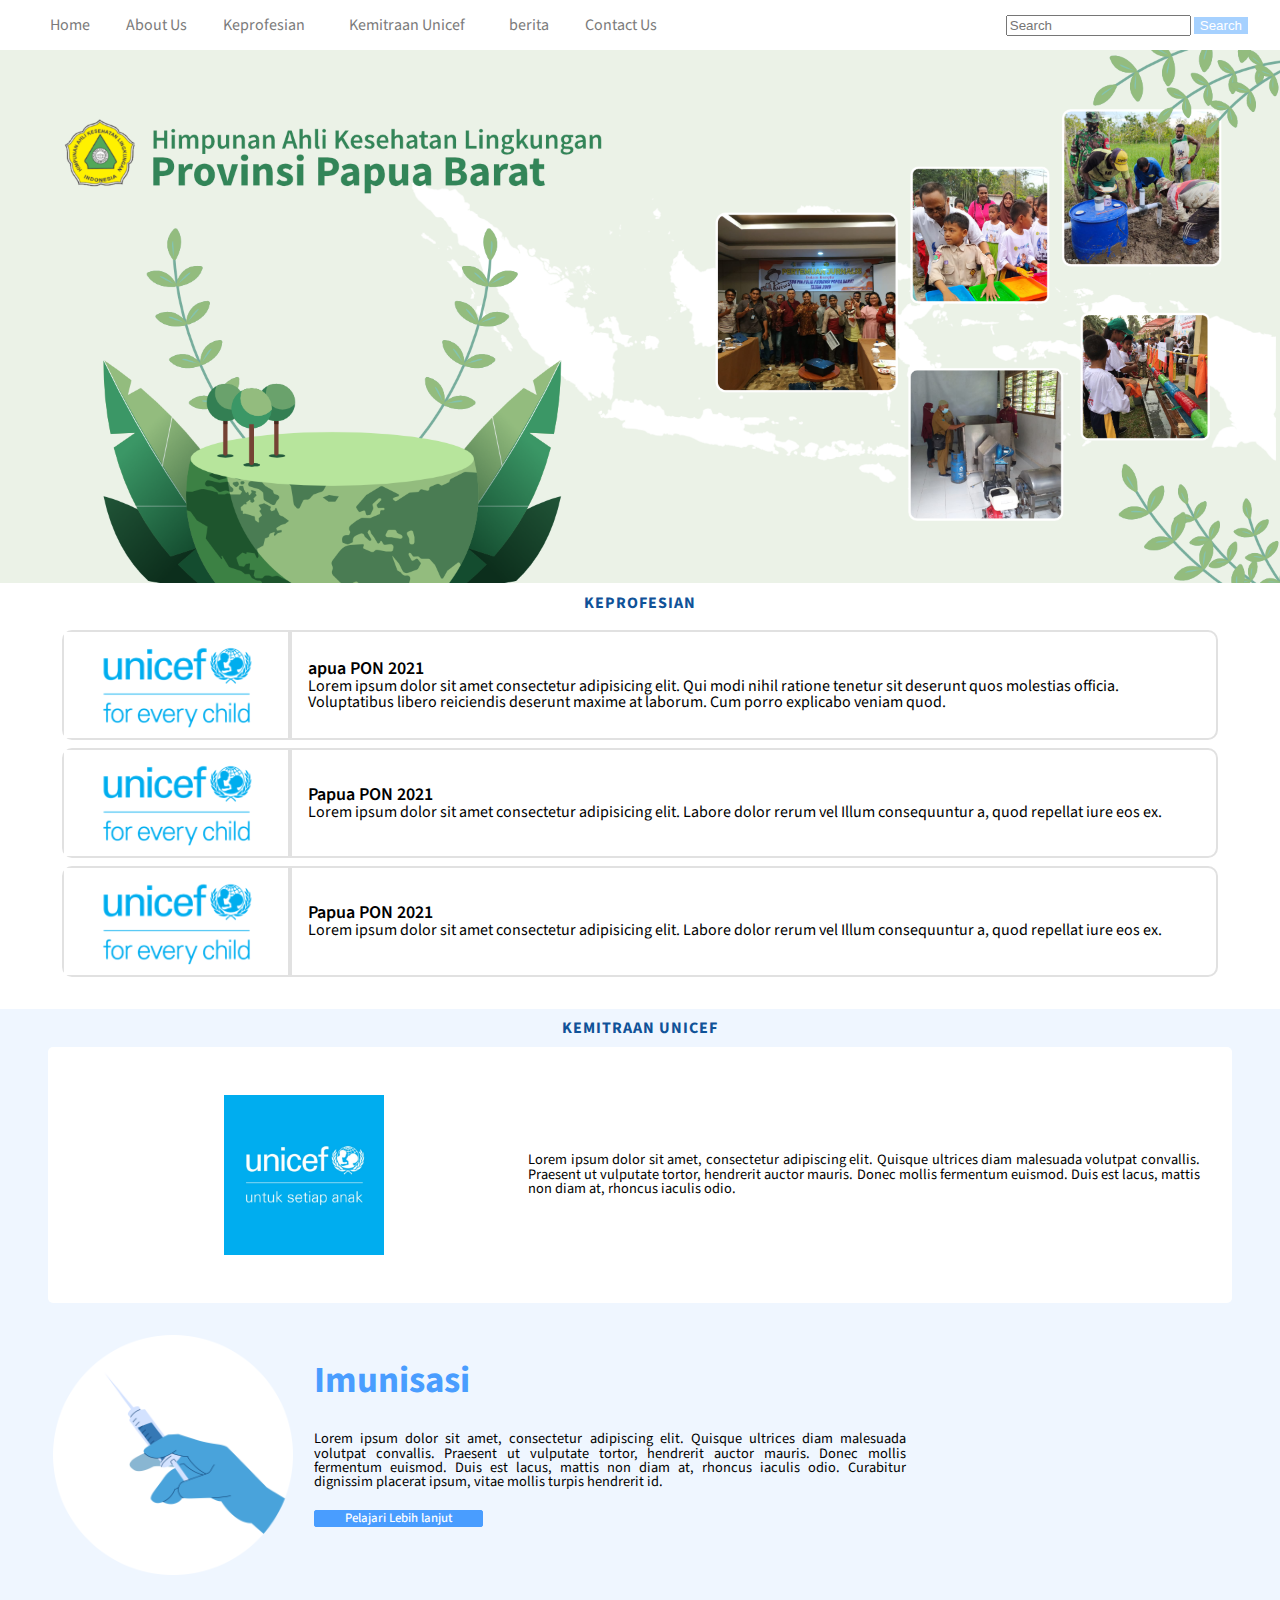
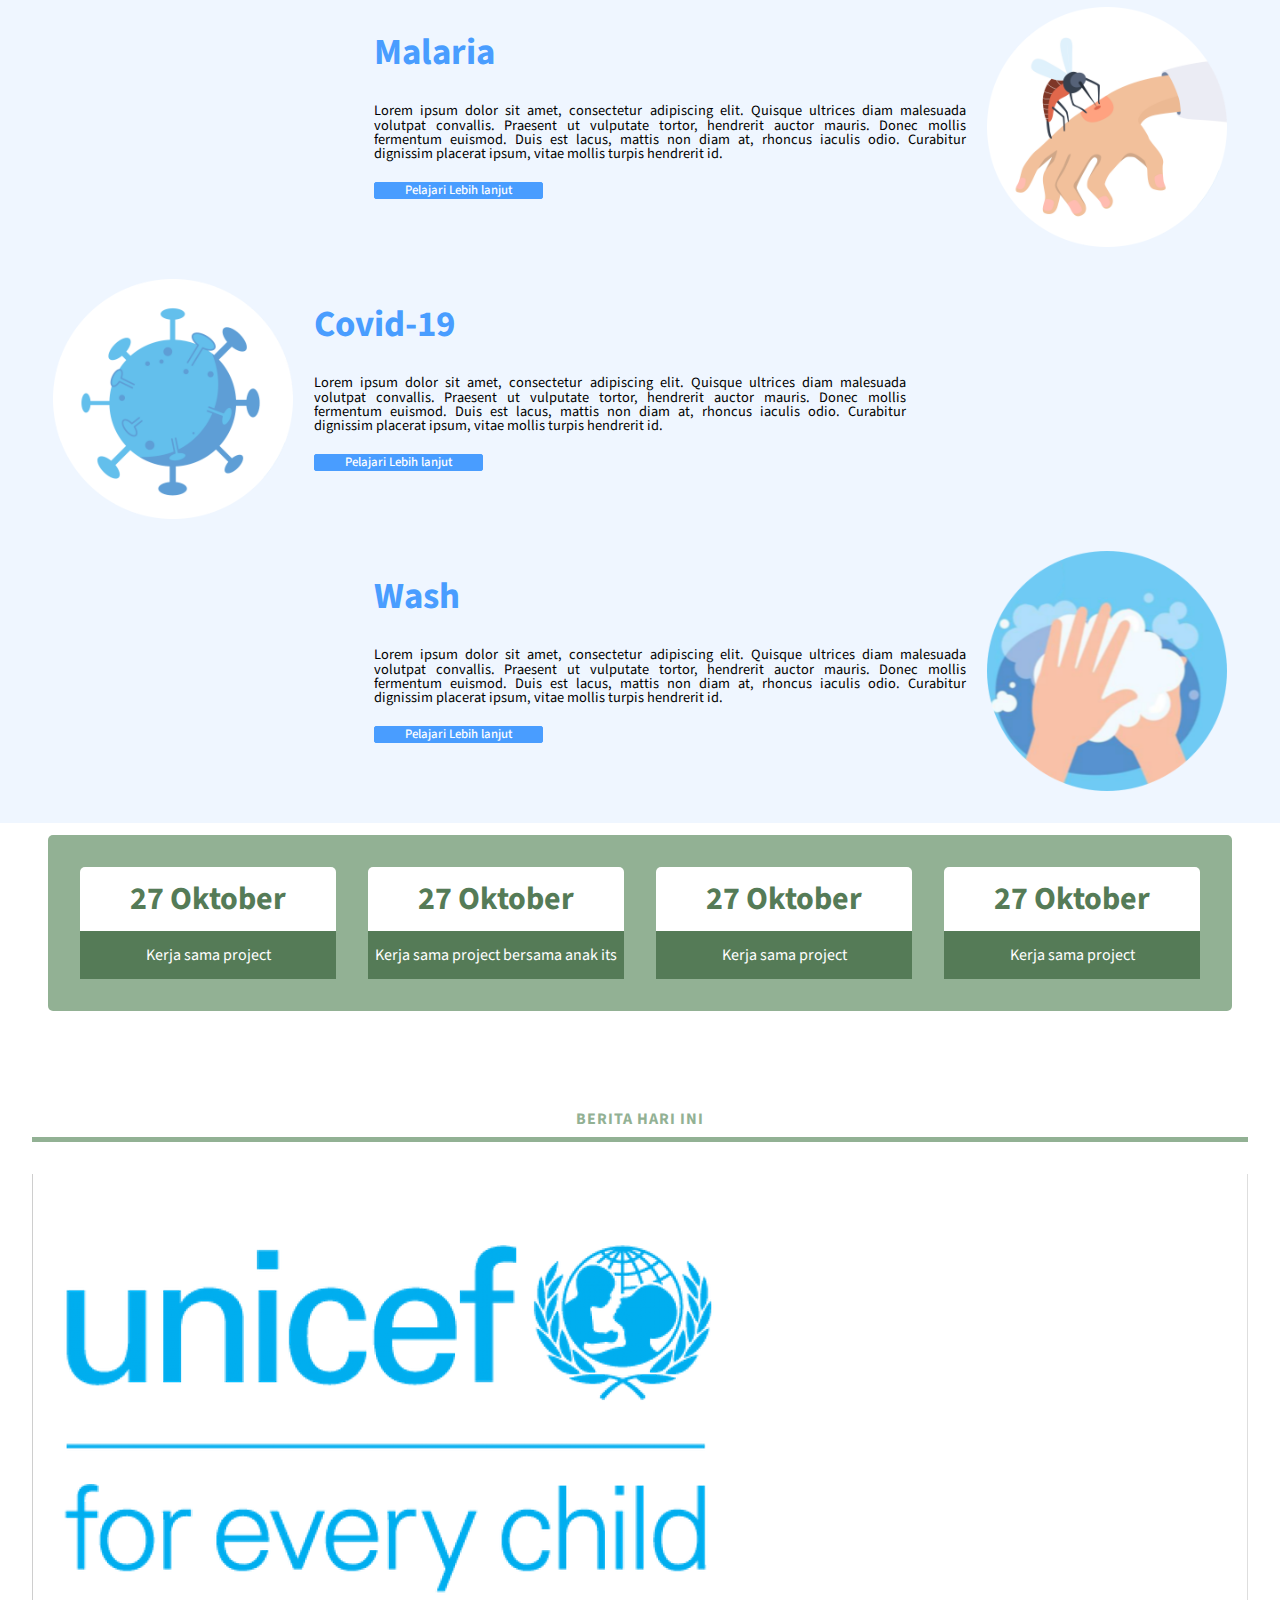
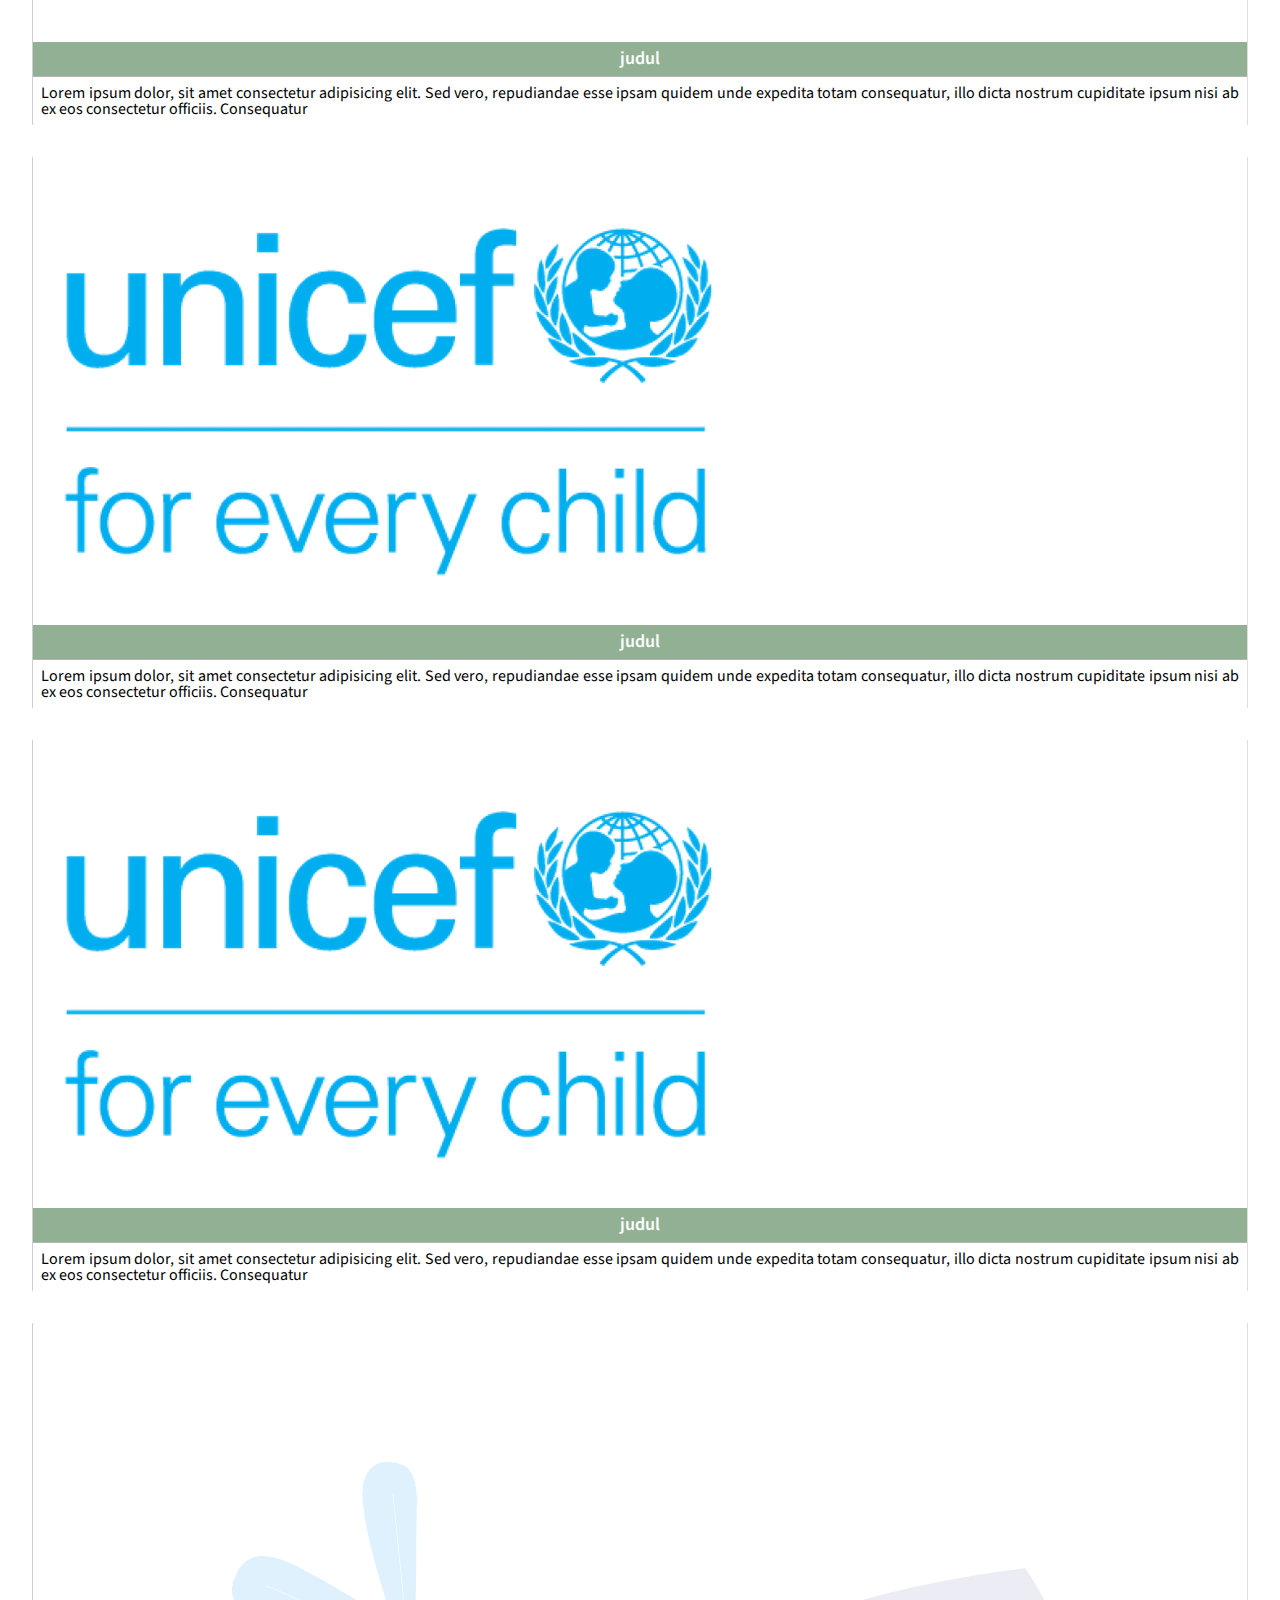
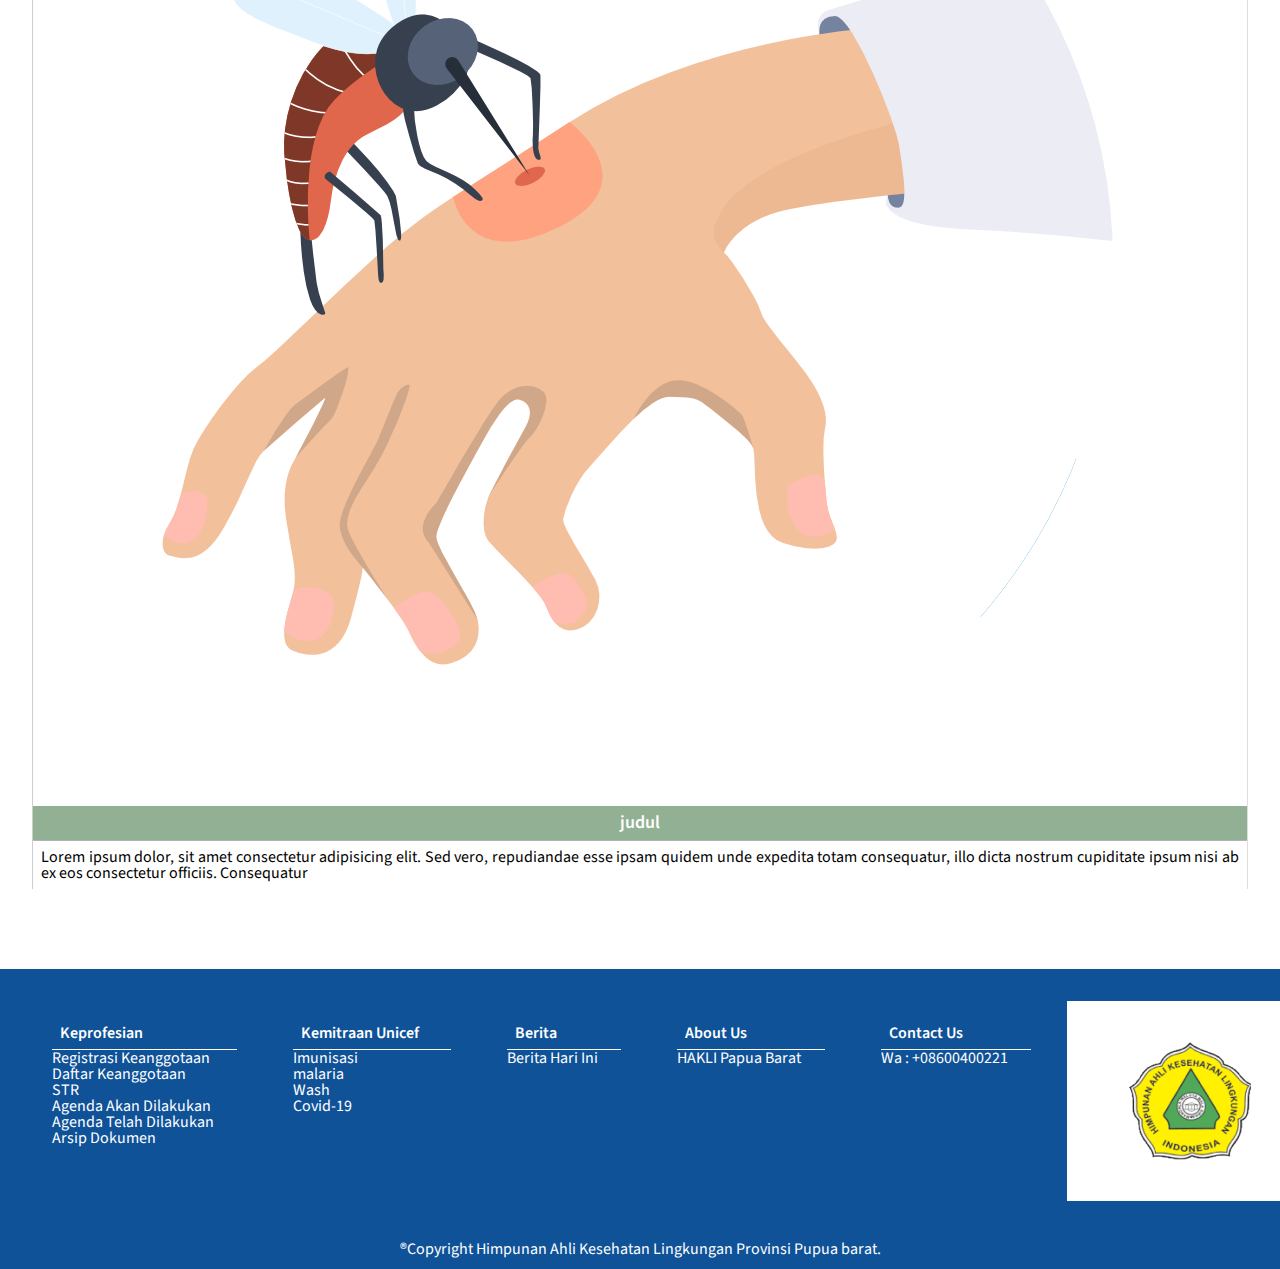
<file: index.html>
<!DOCTYPE html>
<html lang="en">

<head>

    <!-- Meta -->


    <meta charset="UTF-8">
    <meta http-equiv="X-UA-Compatible" content="IE=edge">
    <meta name="viewport" content="width=device-width, initial-scale=1.0">
    <meta name="description" content="Blog Site Template">
    <meta name="author" content="https://www.instagram.com/naufal_sunandar/">
    <!-- <link rel="shortcut icon" href="images/logo.png"> -->
    <title>Hakli template</title>

    <!-- reset CSS -->
    <link rel="stylesheet" href="./css/reset.css">

    <!-- Boostrap CSS -->
    <link href="https://cdn.jsdelivr.net/npm/bootstrap@5.1.1/dist/css/bootstrap.min.css" rel="stylesheet"
        integrity="sha384-F3w7mX95PdgyTmZZMECAngseQB83DfGTowi0iMjiWaeVhAn4FJkqJByhZMI3AhiU" crossorigin="anonymous">

    <!--custom icon  -->
    <link rel="stylesheet" href="https://pro.fontawesome.com/releases/v5.10.0/css/all.css"
        integrity="sha384-AYmEC3Yw5cVb3ZcuHtOA93w35dYTsvhLPVnYs9eStHfGJvOvKxVfELGroGkvsg+p" crossorigin="anonymous" />
    <!-- Costom CSS -->
    <link rel="stylesheet" href="./css/app.css">
    <link rel="stylesheet" href="./css/ex2.css">
    <link rel="stylesheet" href="./css/ex3.css">
    <link rel="stylesheet" href="./css/berita.css">

    <!-- Costom font -->
    <link rel="preconnect" href="https://fonts.googleapis.com">
    <link rel="preconnect" href="https://fonts.gstatic.com" crossorigin>
    <link
        href="https://fonts.googleapis.com/css2?family=Source+Sans+Pro:ital,wght@0,200;0,300;0,400;0,600;0,700;0,900;1,200;1,300;1,400;1,600;1,700;1,900&display=swap"
        rel="stylesheet">

    <!-- script -->


</head>

<body>



    <!-- tablet and desktop navbar -->
    <!-- <section class="kepala">
        <h2 class="tulisan-kepala">HAKLI Provinsi Papua Barat </h2>
    </section> -->
    <nav class="menubar">
        <div class="menubar-kanan">
            <a href="#">Home</a>
            <a href="#">About Us</a>
            <div class="dropdown">
                <a href="#">Keprofesian <i class="fas fa-angle-down"></i></a>
                <div class="kotak-dropdown">
                    <section class="kiri">
                        <h3>Keanggotaaan</h3>
                        <a href="#">Registrasi Keanggotaan</a>
                        <a href="#">Daftar Keanggotaan</a>
                        <a href="#">STR</a>
                        <h3>Agenda</h3>
                        <a href="#">Agenda Akan Dilakukan</a>
                        <a href="#">Agenda Telah Dilakukan</a>
                        <h3>Dokumen</h3>
                        <a href="#">Arsip Dokumen</a>
                    </section>
                    <section class="kanan">
                        <img src="./images/hakli.png" alt="">

                    </section>

                </div>
            </div>
            <div class="dropdown">
                <a href="#">Kemitraan Unicef <i class="fas fa-angle-down"></i></a>
                <div class="kotak-dropdown">
                    <section class="kiri">
                        <h3>Program</h3>
                        <a href="#">Imunisasi</a>
                        <a href="#">Malaria</a>
                        <a href="#">Wash</a>
                        <a href="#">Covid-19</a>
                    </section>
                    <section class="kanan">
                        <img src="./images/unicef.png" alt="">
                    </section>

                </div>
            </div>

            <a href="#">berita</a>
            <a href="#">Contact Us</a>
        </div>
        <div class="menubar-kiri">

        </div>


        <form class="d-flex">
            <input class="form-control me-2" type="search" placeholder="Search" aria-label="Search">
            <button class="btn cari" type="submit">Search</button>
        </form>
    </nav>
    <!-- mobile navbar -->
    <nav class="navbar navbar-expand-lg navbar-light">
        <div class="container-fluid">
            <a class="navbar-brand" href="#">HAKLI Papua Barat</a>
            <button class="navbar-toggler" type="button" data-bs-toggle="collapse"
                data-bs-target="#navbarSupportedContent" aria-controls="navbarSupportedContent" aria-expanded="false"
                aria-label="Toggle navigation">
                <span class="navbar-toggler-icon"></span>
            </button>
            <div class="collapse navbar-collapse" id="navbarSupportedContent">
                <ul class="navbar-nav me-auto mb-2 mb-lg-0">
                    <li class="nav-item">
                        <a class="nav-link" href="#">Home</a>
                    </li>
                    <li class="nav-item">
                        <a class="nav-link" href="#">About Us</a>
                    </li>
                    <li class="nav-item dropdown">
                        <a class="nav-link dropdown-toggle" href="#" id="navbarDropdown" role="button"
                            data-bs-toggle="dropdown" aria-expanded="false">
                            Keprofesian
                        </a>
                        <ul class="dropdown-menu" aria-labelledby="navbarDropdown">
                            <li>
                                <h3>Keanggotaan</h3>
                            </li>
                            <li><a class="dropdown-item" href="#">Registrasi Keanggotaan</a></li>
                            <li><a class="dropdown-item" href="#">Daftar Keanggotaan</a></li>
                            <li><a class="dropdown-item" href="#">STR</a></li>
                            <li>
                                <h3>Agenda</h3>
                            </li>
                            <li><a class="dropdown-item" href="#">Agenda Akan Dilakukan</a></li>
                            <li><a class="dropdown-item" href="#">Agenda Telah Dilakukan</a></li>
                            <li><a class="dropdown-item" href="#">Arsip Dokumen</a></li>
                        </ul>
                    </li>
                    <li class="nav-item dropdown">
                        <a class="nav-link dropdown-toggle" href="#" id="navbarDropdown" role="button"
                            data-bs-toggle="dropdown" aria-expanded="false">
                            Kemitraan Unicef
                        </a>
                        <ul class="dropdown-menu" aria-labelledby="navbarDropdown">
                            <li>
                                <h3>Program</h3>
                            </li>
                            <li><a class="dropdown-item" href="#">Imunisasi</a></li>
                            <li><a class="dropdown-item" href="#">Malaria</a></li>
                            <li><a class="dropdown-item" href="#">Wash</a></li>
                            <li><a class="dropdown-item" href="#">Covid-19</a></li>

                        </ul>
                    </li>
                    <li class="nav-item">
                        <a class="nav-link" href="#">berita</a>
                    </li>
                    <li class="nav-item">
                        <a class="nav-link" href="#">Contact Us</a>
                    </li>
                </ul>
                <form class="d-flex">
                    <input class="form-control me-2" type="search" placeholder="Search" aria-label="Search">
                    <button class="btn cari" type="submit">Search</button>
                </form>
            </div>
        </div>
    </nav>

    <!-- ex -->
    <header class="container-fluid header">
        <img src="./images/header.png" alt="">
    </header>

    <main class="container-fluid main">

        <!-- di bawah adalah space Dynamic -->
        <section class="container-fluid keprofesian">

            <h2>
                KEPROFESIAN
            </h2>

            <div class="profesi-space">

                <div class="profesi-kotak">
                    <div class="profesi-gambar">
                        <!-- catch image -->
                        <img src="./images/unicef.png" alt="">
                    </div>
                    <div class="profesi-tulisan">
                        <section class="profesi-judul">
                            <h3>
                                <!-- title -->
                                <!-- permalink -->
                                apua PON 2021

                            </h3>
                        </section>
                        <section class="profesi-paragraf">
                            <!-- content - 250 word -->
                            Lorem ipsum dolor sit amet consectetur adipisicing elit. Qui modi nihil ratione tenetur
                            sit
                            deserunt quos molestias officia. Voluptatibus libero reiciendis deserunt maxime at
                            laborum.
                            Cum porro explicabo veniam quod.
                        </section>
                    </div>
                </div>
                <!-- bawah abaikan, page 5 -->
                <div class="profesi-kotak">
                    <div class="profesi-gambar">
                        <img src="./images/unicef.png" alt="">
                    </div>
                    <div class="profesi-tulisan">
                        <section class="profesi-judul">
                            <h3>Papua PON 2021</h3>
                        </section>
                        <section class="profesi-paragraf">
                            Lorem ipsum dolor sit amet consectetur adipisicing elit. Labore dolor rerum vel Illum
                            consequuntur a, quod repellat iure eos ex.
                        </section>
                    </div>
                </div>
                <div class="profesi-kotak">
                    <div class="profesi-gambar">
                        <img src="./images/unicef.png" alt="">
                    </div>
                    <div class="profesi-tulisan">
                        <section class="profesi-judul">
                            <h3>Papua PON 2021</h3>
                        </section>
                        <section class="profesi-paragraf">
                            Lorem ipsum dolor sit amet consectetur adipisicing elit. Labore dolor rerum vel Illum
                            consequuntur a, quod repellat iure eos ex.
                        </section>
                    </div>
                </div>


            </div>
        </section>

        <!-- di atas adalah space Dynamic -->
        <section class="container-fluid unicef">
            <h2>
                KEMITRAAN UNICEF
            </h2>
            <div class="unicef-header">
                <div class="unicef-logo">
                    <img src="./images/kemitraan.jpg" alt="">
                </div>
                <div class="unicef-about">
                    <p>
                        Lorem ipsum dolor sit amet, consectetur adipiscing elit. Quisque ultrices diam malesuada
                        volutpat convallis. Praesent ut vulputate tortor, hendrerit auctor mauris. Donec mollis
                        fermentum euismod. Duis est lacus, mattis non diam at, rhoncus iaculis odio.
                    </p>
                </div>
            </div>

            <div class="unicef-kotak-1">
                <div class="unicef-gambar">
                    <img src="/images/unicef2.png" alt="">
                </div>
                <div class="unicef-tulisan">
                    <div class="unicef-tulisan-judul">
                        <h3>Imunisasi</h3>
                    </div>
                    <div class="unicef-gambar-alt">
                        <img src="/images/unicef2.png" alt="">
                    </div>
                    <div class="unicef-tulisan-paragraf">
                        Lorem ipsum dolor sit amet, consectetur adipiscing elit. Quisque ultrices diam malesuada
                        volutpat
                        convallis. Praesent ut vulputate tortor, hendrerit auctor mauris. Donec mollis fermentum
                        euismod.
                        Duis est lacus, mattis non diam at, rhoncus iaculis odio. Curabitur dignissim placerat
                        ipsum,
                        vitae
                        mollis turpis hendrerit id.
                    </div>
                    <div class="tombol">
                        <a href="#" class="readmore">Pelajari Lebih lanjut</a>
                    </div>


                </div>
            </div>

            <div class="unicef-kotak-2">

                <div class="unicef-tulisan">
                    <div class="unicef-tulisan-judul">
                        <h3 class="text-end">Malaria</h3>
                    </div>
                    <div class="unicef-gambar-alt">
                        <img src="/images/unicef3.png" alt="">
                    </div>
                    <div class="unicef-tulisan-paragraf">
                        Lorem ipsum dolor sit amet, consectetur adipiscing elit. Quisque ultrices diam malesuada
                        volutpat
                        convallis. Praesent ut vulputate tortor, hendrerit auctor mauris. Donec mollis fermentum
                        euismod.
                        Duis est lacus, mattis non diam at, rhoncus iaculis odio. Curabitur dignissim placerat
                        ipsum,
                        vitae
                        mollis turpis hendrerit id.
                    </div>
                    <div class="tombol">
                        <a href="#" class="readmore">Pelajari Lebih lanjut</a>
                    </div>

                </div>
                <div class="unicef-gambar">
                    <img src="/images/unicef3.png" alt="">
                </div>
            </div>

            <div class="gagal">

            </div>

            <div class="unicef-kotak-3">
                <div class="unicef-gambar">
                    <img src="/images/unicef4.png" alt="">
                </div>
                <div class="unicef-tulisan">
                    <div class="unicef-tulisan-judul">
                        <h3>Covid-19</h3>
                    </div>
                    <div class="unicef-gambar-alt">
                        <img src="/images/unicef4.png" alt="">
                    </div>
                    <div class="unicef-tulisan-paragraf">
                        Lorem ipsum dolor sit amet, consectetur adipiscing elit. Quisque ultrices diam malesuada
                        volutpat
                        convallis. Praesent ut vulputate tortor, hendrerit auctor mauris. Donec mollis fermentum
                        euismod.
                        Duis est lacus, mattis non diam at, rhoncus iaculis odio. Curabitur dignissim placerat
                        ipsum,
                        vitae
                        mollis turpis hendrerit id.
                    </div>
                    <div class="tombol">
                        <a href="#" class="readmore">Pelajari Lebih lanjut</a>
                    </div>


                </div>
            </div>

            <div class="unicef-kotak-4">

                <div class="unicef-tulisan">
                    <div class="unicef-tulisan-judul">
                        <h3 class="text-end">Wash</h3>
                    </div>
                    <div class="unicef-gambar-alt">
                        <img src="/images/unicef5.png" alt="">
                    </div>
                    <div class="unicef-tulisan-paragraf">
                        Lorem ipsum dolor sit amet, consectetur adipiscing elit. Quisque ultrices diam malesuada
                        volutpat
                        convallis. Praesent ut vulputate tortor, hendrerit auctor mauris. Donec mollis fermentum
                        euismod.
                        Duis est lacus, mattis non diam at, rhoncus iaculis odio. Curabitur dignissim placerat
                        ipsum,
                        vitae
                        mollis turpis hendrerit id.
                    </div>
                    <div class="tombol">
                        <a href="#" class="readmore">Pelajari Lebih lanjut</a>
                    </div>


                </div>
                <div class="unicef-gambar">
                    <img src="/images/unicef5.png" alt="">
                </div>
            </div>

        </section>

        <!-- agenda -->
        <section class="container-fluid agenda">

            <div class="agenda-kotak">
                <div class="agenda-akan">
                    <div class="agenda-list">
                        <div class="agenda-list-tanggal">
                            <p>
                                <!-- content -->
                                27 Oktober
                            </p>
                        </div>
                        <div class="agenda-list-judul">
                            <p>
                                <!-- content -->

                                Kerja sama project
                            </p>
                        </div>
                    </div>

                    <!-- di bawah di abaikan, page 4 -->
                    <div class="agenda-list">
                        <div class="agenda-list-tanggal">
                            <p>27 Oktober</p>
                        </div>
                        <div class="agenda-list-judul">
                            <p>Kerja sama project bersama anak its</p>
                        </div>
                    </div>
                    <div class="agenda-list">
                        <div class="agenda-list-tanggal">
                            <p>27 Oktober</p>
                        </div>
                        <div class="agenda-list-judul">
                            <p>Kerja sama project</p>
                        </div>
                    </div>
                    <div class="agenda-list">
                        <div class="agenda-list-tanggal">
                            <p>27 Oktober</p>
                        </div>
                        <div class="agenda-list-judul">
                            <p>Kerja sama project</p>
                        </div>
                    </div>

                </div>

            </div>
        </section>
        <section class="container-fluid berita">
            <div class="container-fluid berita-kotak">
                <div class="judul3">
                    <H2>
                        BERITA HARI INI
                    </H2>
                </div>


                <div class="row">
                    <div class="col-md-3 berita-list">
                        <div class="container berita-in">
                            <div class="row">
                                <div class="col berita-list-gambar">
                                    <!-- catch image -->
                                    <img src="./images/unicef.png" class="img-fluid" alt="">
                                </div>
                            </div>
                            <div class="row">
                                <div class="col berita-list-judul">
                                    <h3>
                                        <!-- title -->
                                        judul
                                    </h3>
                                </div>
                            </div>
                            <div class="row">
                                <div class="col berita-list-tulisan">

                                    <p>
                                        <!-- content - 250 word -->
                                        Lorem ipsum dolor, sit amet consectetur adipisicing elit. Sed vero,
                                        repudiandae
                                        esse
                                        ipsam quidem unde expedita totam consequatur, illo dicta nostrum cupiditate
                                        ipsum nisi
                                        ab ex eos consectetur officiis. Consequatur
                                    </p>
                                </div>
                            </div>
                        </div>
                    </div>
                    <div class="col-md-3 berita-list">
                        <div class="container berita-in">
                            <div class="row">
                                <div class="col berita-list-gambar">
                                    <img src="./images/unicef.png" class="img-fluid" alt="">
                                </div>
                            </div>
                            <div class="row">
                                <div class="col berita-list-judul">
                                    <h3>judul</h3>
                                </div>
                            </div>
                            <div class="row">
                                <div class="col berita-list-tulisan">
                                    <p>Lorem ipsum dolor, sit amet consectetur adipisicing elit. Sed vero,
                                        repudiandae
                                        esse
                                        ipsam quidem unde expedita totam consequatur, illo dicta nostrum cupiditate
                                        ipsum nisi
                                        ab ex eos consectetur officiis. Consequatur</p>
                                </div>
                            </div>
                        </div>
                    </div>
                    <div class="col-md-3 berita-list ">
                        <div class="container berita-in">
                            <div class="row">
                                <div class="col berita-list-gambar">
                                    <img src="./images/unicef.png" class="img-fluid" alt="">
                                </div>
                            </div>
                            <div class="row">
                                <div class="col berita-list-judul">
                                    <h3>judul</h3>
                                </div>
                            </div>
                            <div class="row">
                                <div class="col berita-list-tulisan">
                                    <p>Lorem ipsum dolor, sit amet consectetur adipisicing elit. Sed vero,
                                        repudiandae
                                        esse
                                        ipsam quidem unde expedita totam consequatur, illo dicta nostrum cupiditate
                                        ipsum nisi
                                        ab ex eos consectetur officiis. Consequatur</p>
                                </div>
                            </div>
                        </div>
                    </div>
                    <div class="col-md-3 berita-list">
                        <div class="container berita-in">
                            <div class="row">
                                <div class="col berita-list-gambar">
                                    <img src="./images/unicef3.png" class="img-fluid" alt="">
                                </div>
                            </div>
                            <div class="row">
                                <div class="col berita-list-judul">
                                    <h3>judul</h3>
                                </div>
                            </div>
                            <div class="row">
                                <div class="col berita-list-tulisan">
                                    <p>Lorem ipsum dolor, sit amet consectetur adipisicing elit. Sed vero,
                                        repudiandae
                                        esse
                                        ipsam quidem unde expedita totam consequatur, illo dicta nostrum cupiditate
                                        ipsum nisi
                                        ab ex eos consectetur officiis. Consequatur</p>
                                </div>
                            </div>
                        </div>
                    </div>


                </div>
            </div>
        </section>
        <!-- di atas adalah space Dynamic -->
    </main>

    <footer class="container-fluid footer">
        <section class="informasi">
            <section class="navigation">
                <section class="sub-nav">
                    <h3>Keprofesian</h3>

                    <a href="#">Registrasi Keanggotaan</a>
                    <a href="#">Daftar Keanggotaan</a>
                    <a href="#">STR</a>
                    <a href="#">Agenda Akan Dilakukan</a>
                    <a href="#">Agenda Telah Dilakukan</a>
                    <a href="#">Arsip Dokumen</a>
                </section>

                <section class="sub-nav">
                    <h3>Kemitraan Unicef</h3>
                    <a href="#">Imunisasi</a>
                    <a href="#">malaria</a>
                    <a href="#">Wash</a>
                    <a href="#">Covid-19</a>
                </section>

                <section class="sub-nav">
                    <h3>Berita</h3>
                    <a href="#">Berita Hari Ini</a>
                </section>
                <section class="sub-nav">
                    <h3>About Us</h3>
                    <a href="#">HAKLI Papua Barat</a>

                </section>
                <section class="sub-nav">
                    <h3>Contact Us</h3>
                    <p>Wa : +08600400221</p>
                </section>

            </section>
            <section class="logo">
                <img src="./images/hakli.png" alt="">
            </section>
        </section>
        <section class="container-fluid copyright">
            <p>
                ®Copyright Himpunan Ahli Kesehatan Lingkungan Provinsi Pupua barat.
            </p>

        </section>

    </footer>

    <!-- Boostrap JS -->
    <script src="https://cdn.jsdelivr.net/npm/@popperjs/core@2.9.3/dist/umd/popper.min.js"
        integrity="sha384-W8fXfP3gkOKtndU4JGtKDvXbO53Wy8SZCQHczT5FMiiqmQfUpWbYdTil/SxwZgAN"
        crossorigin="anonymous"></script>
    <script src="https://cdn.jsdelivr.net/npm/bootstrap@5.1.1/dist/js/bootstrap.min.js"
        integrity="sha384-skAcpIdS7UcVUC05LJ9Dxay8AXcDYfBJqt1CJ85S/CFujBsIzCIv+l9liuYLaMQ/"
        crossorigin="anonymous"></script>
    <script src="https://code.jquery.com/jquery-3.5.0.js"></script>

</body>

</html>
</file>
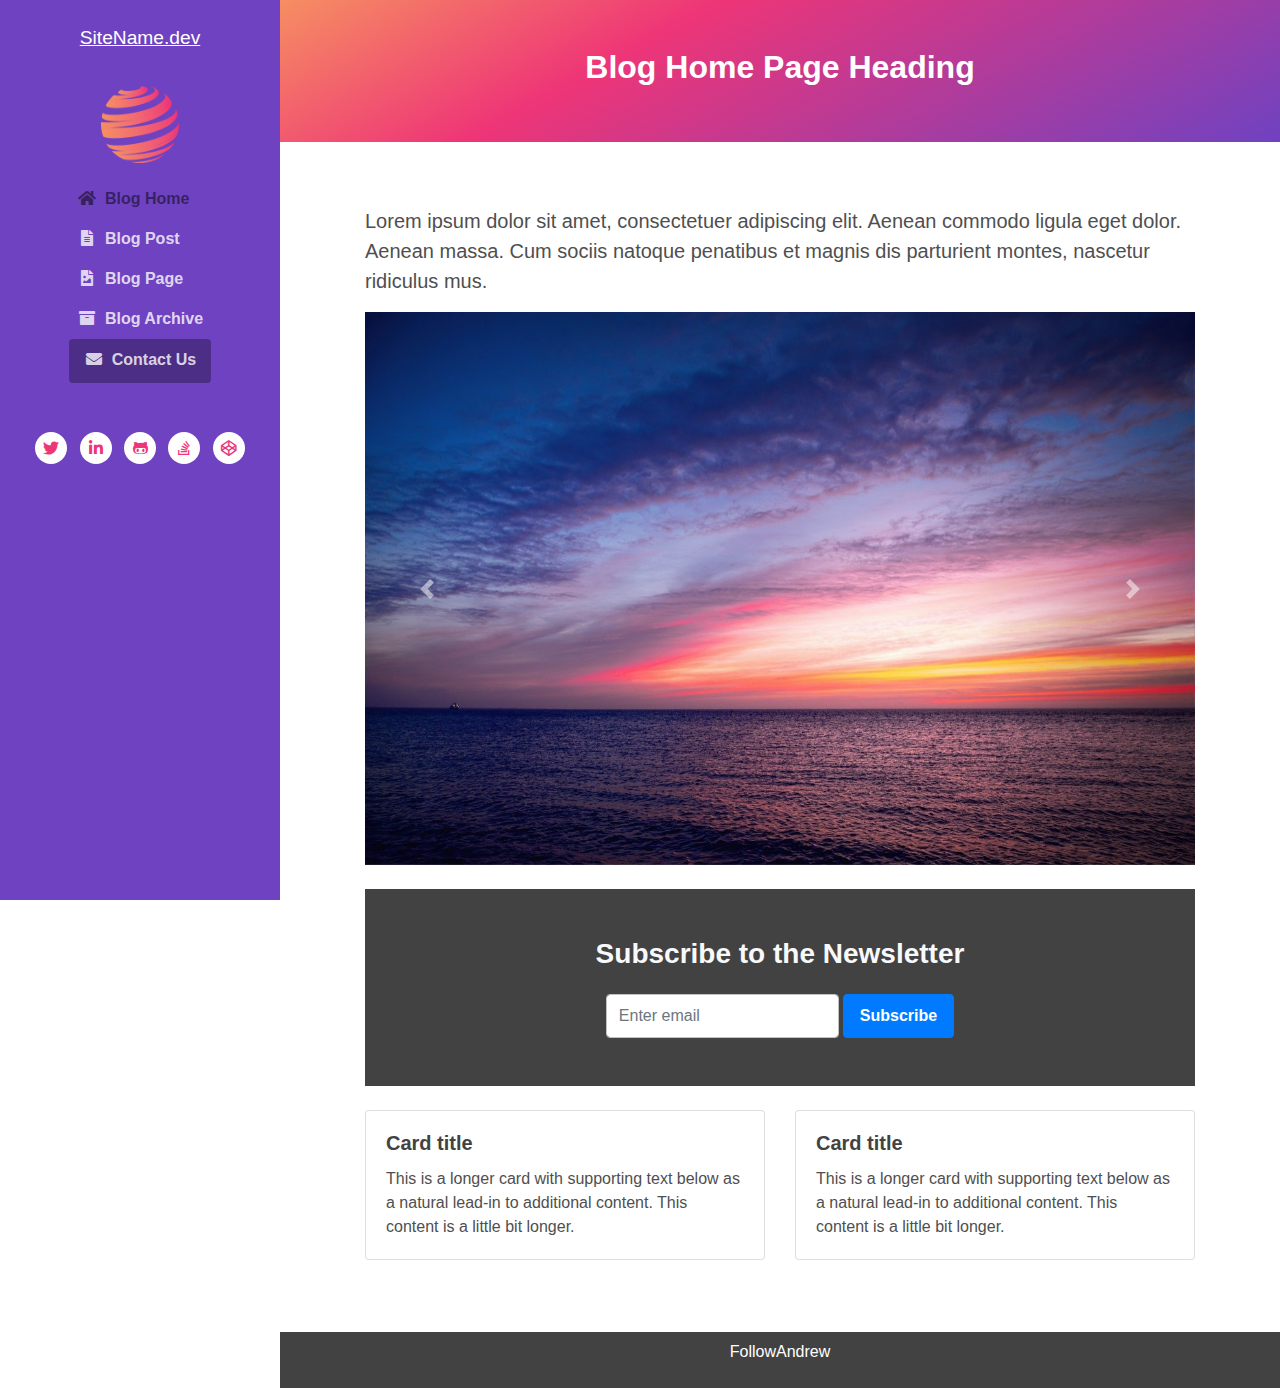
<file: review/index.html>
<!DOCTYPE html>
<html lang="en"> 
<head>
    <title>Blog Site Template</title>
    <!-- Meta -->
    <meta charset="utf-8">
    <meta http-equiv="X-UA-Compatible" content="IE=edge">
    <meta name="viewport" content="width=device-width, initial-scale=1.0">
    <meta name="description" content="Blog Site Template">
    <meta name="author" content="https://youtube.com/FollowAndrew">    
    <link rel="shortcut icon" href="images/logo.png"> 
    
    <!-- FontAwesome CSS-->
	<link rel="stylesheet" href="https://cdnjs.cloudflare.com/ajax/libs/font-awesome/5.13.0/css/all.min.css">
	<!-- Bootstrap CSS-->
	<link rel="stylesheet" href="https://stackpath.bootstrapcdn.com/bootstrap/4.4.1/css/bootstrap.min.css" integrity="sha384-Vkoo8x4CGsO3+Hhxv8T/Q5PaXtkKtu6ug5TOeNV6gBiFeWPGFN9MuhOf23Q9Ifjh" crossorigin="anonymous">  
	<!-- Theme CSS -->
	<link rel="stylesheet" href="css/style.css">

</head> 

<body>
    
    <header class="header text-center">	    
	    <a class="site-title pt-lg-4 mb-0" href="index.html">SiteName.dev</a>
        
	    <nav class="navbar navbar-expand-lg navbar-dark" >
           
			<button class="navbar-toggler" type="button" data-toggle="collapse" data-target="#navigation" aria-controls="navigation" aria-expanded="false" aria-label="Toggle navigation">
			<span class="navbar-toggler-icon"></span>
			</button>

			<div id="navigation" class="collapse navbar-collapse flex-column" >
				<img class="mb-3 mx-auto logo" src="images/logo.png" alt="logo" >			
				
				<ul class="navbar-nav flex-column text-sm-center text-md-left">
					<li class="nav-item active">
					    <a class="nav-link" href="index.html"><i class="fas fa-home fa-fw mr-2"></i>Blog Home <span class="sr-only">(current)</span></a>
					</li>
					<li class="nav-item">
					    <a class="nav-link" href="post.html"><i class="fas fa-file-alt fa-fw mr-2"></i>Blog Post</a>
					</li>
					<li class="nav-item">
					    <a class="nav-link" href="page.html"><i class="fas fa-file-image fa-fw mr-2"></i>Blog Page</a>
					</li>
					<li class="nav-item">
					    <a class="nav-link" href="archive.html"><i class="fas fa-archive fa-fw mr-2"></i>Blog Archive</a>
					</li>
					<li class="nav-item">
					    <a class="nav-link btn btn-primary" href="contact.html"><i class="fas fa-envelope fa-fw mr-2"></i>Contact Us</a>
					</li>
				</ul>
				<hr>
				<ul class="social-list list-inline py-3 mx-auto">
					<li class="list-inline-item"><a href="#"><i class="fab fa-twitter fa-fw"></i></a></li>
					<li class="list-inline-item"><a href="#"><i class="fab fa-linkedin-in fa-fw"></i></a></li>
					<li class="list-inline-item"><a href="#"><i class="fab fa-github-alt fa-fw"></i></a></li>
					<li class="list-inline-item"><a href="#"><i class="fab fa-stack-overflow fa-fw"></i></a></li>
					<li class="list-inline-item"><a href="#"><i class="fab fa-codepen fa-fw"></i></a></li>
				</ul>

			</div>
		</nav>
    </header>
    
    <div class="main-wrapper">
	    <header class="page-title theme-bg-light text-center gradient py-5">
			<h1 class="heading">Blog Home Page Heading</h1>
		</header>
		<article class="content px-3 py-5 p-md-5">
	    <div class='container'>
			<p class="mt-3 lead">Lorem ipsum dolor sit amet, consectetuer adipiscing elit. Aenean commodo ligula eget dolor. Aenean massa. Cum sociis natoque penatibus et magnis dis parturient montes, nascetur ridiculus mus. </p>

			<div id="carouselExampleControls" class="carousel slide" data-ride="carousel">
				<div class="carousel-inner">
				  <div class="carousel-item active">
					<img src="images/slider2.jpg" class="d-block w-100" alt="1">
				  </div>
				  <div class="carousel-item">
					<img src="images/slider1.jpg" class="d-block w-100" alt="2">
				  </div>
				  <div class="carousel-item">
					<img src="images/slider3.jpg" class="d-block w-100" alt="3">
				  </div>
				</div>
				<a class="carousel-control-prev" href="#carouselExampleControls" role="button" data-slide="prev">
				  <span class="carousel-control-prev-icon" aria-hidden="true"></span>
				  <span class="sr-only">Previous</span>
				</a>
				<a class="carousel-control-next" href="#carouselExampleControls" role="button" data-slide="next">
				  <span class="carousel-control-next-icon" aria-hidden="true"></span>
				  <span class="sr-only">Next</span>
				</a>
			  </div>
			  <section class="theme-bg-dark py-5 mt-4 text-center">
				<h3 class='text-light d-block'>Subscribe to the Newsletter</h3>
			    <form class="signup-form form-inline justify-content-center pt-3">
                    <div class="form-group">
                        <label class="sr-only" for="semail">Your email</label>
                        <input type="email" id="semail" name="semail1" class="form-control mr-md-1 semail" placeholder="Enter email">
                    </div>
                    <button type="submit" class="btn btn-primary">Subscribe</button>
                </form>
				</section>
			<div class="row row-cols-1 mt-4 row-cols-md-2">
				<div class="col mb-4">
				  <div class="card">
					<div class="card-body">
					  <h5 class="card-title">Card title</h5>
					  <p class="card-text">This is a longer card with supporting text below as a natural lead-in to additional content. This content is a little bit longer.</p>
					</div>
				  </div>
				</div>
				<div class="col mb-4">
				  <div class="card">
					<div class="card-body">
					  <h5 class="card-title">Card title</h5>
					  <p class="card-text">This is a longer card with supporting text below as a natural lead-in to additional content. This content is a little bit longer.</p>
					</div>
				  </div>
				</div>
		</div>
	    </article>
	    <footer class="footer text-center py-2 theme-bg-dark">
		   
            <p class="copyright"><a href="https://youtube.com/FollowAndrew">FollowAndrew</a></p>
		   
	    </footer>
    
    </div>
    
    
    <!-- Bootstrap Javascript -->          
	<script src="https://code.jquery.com/jquery-3.4.1.slim.min.js" integrity="sha384-J6qa4849blE2+poT4WnyKhv5vZF5SrPo0iEjwBvKU7imGFAV0wwj1yYfoRSJoZ+n" crossorigin="anonymous"></script>
	<script src="https://cdn.jsdelivr.net/npm/popper.js@1.16.0/dist/umd/popper.min.js" integrity="sha384-Q6E9RHvbIyZFJoft+2mJbHaEWldlvI9IOYy5n3zV9zzTtmI3UksdQRVvoxMfooAo" crossorigin="anonymous"></script>
	<script src="https://stackpath.bootstrapcdn.com/bootstrap/4.4.1/js/bootstrap.min.js" integrity="sha384-wfSDF2E50Y2D1uUdj0O3uMBJnjuUD4Ih7YwaYd1iqfktj0Uod8GCExl3Og8ifwB6" crossorigin="anonymous"></script>
	<script src="js/main.js"></script>

</body>
</html>
</file>
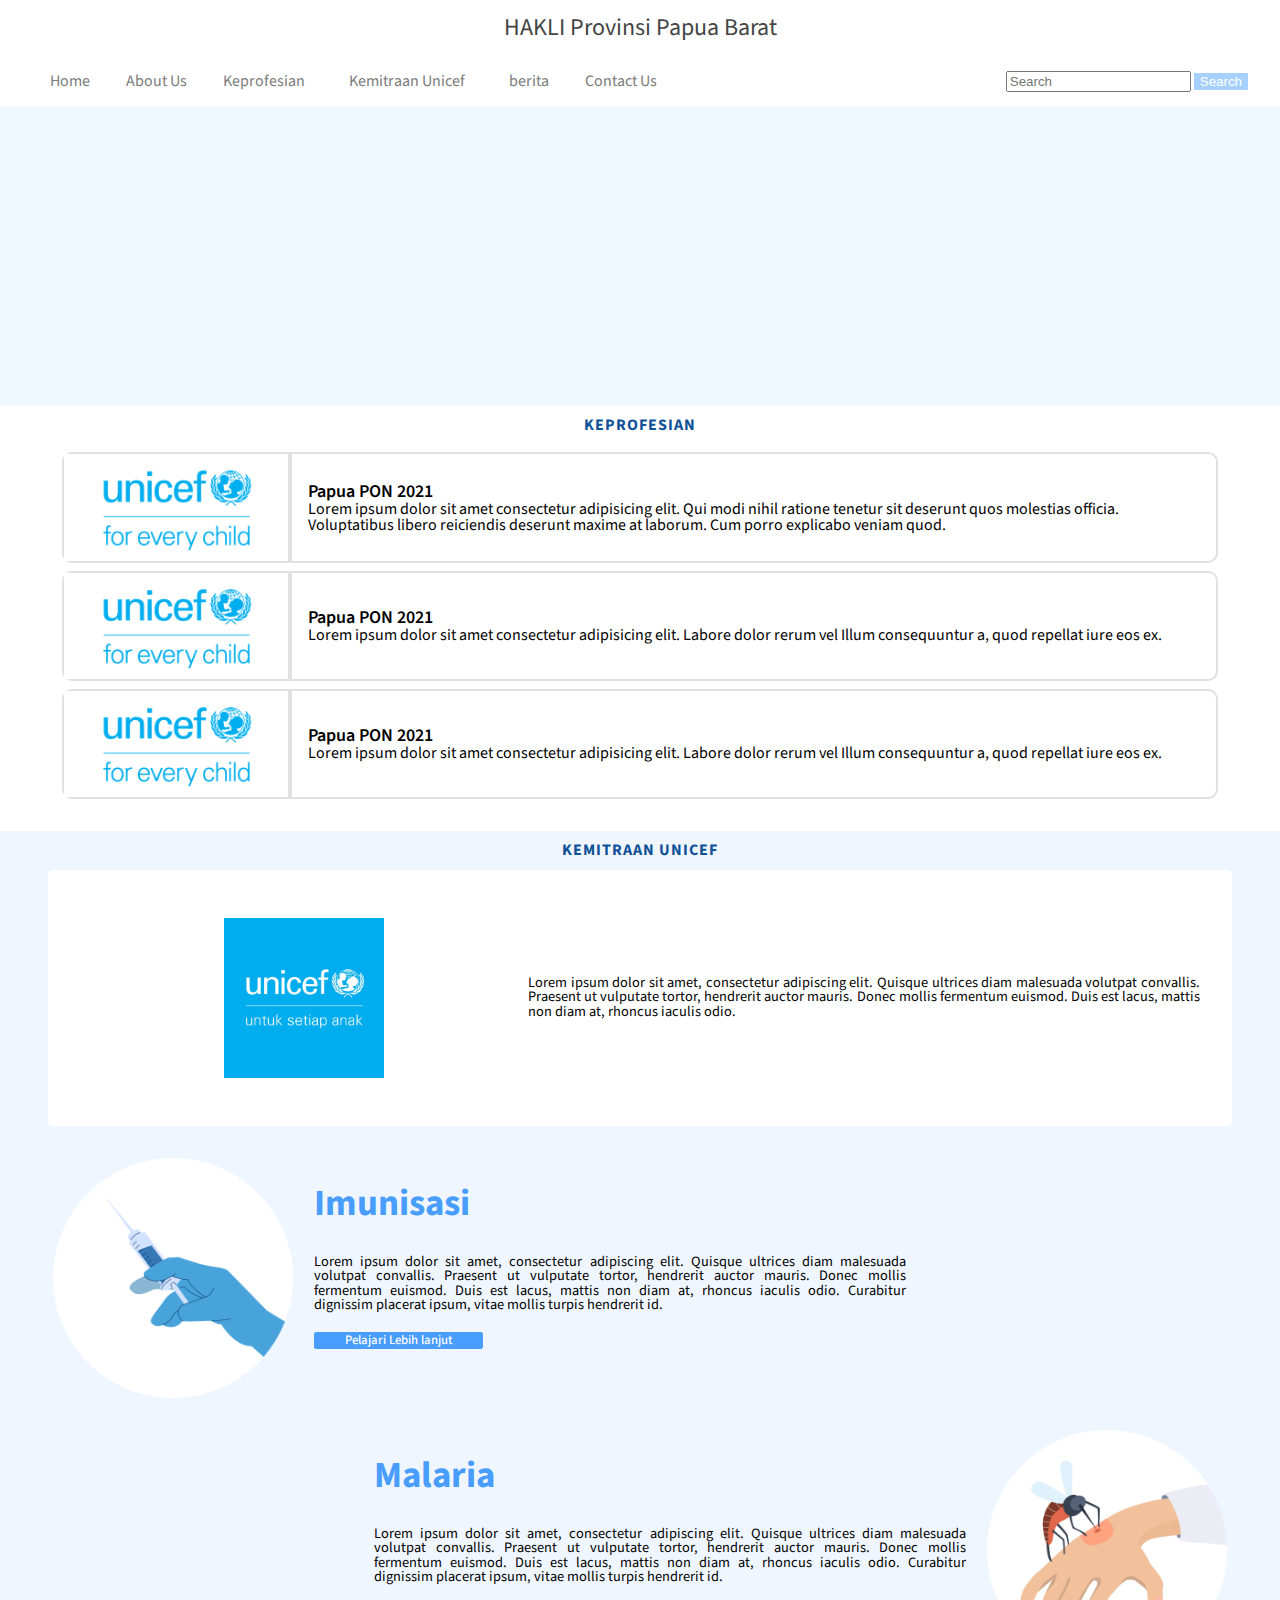
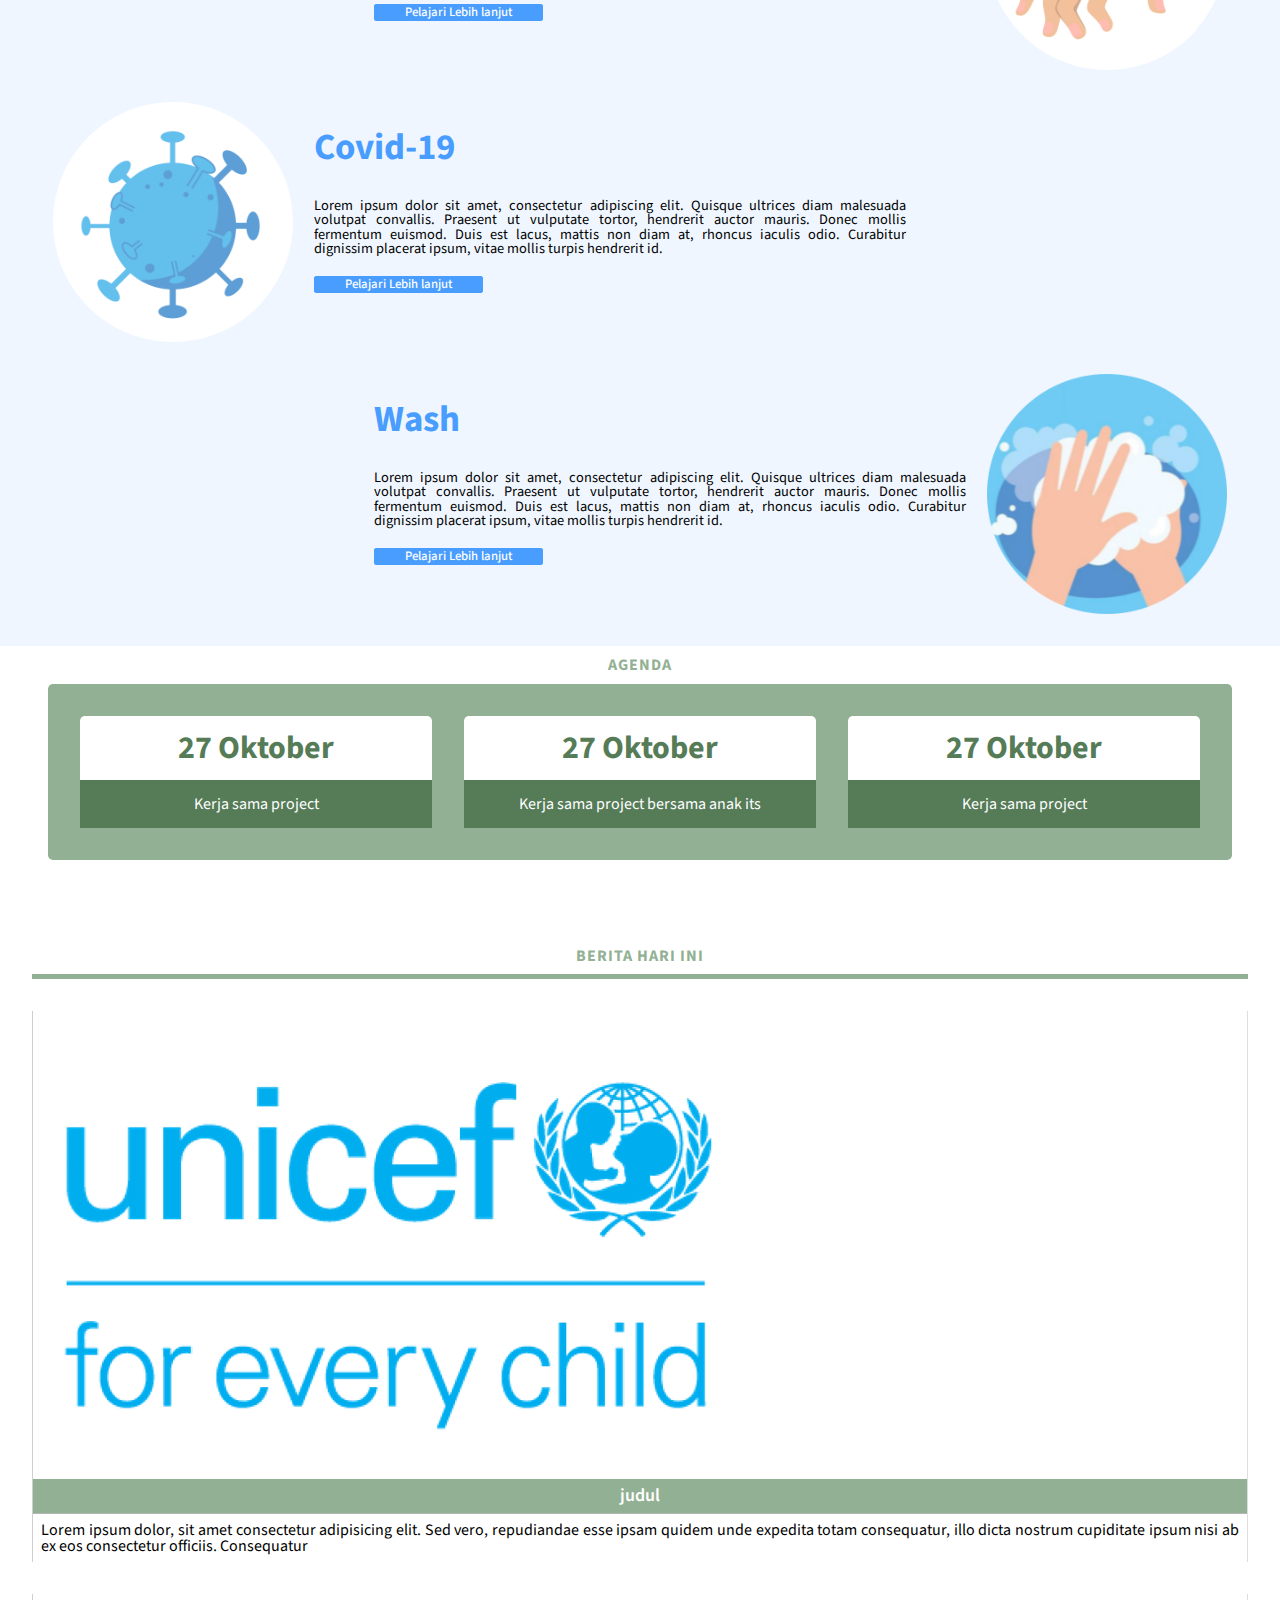
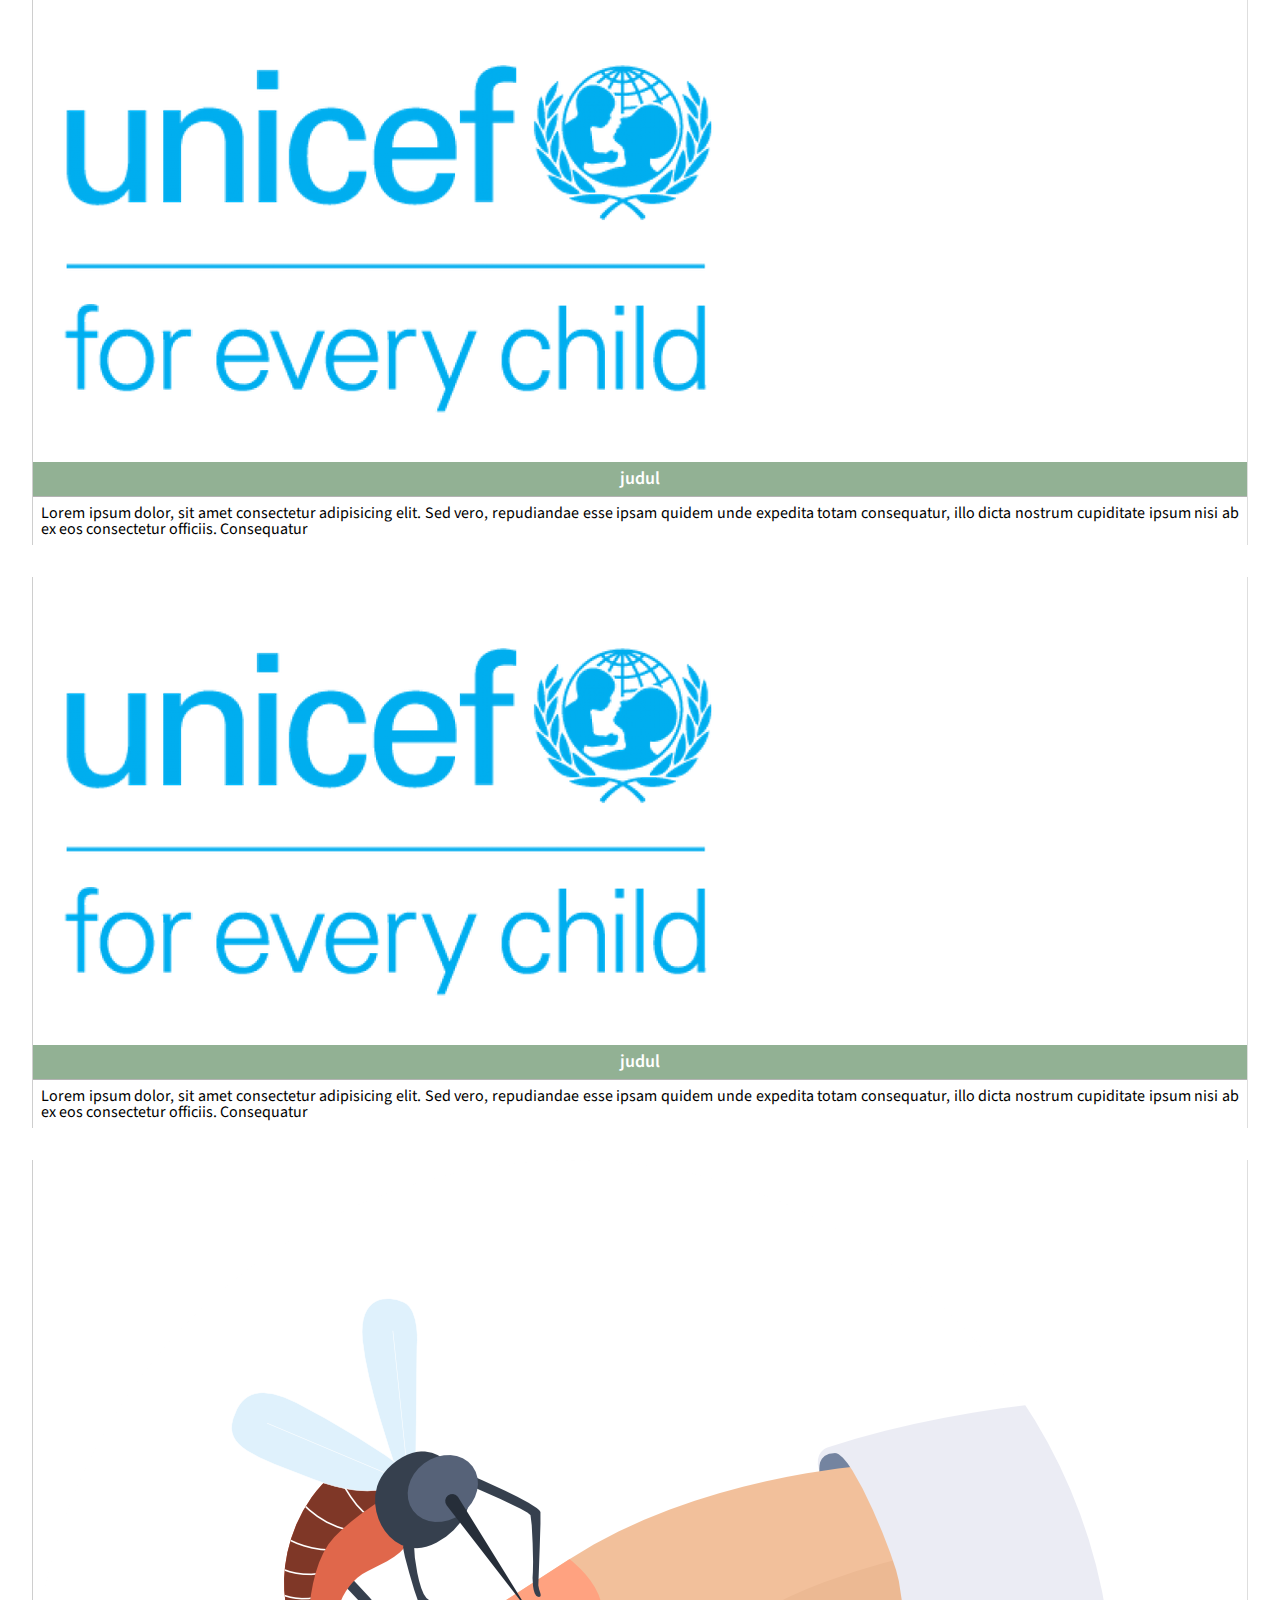
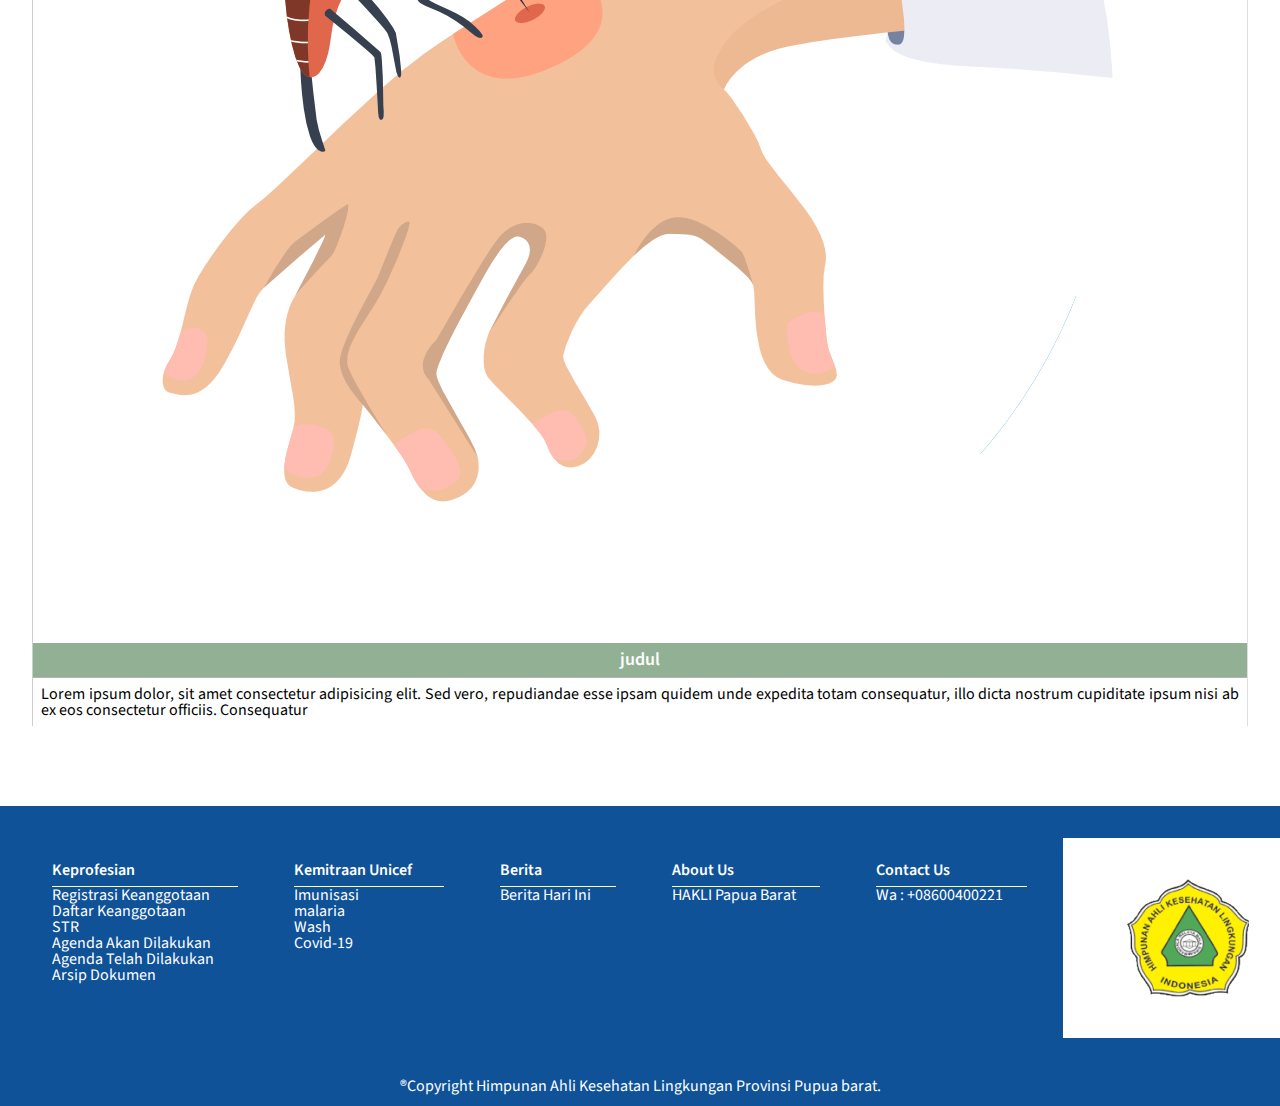
<file: draft/draft2/index.html>
<!DOCTYPE html>
<html lang="en">

<head>

    <!-- Meta -->


    <meta charset="UTF-8">
    <meta http-equiv="X-UA-Compatible" content="IE=edge">
    <meta name="viewport" content="width=device-width, initial-scale=1.0">
    <meta name="description" content="Blog Site Template">
    <meta name="author" content="https://www.instagram.com/naufal_sunandar/">
    <!-- <link rel="shortcut icon" href="images/logo.png"> -->
    <title>Hakli template</title>

    <!-- reset CSS -->
    <link rel="stylesheet" href="./css/reset.css">

    <!-- Boostrap CSS -->
    <link href="https://cdn.jsdelivr.net/npm/bootstrap@5.1.1/dist/css/bootstrap.min.css" rel="stylesheet"
        integrity="sha384-F3w7mX95PdgyTmZZMECAngseQB83DfGTowi0iMjiWaeVhAn4FJkqJByhZMI3AhiU" crossorigin="anonymous">

    <!--custom icon  -->
    <link rel="stylesheet" href="https://pro.fontawesome.com/releases/v5.10.0/css/all.css"
        integrity="sha384-AYmEC3Yw5cVb3ZcuHtOA93w35dYTsvhLPVnYs9eStHfGJvOvKxVfELGroGkvsg+p" crossorigin="anonymous" />
    <!-- Costom CSS -->
    <link rel="stylesheet" href="./css/app.css">
    <link rel="stylesheet" href="./css/ex2.css">
    <link rel="stylesheet" href="./css/ex3.css">
    <link rel="stylesheet" href="./css/berita.css">

    <!-- Costom font -->
    <link rel="preconnect" href="https://fonts.googleapis.com">
    <link rel="preconnect" href="https://fonts.gstatic.com" crossorigin>
    <link
        href="https://fonts.googleapis.com/css2?family=Source+Sans+Pro:ital,wght@0,200;0,300;0,400;0,600;0,700;0,900;1,200;1,300;1,400;1,600;1,700;1,900&display=swap"
        rel="stylesheet">

    <!-- script -->


</head>

<body>



    <!-- tablet and desktop navbar -->
    <section class="kepala">
        <h2 class="tulisan-kepala">HAKLI Provinsi Papua Barat </h2>
    </section>
    <nav class="menubar">
        <div class="menubar-kanan">
            <a href="#">Home</a>
            <a href="#">About Us</a>
            <div class="dropdown">
                <a href="#">Keprofesian <i class="fas fa-angle-down"></i></a>
                <div class="kotak-dropdown">
                    <section class="kiri">
                        <h3>Keanggotaaan</h3>
                        <a href="#">Registrasi Keanggotaan</a>
                        <a href="#">Daftar Keanggotaan</a>
                        <a href="#">STR</a>
                        <h3>Agenda</h3>
                        <a href="#">Agenda Akan Dilakukan</a>
                        <a href="#">Agenda Telah Dilakukan</a>
                        <h3>Dokumen</h3>
                        <a href="#">Arsip Dokumen</a>
                    </section>
                    <section class="kanan">
                        <img src="./images/hakli.png" alt="">

                    </section>

                </div>
            </div>
            <div class="dropdown">
                <a href="#">Kemitraan Unicef <i class="fas fa-angle-down"></i></a>
                <div class="kotak-dropdown">
                    <section class="kiri">
                        <h3>Program</h3>
                        <a href="#">Imunisasi</a>
                        <a href="#">Malaria</a>
                        <a href="#">Wash</a>
                        <a href="#">Covid-19</a>
                    </section>
                    <section class="kanan">
                        <img src="./images/unicef.png" alt="">
                    </section>

                </div>
            </div>

            <a href="#">berita</a>
            <a href="#">Contact Us</a>
        </div>
        <div class="menubar-kiri">

        </div>


        <form class="d-flex">
            <input class="form-control me-2" type="search" placeholder="Search" aria-label="Search">
            <button class="btn cari" type="submit">Search</button>
        </form>
    </nav>
    <!-- mobile navbar -->
    <nav class="navbar navbar-expand-lg navbar-light">
        <div class="container-fluid">
            <a class="navbar-brand" href="#">HAKLI Papua Barat</a>
            <button class="navbar-toggler" type="button" data-bs-toggle="collapse"
                data-bs-target="#navbarSupportedContent" aria-controls="navbarSupportedContent" aria-expanded="false"
                aria-label="Toggle navigation">
                <span class="navbar-toggler-icon"></span>
            </button>
            <div class="collapse navbar-collapse" id="navbarSupportedContent">
                <ul class="navbar-nav me-auto mb-2 mb-lg-0">
                    <li class="nav-item">
                        <a class="nav-link" href="#">Home</a>
                    </li>
                    <li class="nav-item">
                        <a class="nav-link" href="#">About Us</a>
                    </li>
                    <li class="nav-item dropdown">
                        <a class="nav-link dropdown-toggle" href="#" id="navbarDropdown" role="button"
                            data-bs-toggle="dropdown" aria-expanded="false">
                            Keprofesian
                        </a>
                        <ul class="dropdown-menu" aria-labelledby="navbarDropdown">
                            <li>
                                <h3>Keanggotaan</h3>
                            </li>
                            <li><a class="dropdown-item" href="#">Registrasi Keanggotaan</a></li>
                            <li><a class="dropdown-item" href="#">Daftar Keanggotaan</a></li>
                            <li><a class="dropdown-item" href="#">STR</a></li>
                            <li>
                                <h3>Agenda</h3>
                            </li>
                            <li><a class="dropdown-item" href="#">Agenda Akan Dilakukan</a></li>
                            <li><a class="dropdown-item" href="#">Agenda Telah Dilakukan</a></li>
                            <li><a class="dropdown-item" href="#">Arsip Dokumen</a></li>
                        </ul>
                    </li>
                    <li class="nav-item dropdown">
                        <a class="nav-link dropdown-toggle" href="#" id="navbarDropdown" role="button"
                            data-bs-toggle="dropdown" aria-expanded="false">
                            Kemitraan Unicef
                        </a>
                        <ul class="dropdown-menu" aria-labelledby="navbarDropdown">
                            <li>
                                <h3>Program</h3>
                            </li>
                            <li><a class="dropdown-item" href="#">Imunisasi</a></li>
                            <li><a class="dropdown-item" href="#">Malaria</a></li>
                            <li><a class="dropdown-item" href="#">Wash</a></li>
                            <li><a class="dropdown-item" href="#">Covid-19</a></li>

                        </ul>
                    </li>
                    <li class="nav-item">
                        <a class="nav-link" href="#">berita</a>
                    </li>
                    <li class="nav-item">
                        <a class="nav-link" href="#">Contact Us</a>
                    </li>
                </ul>
                <form class="d-flex">
                    <input class="form-control me-2" type="search" placeholder="Search" aria-label="Search">
                    <button class="btn cari" type="submit">Search</button>
                </form>
            </div>
        </div>
    </nav>

    <!-- ex -->
    <header class="container-fluid header">

    </header>

    <main class="container-fluid main">

        <!-- di bawah adalah space Dynamic -->
        <section class="container-fluid keprofesian">

            <h2>
                KEPROFESIAN
            </h2>

            <div class="profesi-space">

                <div class="profesi-kotak">
                    <div class="profesi-gambar">
                        <img src="./images/unicef.png" alt="">
                    </div>
                    <div class="profesi-tulisan">
                        <section class="profesi-judul">
                            <h3>Papua PON 2021</h3>
                        </section>
                        <section class="profesi-paragraf">
                            Lorem ipsum dolor sit amet consectetur adipisicing elit. Qui modi nihil ratione tenetur
                            sit
                            deserunt quos molestias officia. Voluptatibus libero reiciendis deserunt maxime at
                            laborum.
                            Cum porro explicabo veniam quod.
                        </section>
                    </div>
                </div>
                <div class="profesi-kotak">
                    <div class="profesi-gambar">
                        <img src="./images/unicef.png" alt="">
                    </div>
                    <div class="profesi-tulisan">
                        <section class="profesi-judul">
                            <h3>Papua PON 2021</h3>
                        </section>
                        <section class="profesi-paragraf">
                            Lorem ipsum dolor sit amet consectetur adipisicing elit. Labore dolor rerum vel Illum
                            consequuntur a, quod repellat iure eos ex.
                        </section>
                    </div>
                </div>
                <div class="profesi-kotak">
                    <div class="profesi-gambar">
                        <img src="./images/unicef.png" alt="">
                    </div>
                    <div class="profesi-tulisan">
                        <section class="profesi-judul">
                            <h3>Papua PON 2021</h3>
                        </section>
                        <section class="profesi-paragraf">
                            Lorem ipsum dolor sit amet consectetur adipisicing elit. Labore dolor rerum vel Illum
                            consequuntur a, quod repellat iure eos ex.
                        </section>
                    </div>
                </div>


            </div>
        </section>

        <!-- di atas adalah space Dynamic -->
        <section class="container-fluid unicef">
            <h2>
                KEMITRAAN UNICEF
            </h2>
            <div class="unicef-header">
                <div class="unicef-logo">
                    <img src="./images/kemitraan.jpg" alt="">
                </div>
                <div class="unicef-about">
                    <p>
                        Lorem ipsum dolor sit amet, consectetur adipiscing elit. Quisque ultrices diam malesuada
                        volutpat convallis. Praesent ut vulputate tortor, hendrerit auctor mauris. Donec mollis
                        fermentum euismod. Duis est lacus, mattis non diam at, rhoncus iaculis odio.
                    </p>
                </div>
            </div>

            <div class="unicef-kotak-1">
                <div class="unicef-gambar">
                    <img src="/images/unicef2.png" alt="">
                </div>
                <div class="unicef-tulisan">
                    <div class="unicef-tulisan-judul">
                        <h3>Imunisasi</h3>
                    </div>
                    <div class="unicef-gambar-alt">
                        <img src="/images/unicef2.png" alt="">
                    </div>
                    <div class="unicef-tulisan-paragraf">
                        Lorem ipsum dolor sit amet, consectetur adipiscing elit. Quisque ultrices diam malesuada
                        volutpat
                        convallis. Praesent ut vulputate tortor, hendrerit auctor mauris. Donec mollis fermentum
                        euismod.
                        Duis est lacus, mattis non diam at, rhoncus iaculis odio. Curabitur dignissim placerat
                        ipsum,
                        vitae
                        mollis turpis hendrerit id.
                    </div>
                    <div class="tombol">
                        <a href="#" class="readmore">Pelajari Lebih lanjut</a>
                    </div>


                </div>
            </div>

            <div class="unicef-kotak-2">

                <div class="unicef-tulisan">
                    <div class="unicef-tulisan-judul">
                        <h3 class="text-end">Malaria</h3>
                    </div>
                    <div class="unicef-gambar-alt">
                        <img src="/images/unicef3.png" alt="">
                    </div>
                    <div class="unicef-tulisan-paragraf">
                        Lorem ipsum dolor sit amet, consectetur adipiscing elit. Quisque ultrices diam malesuada
                        volutpat
                        convallis. Praesent ut vulputate tortor, hendrerit auctor mauris. Donec mollis fermentum
                        euismod.
                        Duis est lacus, mattis non diam at, rhoncus iaculis odio. Curabitur dignissim placerat
                        ipsum,
                        vitae
                        mollis turpis hendrerit id.
                    </div>
                    <div class="tombol">
                        <a href="#" class="readmore">Pelajari Lebih lanjut</a>
                    </div>

                </div>
                <div class="unicef-gambar">
                    <img src="/images/unicef3.png" alt="">
                </div>
            </div>

            <div class="gagal">

            </div>

            <div class="unicef-kotak-3">
                <div class="unicef-gambar">
                    <img src="/images/unicef4.png" alt="">
                </div>
                <div class="unicef-tulisan">
                    <div class="unicef-tulisan-judul">
                        <h3>Covid-19</h3>
                    </div>
                    <div class="unicef-gambar-alt">
                        <img src="/images/unicef4.png" alt="">
                    </div>
                    <div class="unicef-tulisan-paragraf">
                        Lorem ipsum dolor sit amet, consectetur adipiscing elit. Quisque ultrices diam malesuada
                        volutpat
                        convallis. Praesent ut vulputate tortor, hendrerit auctor mauris. Donec mollis fermentum
                        euismod.
                        Duis est lacus, mattis non diam at, rhoncus iaculis odio. Curabitur dignissim placerat
                        ipsum,
                        vitae
                        mollis turpis hendrerit id.
                    </div>
                    <div class="tombol">
                        <a href="#" class="readmore">Pelajari Lebih lanjut</a>
                    </div>


                </div>
            </div>

            <div class="unicef-kotak-4">

                <div class="unicef-tulisan">
                    <div class="unicef-tulisan-judul">
                        <h3 class="text-end">Wash</h3>
                    </div>
                    <div class="unicef-gambar-alt">
                        <img src="/images/unicef5.png" alt="">
                    </div>
                    <div class="unicef-tulisan-paragraf">
                        Lorem ipsum dolor sit amet, consectetur adipiscing elit. Quisque ultrices diam malesuada
                        volutpat
                        convallis. Praesent ut vulputate tortor, hendrerit auctor mauris. Donec mollis fermentum
                        euismod.
                        Duis est lacus, mattis non diam at, rhoncus iaculis odio. Curabitur dignissim placerat
                        ipsum,
                        vitae
                        mollis turpis hendrerit id.
                    </div>
                    <div class="tombol">
                        <a href="#" class="readmore">Pelajari Lebih lanjut</a>
                    </div>


                </div>
                <div class="unicef-gambar">
                    <img src="/images/unicef5.png" alt="">
                </div>
            </div>

            <!-- <div class="custom-unicef">
                ini custom made ya nanti nyusul
            </div> -->
        </section>

        <!-- di bawah adalah space Dynamic  -->
        <section class="container-fluid agenda">
            <h2>
                AGENDA
            </h2>
            <div class="agenda-kotak">
                <div class="agenda-akan">
                    <div class="agenda-list">
                        <div class="agenda-list-tanggal">
                            <p>27 Oktober</p>
                        </div>
                        <div class="agenda-list-judul">
                            <p>Kerja sama project</p>
                        </div>
                    </div>
                    <div class="agenda-list">
                        <div class="agenda-list-tanggal">
                            <p>27 Oktober</p>
                        </div>
                        <div class="agenda-list-judul">
                            <p>Kerja sama project bersama anak its</p>
                        </div>
                    </div>
                    <div class="agenda-list">
                        <div class="agenda-list-tanggal">
                            <p>27 Oktober</p>
                        </div>
                        <div class="agenda-list-judul">
                            <p>Kerja sama project</p>
                        </div>
                    </div>

                </div>

            </div>
        </section>
        <section class="container-fluid berita">

            <!-- <div class="berita-space">

                <div class="berita-kotak">
                    <div class="berita-gambar">
                        <img src="./images/unicef.png" alt="">
                    </div>
                    <div class="berita-tulisan">
                        <section class="berita-judul">
                            <h3>Papua PON 2021</h3>
                        </section>
                        <section class="berita-paragraf">
                            Lorem ipsum dolor sit amet consectetur adipisicing elit. Qui modi nihil ratione tenetur sit
                            deserunt quos molestias officia. Voluptatibus libero reiciendis deserunt maxime at laborum.
                            Cum porro explicabo veniam quod.
                        </section>
                    </div>
                </div>
                <div class="berita-kotak">
                    <div class="berita-gambar">
                        <img src="./images/unicef.png" alt="">
                    </div>
                    <div class="berita-tulisan">
                        <section class="berita-judul">
                            <h3>Papua PON 2021</h3>
                        </section>
                        <section class="berita-paragraf">
                            Lorem ipsum dolor sit amet consectetur adipisicing elit. Labore dolor rerum vel Illum
                            consequuntur a, quod repellat iure eos ex.
                        </section>
                    </div>
                </div>
                <div class="berita-kotak">
                    <div class="berita-gambar">
                        <img src="./images/unicef.png" alt="">
                    </div>
                    <div class="berita-tulisan">
                        <section class="berita-judul">
                            <h3>Papua PON 2021</h3>
                        </section>
                        <section class="berita-paragraf">
                            Lorem ipsum dolor sit amet consectetur adipisicing elit. Labore dolor rerum vel Illum
                            consequuntur a, quod repellat iure eos ex.
                        </section>
                    </div>
                </div>


            </div> -->
            <div class="container-fluid berita-kotak">
                <div class="judul3">
                    <H2>
                        BERITA HARI INI
                    </H2>
                </div>


                <div class="row">
                    <div class="col-md-3 berita-list">
                        <div class="container berita-in">
                            <div class="row">
                                <div class="col berita-list-gambar">
                                    <img src="./images/unicef.png" class="img-fluid" alt="">
                                </div>
                            </div>
                            <div class="row">
                                <div class="col berita-list-judul">
                                    <h3>judul</h3>
                                </div>
                            </div>
                            <div class="row">
                                <div class="col berita-list-tulisan">
                                    <p>Lorem ipsum dolor, sit amet consectetur adipisicing elit. Sed vero,
                                        repudiandae
                                        esse
                                        ipsam quidem unde expedita totam consequatur, illo dicta nostrum cupiditate
                                        ipsum nisi
                                        ab ex eos consectetur officiis. Consequatur</p>
                                </div>
                            </div>
                        </div>
                    </div>
                    <div class="col-md-3 berita-list">
                        <div class="container berita-in">
                            <div class="row">
                                <div class="col berita-list-gambar">
                                    <img src="./images/unicef.png" class="img-fluid" alt="">
                                </div>
                            </div>
                            <div class="row">
                                <div class="col berita-list-judul">
                                    <h3>judul</h3>
                                </div>
                            </div>
                            <div class="row">
                                <div class="col berita-list-tulisan">
                                    <p>Lorem ipsum dolor, sit amet consectetur adipisicing elit. Sed vero,
                                        repudiandae
                                        esse
                                        ipsam quidem unde expedita totam consequatur, illo dicta nostrum cupiditate
                                        ipsum nisi
                                        ab ex eos consectetur officiis. Consequatur</p>
                                </div>
                            </div>
                        </div>
                    </div>
                    <div class="col-md-3 berita-list ">
                        <div class="container berita-in">
                            <div class="row">
                                <div class="col berita-list-gambar">
                                    <img src="./images/unicef.png" class="img-fluid" alt="">
                                </div>
                            </div>
                            <div class="row">
                                <div class="col berita-list-judul">
                                    <h3>judul</h3>
                                </div>
                            </div>
                            <div class="row">
                                <div class="col berita-list-tulisan">
                                    <p>Lorem ipsum dolor, sit amet consectetur adipisicing elit. Sed vero,
                                        repudiandae
                                        esse
                                        ipsam quidem unde expedita totam consequatur, illo dicta nostrum cupiditate
                                        ipsum nisi
                                        ab ex eos consectetur officiis. Consequatur</p>
                                </div>
                            </div>
                        </div>
                    </div>
                    <div class="col-md-3 berita-list">
                        <div class="container berita-in">
                            <div class="row">
                                <div class="col berita-list-gambar">
                                    <img src="./images/unicef3.png" class="img-fluid" alt="">
                                </div>
                            </div>
                            <div class="row">
                                <div class="col berita-list-judul">
                                    <h3>judul</h3>
                                </div>
                            </div>
                            <div class="row">
                                <div class="col berita-list-tulisan">
                                    <p>Lorem ipsum dolor, sit amet consectetur adipisicing elit. Sed vero,
                                        repudiandae
                                        esse
                                        ipsam quidem unde expedita totam consequatur, illo dicta nostrum cupiditate
                                        ipsum nisi
                                        ab ex eos consectetur officiis. Consequatur</p>
                                </div>
                            </div>
                        </div>
                    </div>


                </div>
            </div>
        </section>
        <!-- di atas adalah space Dynamic -->
    </main>

    <footer class="container-fluid footer">
        <section class="informasi">
            <section class="navigation">
                <section class="sub-nav">
                    <h3>Keprofesian</h3>

                    <a href="#">Registrasi Keanggotaan</a>
                    <a href="#">Daftar Keanggotaan</a>
                    <a href="#">STR</a>
                    <a href="#">Agenda Akan Dilakukan</a>
                    <a href="#">Agenda Telah Dilakukan</a>
                    <a href="#">Arsip Dokumen</a>
                </section>

                <section class="sub-nav">
                    <h3>Kemitraan Unicef</h3>
                    <a href="#">Imunisasi</a>
                    <a href="#">malaria</a>
                    <a href="#">Wash</a>
                    <a href="#">Covid-19</a>
                </section>

                <section class="sub-nav">
                    <h3>Berita</h3>
                    <a href="#">Berita Hari Ini</a>
                </section>
                <section class="sub-nav">
                    <h3>About Us</h3>
                    <a href="#">HAKLI Papua Barat</a>

                </section>
                <section class="sub-nav">
                    <h3>Contact Us</h3>
                    <p>Wa : +08600400221</p>
                </section>

            </section>
            <section class="logo">
                <img src="./images/hakli.png" alt="">
            </section>
        </section>
        <section class="container-fluid copyright">
            <p>
                ®Copyright Himpunan Ahli Kesehatan Lingkungan Provinsi Pupua barat.
            </p>

        </section>

    </footer>

    <!-- Boostrap JS -->
    <script src="https://cdn.jsdelivr.net/npm/@popperjs/core@2.9.3/dist/umd/popper.min.js"
        integrity="sha384-W8fXfP3gkOKtndU4JGtKDvXbO53Wy8SZCQHczT5FMiiqmQfUpWbYdTil/SxwZgAN"
        crossorigin="anonymous"></script>
    <script src="https://cdn.jsdelivr.net/npm/bootstrap@5.1.1/dist/js/bootstrap.min.js"
        integrity="sha384-skAcpIdS7UcVUC05LJ9Dxay8AXcDYfBJqt1CJ85S/CFujBsIzCIv+l9liuYLaMQ/"
        crossorigin="anonymous"></script>
    <script src="https://code.jquery.com/jquery-3.5.0.js"></script>

</body>

</html>
</file>
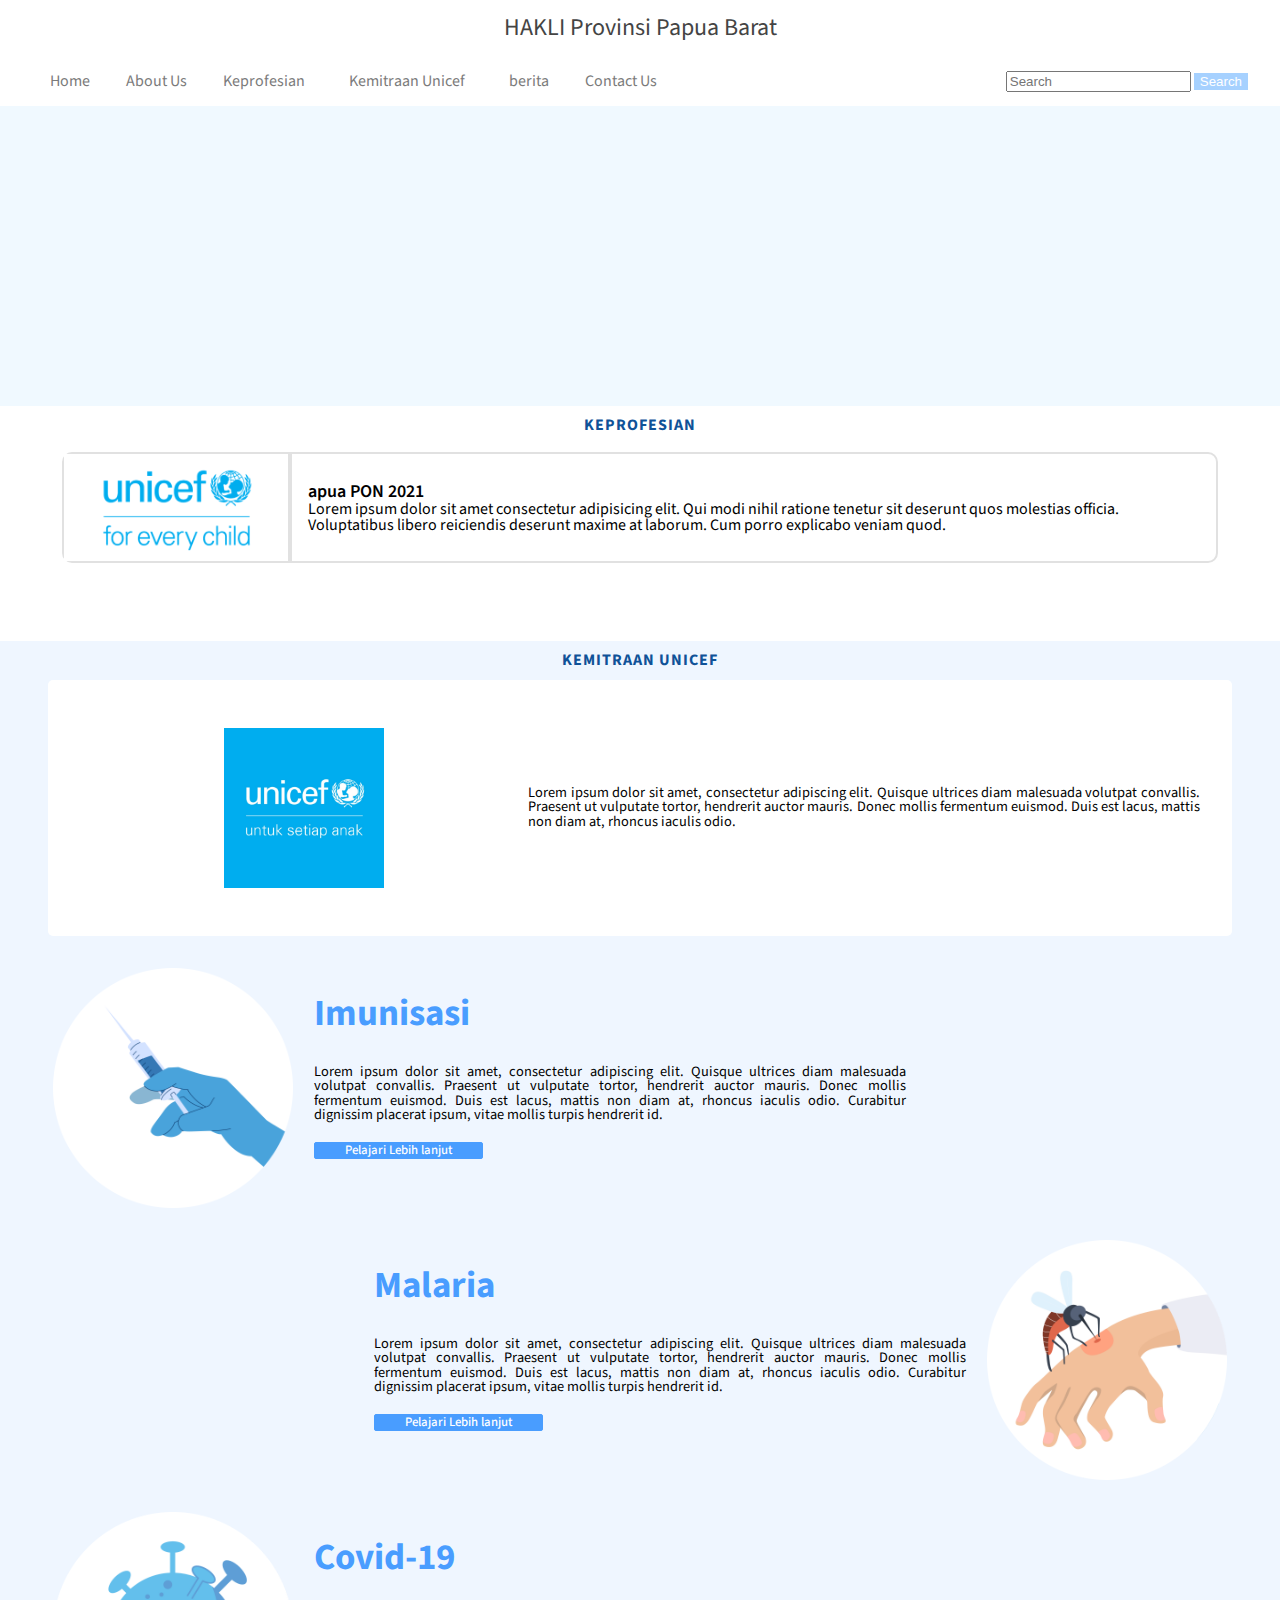
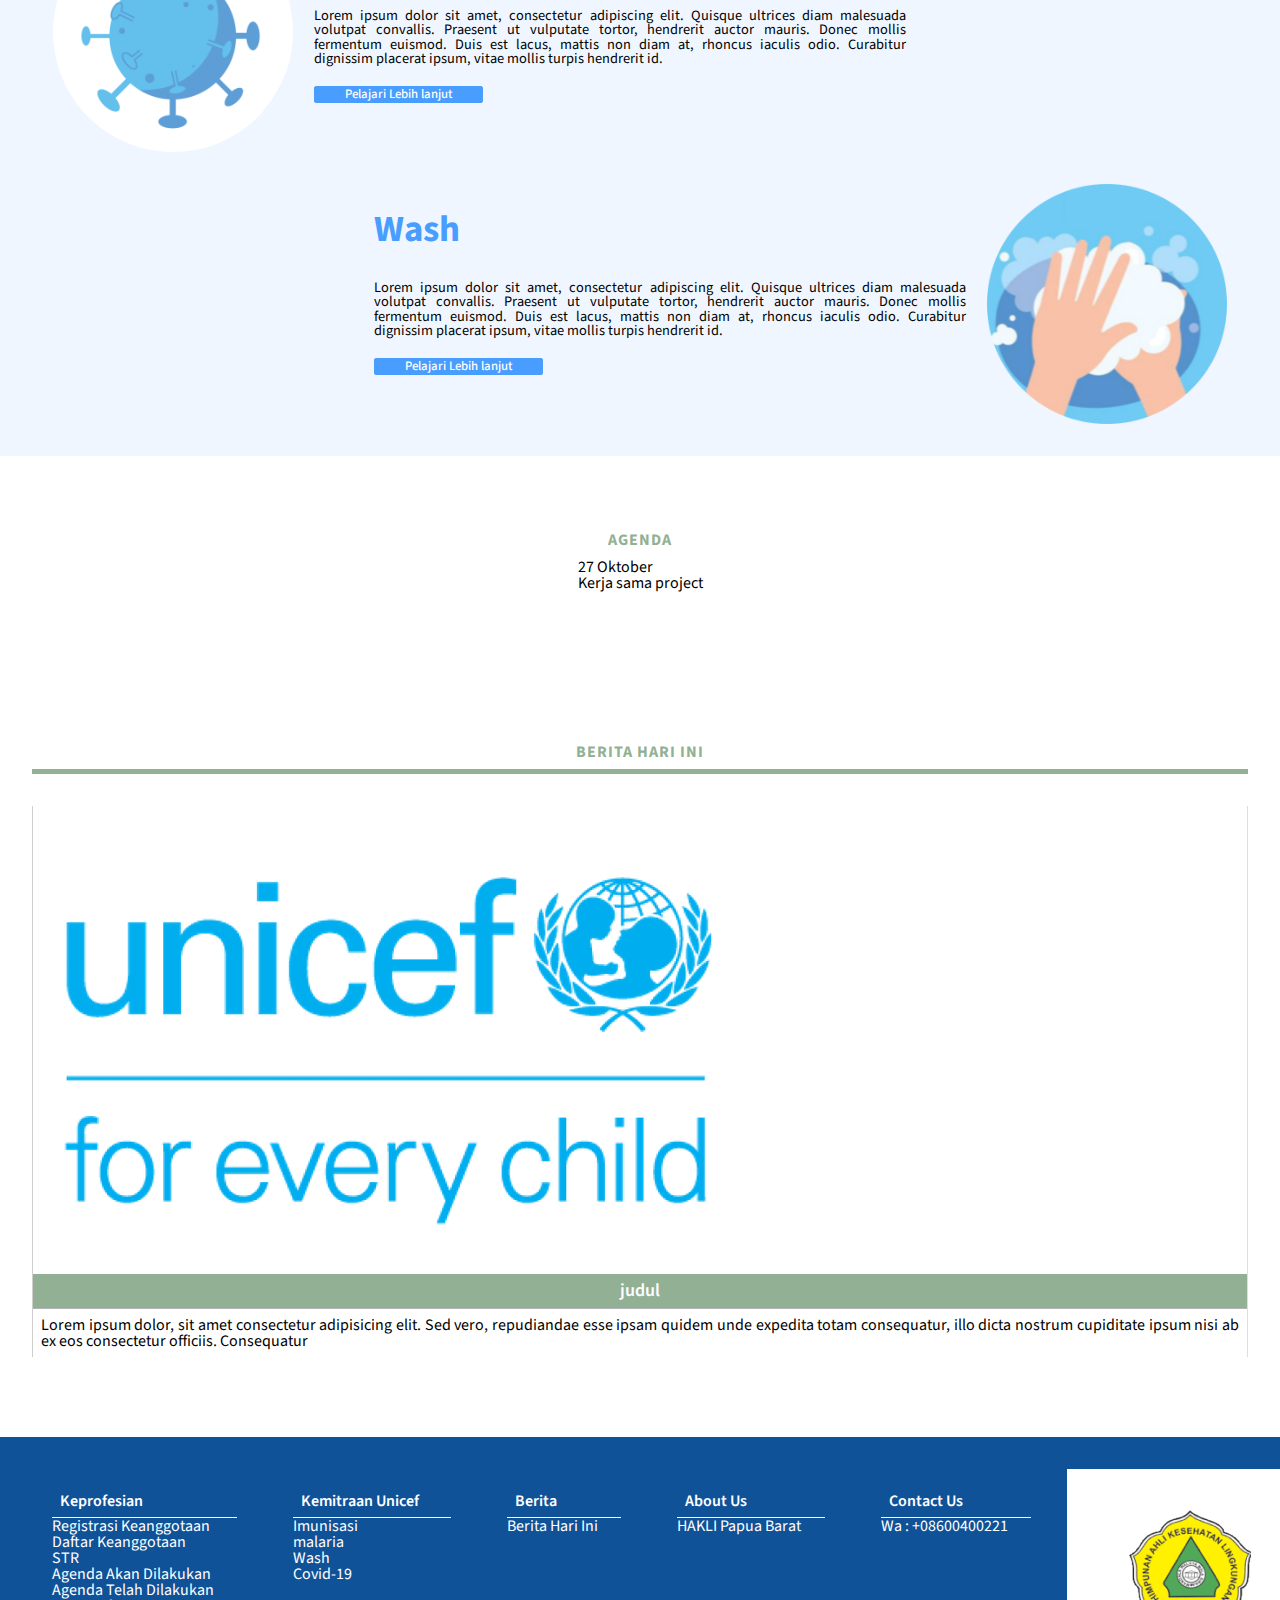
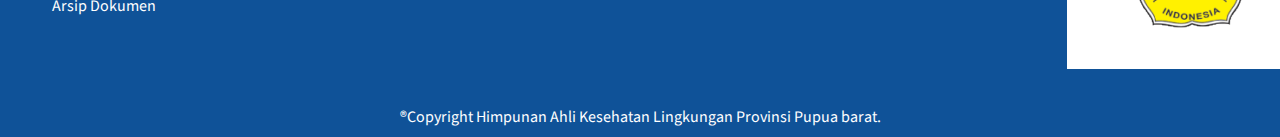
<file: draft/final1/index.html>
<!DOCTYPE html>
<html lang="en">

<head>

    <!-- Meta -->


    <meta charset="UTF-8">
    <meta http-equiv="X-UA-Compatible" content="IE=edge">
    <meta name="viewport" content="width=device-width, initial-scale=1.0">
    <meta name="description" content="Blog Site Template">
    <meta name="author" content="https://www.instagram.com/naufal_sunandar/">
    <!-- <link rel="shortcut icon" href="images/logo.png"> -->
    <title>Hakli template</title>

    <!-- reset CSS -->
    <link rel="stylesheet" href="./css/reset.css">

    <!-- Boostrap CSS -->
    <link href="https://cdn.jsdelivr.net/npm/bootstrap@5.1.1/dist/css/bootstrap.min.css" rel="stylesheet"
        integrity="sha384-F3w7mX95PdgyTmZZMECAngseQB83DfGTowi0iMjiWaeVhAn4FJkqJByhZMI3AhiU" crossorigin="anonymous">

    <!--custom icon  -->
    <link rel="stylesheet" href="https://pro.fontawesome.com/releases/v5.10.0/css/all.css"
        integrity="sha384-AYmEC3Yw5cVb3ZcuHtOA93w35dYTsvhLPVnYs9eStHfGJvOvKxVfELGroGkvsg+p" crossorigin="anonymous" />
    <!-- Costom CSS -->
    <link rel="stylesheet" href="./css/app.css">
    <!-- update -->
    <!-- <link rel="stylesheet" href="./css/ex2.css"> -->
    <!-- <link rel="stylesheet" href="./css/ex3.css"> -->
    <!-- <link rel="stylesheet" href="./css/berita.css"> -->

    <!-- Costom font -->
    <link rel="preconnect" href="https://fonts.googleapis.com">
    <link rel="preconnect" href="https://fonts.gstatic.com" crossorigin>
    <link
        href="https://fonts.googleapis.com/css2?family=Source+Sans+Pro:ital,wght@0,200;0,300;0,400;0,600;0,700;0,900;1,200;1,300;1,400;1,600;1,700;1,900&display=swap"
        rel="stylesheet">

    <!-- script -->


</head>

<body>



    <!-- tablet and desktop navbar -->
    <section class="kepala">
        <h2 class="tulisan-kepala">HAKLI Provinsi Papua Barat </h2>
    </section>
    <nav class="menubar">
        <div class="menubar-kanan">
            <a href="#">Home</a>
            <a href="#">About Us</a>
            <div class="dropdown">
                <a href="#">Keprofesian <i class="fas fa-angle-down"></i></a>
                <div class="kotak-dropdown">
                    <section class="kiri">
                        <h3>Keanggotaaan</h3>
                        <a href="#">Registrasi Keanggotaan</a>
                        <a href="#">Daftar Keanggotaan</a>
                        <a href="#">STR</a>
                        <h3>Agenda</h3>
                        <a href="#">Agenda Akan Dilakukan</a>
                        <a href="#">Agenda Telah Dilakukan</a>
                        <h3>Dokumen</h3>
                        <a href="#">Arsip Dokumen</a>
                    </section>
                    <section class="kanan">
                        <img src="./images/hakli.png" alt="">

                    </section>

                </div>
            </div>
            <div class="dropdown">
                <a href="#">Kemitraan Unicef <i class="fas fa-angle-down"></i></a>
                <div class="kotak-dropdown">
                    <section class="kiri">
                        <h3>Program</h3>
                        <a href="#">Imunisasi</a>
                        <a href="#">Malaria</a>
                        <a href="#">Wash</a>
                        <a href="#">Covid-19</a>
                    </section>
                    <section class="kanan">
                        <img src="./images/unicef.png" alt="">
                    </section>

                </div>
            </div>

            <a href="#">berita</a>
            <a href="#">Contact Us</a>
        </div>
        <div class="menubar-kiri">

        </div>


        <form class="d-flex">
            <input class="form-control me-2" type="search" placeholder="Search" aria-label="Search">
            <button class="btn cari" type="submit">Search</button>
        </form>
    </nav>
    <!-- mobile navbar -->
    <nav class="navbar navbar-expand-lg navbar-light">
        <div class="container-fluid">
            <a class="navbar-brand" href="#">HAKLI Papua Barat</a>
            <button class="navbar-toggler" type="button" data-bs-toggle="collapse"
                data-bs-target="#navbarSupportedContent" aria-controls="navbarSupportedContent" aria-expanded="false"
                aria-label="Toggle navigation">
                <span class="navbar-toggler-icon"></span>
            </button>
            <div class="collapse navbar-collapse" id="navbarSupportedContent">
                <ul class="navbar-nav me-auto mb-2 mb-lg-0">
                    <li class="nav-item">
                        <a class="nav-link" href="#">Home</a>
                    </li>
                    <li class="nav-item">
                        <a class="nav-link" href="#">About Us</a>
                    </li>
                    <li class="nav-item dropdown">
                        <a class="nav-link dropdown-toggle" href="#" id="navbarDropdown" role="button"
                            data-bs-toggle="dropdown" aria-expanded="false">
                            Keprofesian
                        </a>
                        <ul class="dropdown-menu" aria-labelledby="navbarDropdown">
                            <li>
                                <h3>Keanggotaan</h3>
                            </li>
                            <li><a class="dropdown-item" href="#">Registrasi Keanggotaan</a></li>
                            <li><a class="dropdown-item" href="#">Daftar Keanggotaan</a></li>
                            <li><a class="dropdown-item" href="#">STR</a></li>
                            <li>
                                <h3>Agenda</h3>
                            </li>
                            <li><a class="dropdown-item" href="#">Agenda Akan Dilakukan</a></li>
                            <li><a class="dropdown-item" href="#">Agenda Telah Dilakukan</a></li>
                            <li><a class="dropdown-item" href="#">Arsip Dokumen</a></li>
                        </ul>
                    </li>
                    <li class="nav-item dropdown">
                        <a class="nav-link dropdown-toggle" href="#" id="navbarDropdown" role="button"
                            data-bs-toggle="dropdown" aria-expanded="false">
                            Kemitraan Unicef
                        </a>
                        <ul class="dropdown-menu" aria-labelledby="navbarDropdown">
                            <li>
                                <h3>Program</h3>
                            </li>
                            <li><a class="dropdown-item" href="#">Imunisasi</a></li>
                            <li><a class="dropdown-item" href="#">Malaria</a></li>
                            <li><a class="dropdown-item" href="#">Wash</a></li>
                            <li><a class="dropdown-item" href="#">Covid-19</a></li>

                        </ul>
                    </li>
                    <li class="nav-item">
                        <a class="nav-link" href="#">berita</a>
                    </li>
                    <li class="nav-item">
                        <a class="nav-link" href="#">Contact Us</a>
                    </li>
                </ul>
                <form class="d-flex">
                    <input class="form-control me-2" type="search" placeholder="Search" aria-label="Search">
                    <button class="btn cari" type="submit">Search</button>
                </form>
            </div>
        </div>
    </nav>

    <!-- ex -->
    <header class="container-fluid header">

    </header>

    <main class="container-fluid main">

        <section class="container-fluid keprofesian">

            <h2>
                KEPROFESIAN
            </h2>

            <div class="profesi-space">

                <div class="profesi-kotak">
                    <div class="profesi-gambar">
                        <!-- catch image -->
                        <img src="./images/unicef.png" alt="">
                    </div>
                    <div class="profesi-tulisan">
                        <section class="profesi-judul">
                            <h3>
                                <!-- title -->
                                <!-- permalink -->
                                apua PON 2021

                            </h3>
                        </section>
                        <section class="profesi-paragraf">
                            <!-- content - 250 word -->
                            Lorem ipsum dolor sit amet consectetur adipisicing elit. Qui modi nihil ratione tenetur
                            sit
                            deserunt quos molestias officia. Voluptatibus libero reiciendis deserunt maxime at
                            laborum.
                            Cum porro explicabo veniam quod.
                        </section>
                    </div>
                </div>
                <!-- loop page 5 -->



            </div>
        </section>

        <!-- abaikan -->
        <section class="container-fluid unicef">
            <h2>
                KEMITRAAN UNICEF
            </h2>
            <div class="unicef-header">
                <div class="unicef-logo">
                    <img src="./images/kemitraan.jpg" alt="">
                </div>
                <div class="unicef-about">
                    <p>
                        Lorem ipsum dolor sit amet, consectetur adipiscing elit. Quisque ultrices diam malesuada
                        volutpat convallis. Praesent ut vulputate tortor, hendrerit auctor mauris. Donec mollis
                        fermentum euismod. Duis est lacus, mattis non diam at, rhoncus iaculis odio.
                    </p>
                </div>
            </div>

            <div class="unicef-kotak-1">
                <div class="unicef-gambar">
                    <img src="/images/unicef2.png" alt="">
                </div>
                <div class="unicef-tulisan">
                    <div class="unicef-tulisan-judul">
                        <h3>Imunisasi</h3>
                    </div>
                    <div class="unicef-gambar-alt">
                        <img src="/images/unicef2.png" alt="">
                    </div>
                    <div class="unicef-tulisan-paragraf">
                        Lorem ipsum dolor sit amet, consectetur adipiscing elit. Quisque ultrices diam malesuada
                        volutpat
                        convallis. Praesent ut vulputate tortor, hendrerit auctor mauris. Donec mollis fermentum
                        euismod.
                        Duis est lacus, mattis non diam at, rhoncus iaculis odio. Curabitur dignissim placerat
                        ipsum,
                        vitae
                        mollis turpis hendrerit id.
                    </div>
                    <div class="tombol">
                        <a href="#" class="readmore">Pelajari Lebih lanjut</a>
                    </div>


                </div>
            </div>

            <div class="unicef-kotak-2">

                <div class="unicef-tulisan">
                    <div class="unicef-tulisan-judul">
                        <h3 class="text-end">Malaria</h3>
                    </div>
                    <div class="unicef-gambar-alt">
                        <img src="/images/unicef3.png" alt="">
                    </div>
                    <div class="unicef-tulisan-paragraf">
                        Lorem ipsum dolor sit amet, consectetur adipiscing elit. Quisque ultrices diam malesuada
                        volutpat
                        convallis. Praesent ut vulputate tortor, hendrerit auctor mauris. Donec mollis fermentum
                        euismod.
                        Duis est lacus, mattis non diam at, rhoncus iaculis odio. Curabitur dignissim placerat
                        ipsum,
                        vitae
                        mollis turpis hendrerit id.
                    </div>
                    <div class="tombol">
                        <a href="#" class="readmore">Pelajari Lebih lanjut</a>
                    </div>

                </div>
                <div class="unicef-gambar">
                    <img src="/images/unicef3.png" alt="">
                </div>
            </div>

            <div class="gagal">

            </div>

            <div class="unicef-kotak-3">
                <div class="unicef-gambar">
                    <img src="/images/unicef4.png" alt="">
                </div>
                <div class="unicef-tulisan">
                    <div class="unicef-tulisan-judul">
                        <h3>Covid-19</h3>
                    </div>
                    <div class="unicef-gambar-alt">
                        <img src="/images/unicef4.png" alt="">
                    </div>
                    <div class="unicef-tulisan-paragraf">
                        Lorem ipsum dolor sit amet, consectetur adipiscing elit. Quisque ultrices diam malesuada
                        volutpat
                        convallis. Praesent ut vulputate tortor, hendrerit auctor mauris. Donec mollis fermentum
                        euismod.
                        Duis est lacus, mattis non diam at, rhoncus iaculis odio. Curabitur dignissim placerat
                        ipsum,
                        vitae
                        mollis turpis hendrerit id.
                    </div>
                    <div class="tombol">
                        <a href="#" class="readmore">Pelajari Lebih lanjut</a>
                    </div>


                </div>
            </div>

            <div class="unicef-kotak-4">

                <div class="unicef-tulisan">
                    <div class="unicef-tulisan-judul">
                        <h3 class="text-end">Wash</h3>
                    </div>
                    <div class="unicef-gambar-alt">
                        <img src="/images/unicef5.png" alt="">
                    </div>
                    <div class="unicef-tulisan-paragraf">
                        Lorem ipsum dolor sit amet, consectetur adipiscing elit. Quisque ultrices diam malesuada
                        volutpat
                        convallis. Praesent ut vulputate tortor, hendrerit auctor mauris. Donec mollis fermentum
                        euismod.
                        Duis est lacus, mattis non diam at, rhoncus iaculis odio. Curabitur dignissim placerat
                        ipsum,
                        vitae
                        mollis turpis hendrerit id.
                    </div>
                    <div class="tombol">
                        <a href="#" class="readmore">Pelajari Lebih lanjut</a>
                    </div>


                </div>
                <div class="unicef-gambar">
                    <img src="/images/unicef5.png" alt="">
                </div>
            </div>

        </section>

        <!-- agenda -->
        <section class="container-fluid agenda">
            <h2>
                AGENDA
            </h2>
            <div class="agenda-kotak">
                <div class="agenda-akan">
                    <div class="agenda-list">
                        <div class="agenda-list-tanggal">
                            <p>
                                <!-- content -->
                                27 Oktober
                            </p>
                        </div>
                        <div class="agenda-list-judul">
                            <p>
                                <!-- content -->

                                Kerja sama project
                            </p>
                        </div>
                    </div>

                    <!-- loop page 4 -->


                </div>

            </div>
        </section>
        <section class="container-fluid berita">
            <div class="container-fluid berita-kotak">
                <div class="judul3">
                    <H2>
                        BERITA HARI INI
                    </H2>
                </div>


                <div class="row">
                    <!-- start loop disini -->
                    <div class="col-md-3 berita-list">
                        <div class="container berita-in">
                            <div class="row">
                                <div class="col berita-list-gambar">
                                    <!-- catch image -->
                                    <img src="./images/unicef.png" class="img-fluid" alt="">
                                </div>
                            </div>
                            <div class="row">
                                <div class="col berita-list-judul">
                                    <h3>
                                        <!-- title -->
                                        judul
                                    </h3>
                                </div>
                            </div>
                            <div class="row">
                                <div class="col berita-list-tulisan">

                                    <p>
                                        <!-- content - 250 word -->
                                        Lorem ipsum dolor, sit amet consectetur adipisicing elit. Sed vero,
                                        repudiandae
                                        esse
                                        ipsam quidem unde expedita totam consequatur, illo dicta nostrum cupiditate
                                        ipsum nisi
                                        ab ex eos consectetur officiis. Consequatur
                                    </p>
                                </div>
                            </div>
                        </div>
                    </div>

                    <!-- end loop disini , 4-->



                </div>
            </div>
        </section>
        <!-- di atas adalah space Dynamic -->
    </main>

    <footer class="container-fluid footer">
        <section class="informasi">
            <section class="navigation">
                <section class="sub-nav">
                    <h3>Keprofesian</h3>

                    <a href="#">Registrasi Keanggotaan</a>
                    <a href="#">Daftar Keanggotaan</a>
                    <a href="#">STR</a>
                    <a href="#">Agenda Akan Dilakukan</a>
                    <a href="#">Agenda Telah Dilakukan</a>
                    <a href="#">Arsip Dokumen</a>
                </section>

                <section class="sub-nav">
                    <h3>Kemitraan Unicef</h3>
                    <a href="#">Imunisasi</a>
                    <a href="#">malaria</a>
                    <a href="#">Wash</a>
                    <a href="#">Covid-19</a>
                </section>

                <section class="sub-nav">
                    <h3>Berita</h3>
                    <a href="#">Berita Hari Ini</a>
                </section>
                <section class="sub-nav">
                    <h3>About Us</h3>
                    <a href="#">HAKLI Papua Barat</a>

                </section>
                <section class="sub-nav">
                    <h3>Contact Us</h3>
                    <p>Wa : +08600400221</p>
                </section>

            </section>
            <section class="logo">
                <img src="./images/hakli.png" alt="">
            </section>
        </section>
        <section class="container-fluid copyright">
            <p>
                ®Copyright Himpunan Ahli Kesehatan Lingkungan Provinsi Pupua barat.
            </p>

        </section>

    </footer>

    <!-- Boostrap JS -->
    <script src="https://cdn.jsdelivr.net/npm/@popperjs/core@2.9.3/dist/umd/popper.min.js"
        integrity="sha384-W8fXfP3gkOKtndU4JGtKDvXbO53Wy8SZCQHczT5FMiiqmQfUpWbYdTil/SxwZgAN"
        crossorigin="anonymous"></script>
    <script src="https://cdn.jsdelivr.net/npm/bootstrap@5.1.1/dist/js/bootstrap.min.js"
        integrity="sha384-skAcpIdS7UcVUC05LJ9Dxay8AXcDYfBJqt1CJ85S/CFujBsIzCIv+l9liuYLaMQ/"
        crossorigin="anonymous"></script>
    <script src="https://code.jquery.com/jquery-3.5.0.js"></script>

</body>

</html>
</file>
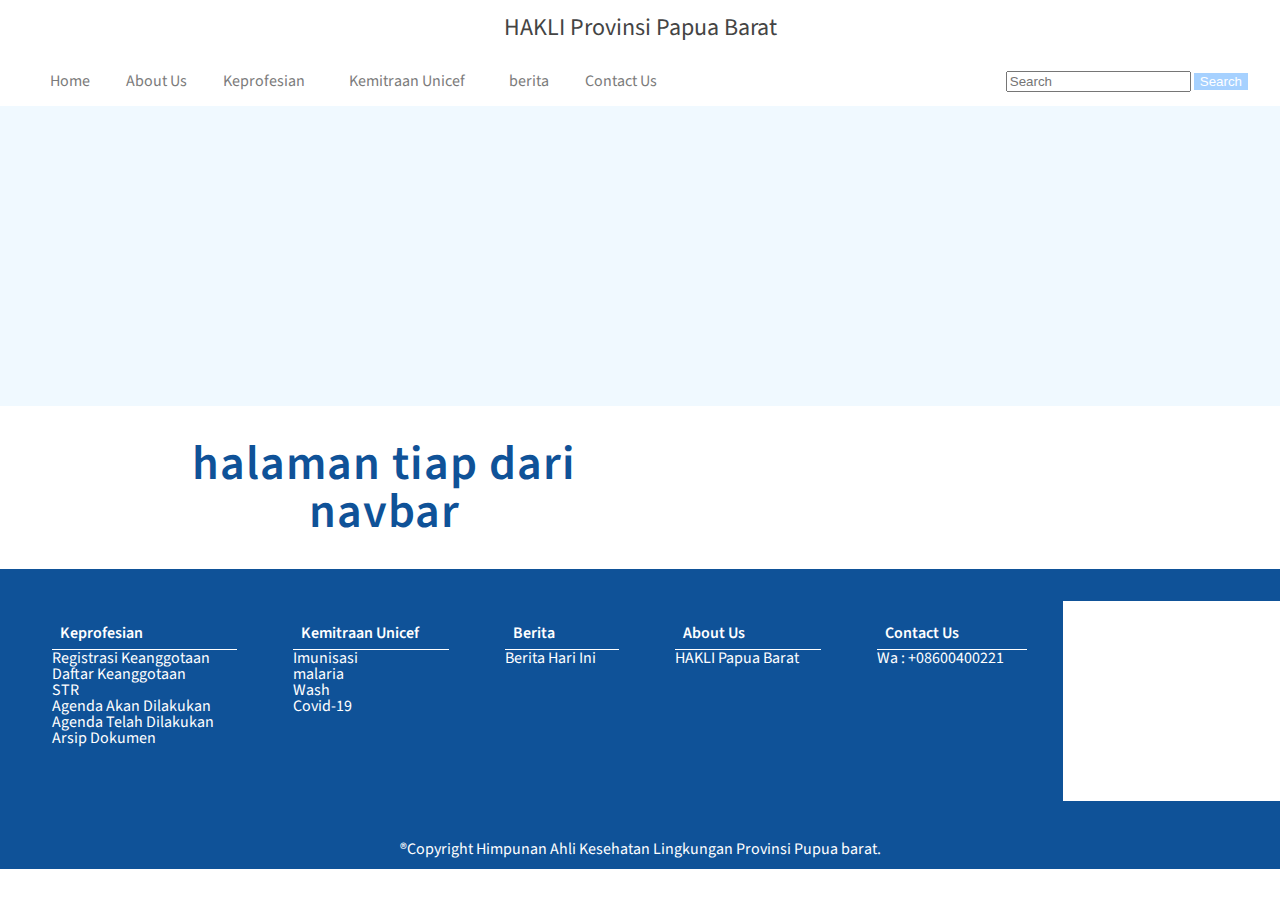
<file: archive.html>
<!DOCTYPE html>
<html lang="en">

<head>

    <!-- Meta -->


    <meta charset="UTF-8">
    <meta http-equiv="X-UA-Compatible" content="IE=edge">
    <meta name="viewport" content="width=device-width, initial-scale=1.0">
    <meta name="description" content="Blog Site Template">
    <meta name="author" content="https://www.instagram.com/naufal_sunandar/">
    <!-- <link rel="shortcut icon" href="images/logo.png"> -->
    <title>Hakli template</title>

    <!-- reset CSS -->
    <link rel="stylesheet" href="./css/reset.css">

    <!-- Boostrap CSS -->
    <link href="https://cdn.jsdelivr.net/npm/bootstrap@5.1.1/dist/css/bootstrap.min.css" rel="stylesheet"
        integrity="sha384-F3w7mX95PdgyTmZZMECAngseQB83DfGTowi0iMjiWaeVhAn4FJkqJByhZMI3AhiU" crossorigin="anonymous">

    <!--custom icon  -->
    <link rel="stylesheet" href="https://pro.fontawesome.com/releases/v5.10.0/css/all.css"
        integrity="sha384-AYmEC3Yw5cVb3ZcuHtOA93w35dYTsvhLPVnYs9eStHfGJvOvKxVfELGroGkvsg+p" crossorigin="anonymous" />
    <!-- Costom CSS -->
    <link rel="stylesheet" href="./css/app.css">

    <!-- Costom font -->
    <link rel="preconnect" href="https://fonts.googleapis.com">
    <link rel="preconnect" href="https://fonts.gstatic.com" crossorigin>
    <link
        href="https://fonts.googleapis.com/css2?family=Source+Sans+Pro:ital,wght@0,200;0,300;0,400;0,600;0,700;0,900;1,200;1,300;1,400;1,600;1,700;1,900&display=swap"
        rel="stylesheet">

    <!-- script -->
    <script src="https://code.jquery.com/jquery-3.5.0.js"></script>

</head>

<body>

    <!-- tablet and desktop navbar -->
    <section class="kepala">
        <h2 class="tulisan-kepala">HAKLI Provinsi Papua Barat </h2>
    </section>
    <nav class="menubar">
        <div class="menubar-kanan">
            <a href="#">Home</a>
            <a href="#">About Us</a>
            <div class="dropdown">
                <a href="#">Keprofesian <i class="fas fa-angle-down"></i></a>
                <div class="kotak-dropdown">
                    <section class="kiri">
                        <h3>Keanggotaaan</h3>
                        <a href="#">Registrasi Keanggotaan</a>
                        <a href="#">Daftar Keanggotaan</a>
                        <a href="#">STR</a>
                        <h3>Agenda</h3>
                        <a href="#">Agenda Akan Dilakukan</a>
                        <a href="#">Agenda Telah Dilakukan</a>
                        <h3>Dokumen</h3>
                        <a href="#">Arsip Dokumen</a>
                    </section>
                    <section class="kanan">
                        <img src="./images/unicef.png" alt="">
                    </section>

                </div>
            </div>
            <div class="dropdown">
                <a href="#">Kemitraan Unicef <i class="fas fa-angle-down"></i></a>
                <div class="kotak-dropdown">
                    <section class="kiri">
                        <h3>Program</h3>
                        <a href="#">Imunisasi</a>
                        <a href="#">Malaria</a>
                        <a href="#">Wash</a>
                        <a href="#">Covid-19</a>
                    </section>
                    <section class="kanan">
                        <img src="./images/unicef.png" alt="">
                    </section>

                </div>
            </div>

            <a href="#">berita</a>
            <a href="#">Contact Us</a>
        </div>
        <div class="menubar-kiri">

        </div>


        <form class="d-flex">
            <input class="form-control me-2" type="search" placeholder="Search" aria-label="Search">
            <button class="btn cari" type="submit">Search</button>
        </form>
    </nav>
    <!-- mobile navbar -->
    <nav class="navbar navbar-expand-lg navbar-light">
        <div class="container-fluid">
            <a class="navbar-brand" href="#">HAKLI Papua Barat</a>
            <button class="navbar-toggler" type="button" data-bs-toggle="collapse"
                data-bs-target="#navbarSupportedContent" aria-controls="navbarSupportedContent" aria-expanded="false"
                aria-label="Toggle navigation">
                <span class="navbar-toggler-icon"></span>
            </button>
            <div class="collapse navbar-collapse" id="navbarSupportedContent">
                <ul class="navbar-nav me-auto mb-2 mb-lg-0">
                    <li class="nav-item">
                        <a class="nav-link" href="#">Home</a>
                    </li>
                    <li class="nav-item">
                        <a class="nav-link" href="#">About Us</a>
                    </li>
                    <li class="nav-item dropdown">
                        <a class="nav-link dropdown-toggle" href="#" id="navbarDropdown" role="button"
                            data-bs-toggle="dropdown" aria-expanded="false">
                            Keprofesian
                        </a>
                        <ul class="dropdown-menu" aria-labelledby="navbarDropdown">
                            <li>
                                <h3>Keanggotaan</h3>
                            </li>
                            <li><a class="dropdown-item" href="#">Registrasi Keanggotaan</a></li>
                            <li><a class="dropdown-item" href="#">Daftar Keanggotaan</a></li>
                            <li><a class="dropdown-item" href="#">STR</a></li>
                            <li>
                                <h3>Agenda</h3>
                            </li>
                            <li><a class="dropdown-item" href="#">Agenda Akan Dilakukan</a></li>
                            <li><a class="dropdown-item" href="#">Agenda Telah Dilakukan</a></li>
                            <li><a class="dropdown-item" href="#">Arsip Dokumen</a></li>
                        </ul>
                    </li>
                    <li class="nav-item dropdown">
                        <a class="nav-link dropdown-toggle" href="#" id="navbarDropdown" role="button"
                            data-bs-toggle="dropdown" aria-expanded="false">
                            Kemitraan Unicef
                        </a>
                        <ul class="dropdown-menu" aria-labelledby="navbarDropdown">
                            <li>
                                <h3>Program</h3>
                            </li>
                            <li><a class="dropdown-item" href="#">Imunisasi</a></li>
                            <li><a class="dropdown-item" href="#">Malaria</a></li>
                            <li><a class="dropdown-item" href="#">Wash</a></li>
                            <li><a class="dropdown-item" href="#">Covid-19</a></li>

                        </ul>
                    </li>
                    <li class="nav-item">
                        <a class="nav-link" href="#">berita</a>
                    </li>
                    <li class="nav-item">
                        <a class="nav-link" href="#">Contact Us</a>
                    </li>
                </ul>
                <form class="d-flex">
                    <input class="form-control me-2" type="search" placeholder="Search" aria-label="Search">
                    <button class="btn btn-outline-success" type="submit">Search</button>
                </form>
            </div>
        </div>
    </nav>

    <!-- ex -->
    <header class="container-fluid header">

    </header>
    <main class="container-fluid main">

        <section class="tulisan">
            <h2>halaman tiap dari navbar</h2>

            <div class="custom-kategori">

            </div>

            <div class="custom-kategori">

            </div>
        </section>



    </main>

    <footer class="container-fluid footer">
        <section class="informasi">
            <section class="navigation">
                <section class="sub-nav">
                    <h3>Keprofesian</h3>

                    <a href="#">Registrasi Keanggotaan</a>
                    <a href="#">Daftar Keanggotaan</a>
                    <a href="#">STR</a>
                    <a href="#">Agenda Akan Dilakukan</a>
                    <a href="#">Agenda Telah Dilakukan</a>
                    <a href="#">Arsip Dokumen</a>
                </section>

                <section class="sub-nav">
                    <h3>Kemitraan Unicef</h3>
                    <a href="#">Imunisasi</a>
                    <a href="#">malaria</a>
                    <a href="#">Wash</a>
                    <a href="#">Covid-19</a>
                </section>

                <section class="sub-nav">
                    <h3>Berita</h3>
                    <a href="#">Berita Hari Ini</a>
                </section>
                <section class="sub-nav">
                    <h3>About Us</h3>
                    <a href="#">HAKLI Papua Barat</a>

                </section>
                <section class="sub-nav">
                    <h3>Contact Us</h3>
                    <p>Wa : +08600400221</p>
                </section>

            </section>
            <section class="logo">
                <p>
                    ini tempat logo hakli
                </p>
            </section>
        </section>
        <section class="container-fluid copyright">
            <p>
                ®Copyright Himpunan Ahli Kesehatan Lingkungan Provinsi Pupua barat.
            </p>

        </section>

    </footer>

    <!-- Boostrap JS -->
    <script src="https://cdn.jsdelivr.net/npm/@popperjs/core@2.9.3/dist/umd/popper.min.js"
        integrity="sha384-W8fXfP3gkOKtndU4JGtKDvXbO53Wy8SZCQHczT5FMiiqmQfUpWbYdTil/SxwZgAN"
        crossorigin="anonymous"></script>
    <script src="https://cdn.jsdelivr.net/npm/bootstrap@5.1.1/dist/js/bootstrap.min.js"
        integrity="sha384-skAcpIdS7UcVUC05LJ9Dxay8AXcDYfBJqt1CJ85S/CFujBsIzCIv+l9liuYLaMQ/"
        crossorigin="anonymous"></script>

</body>

</html>
</file>
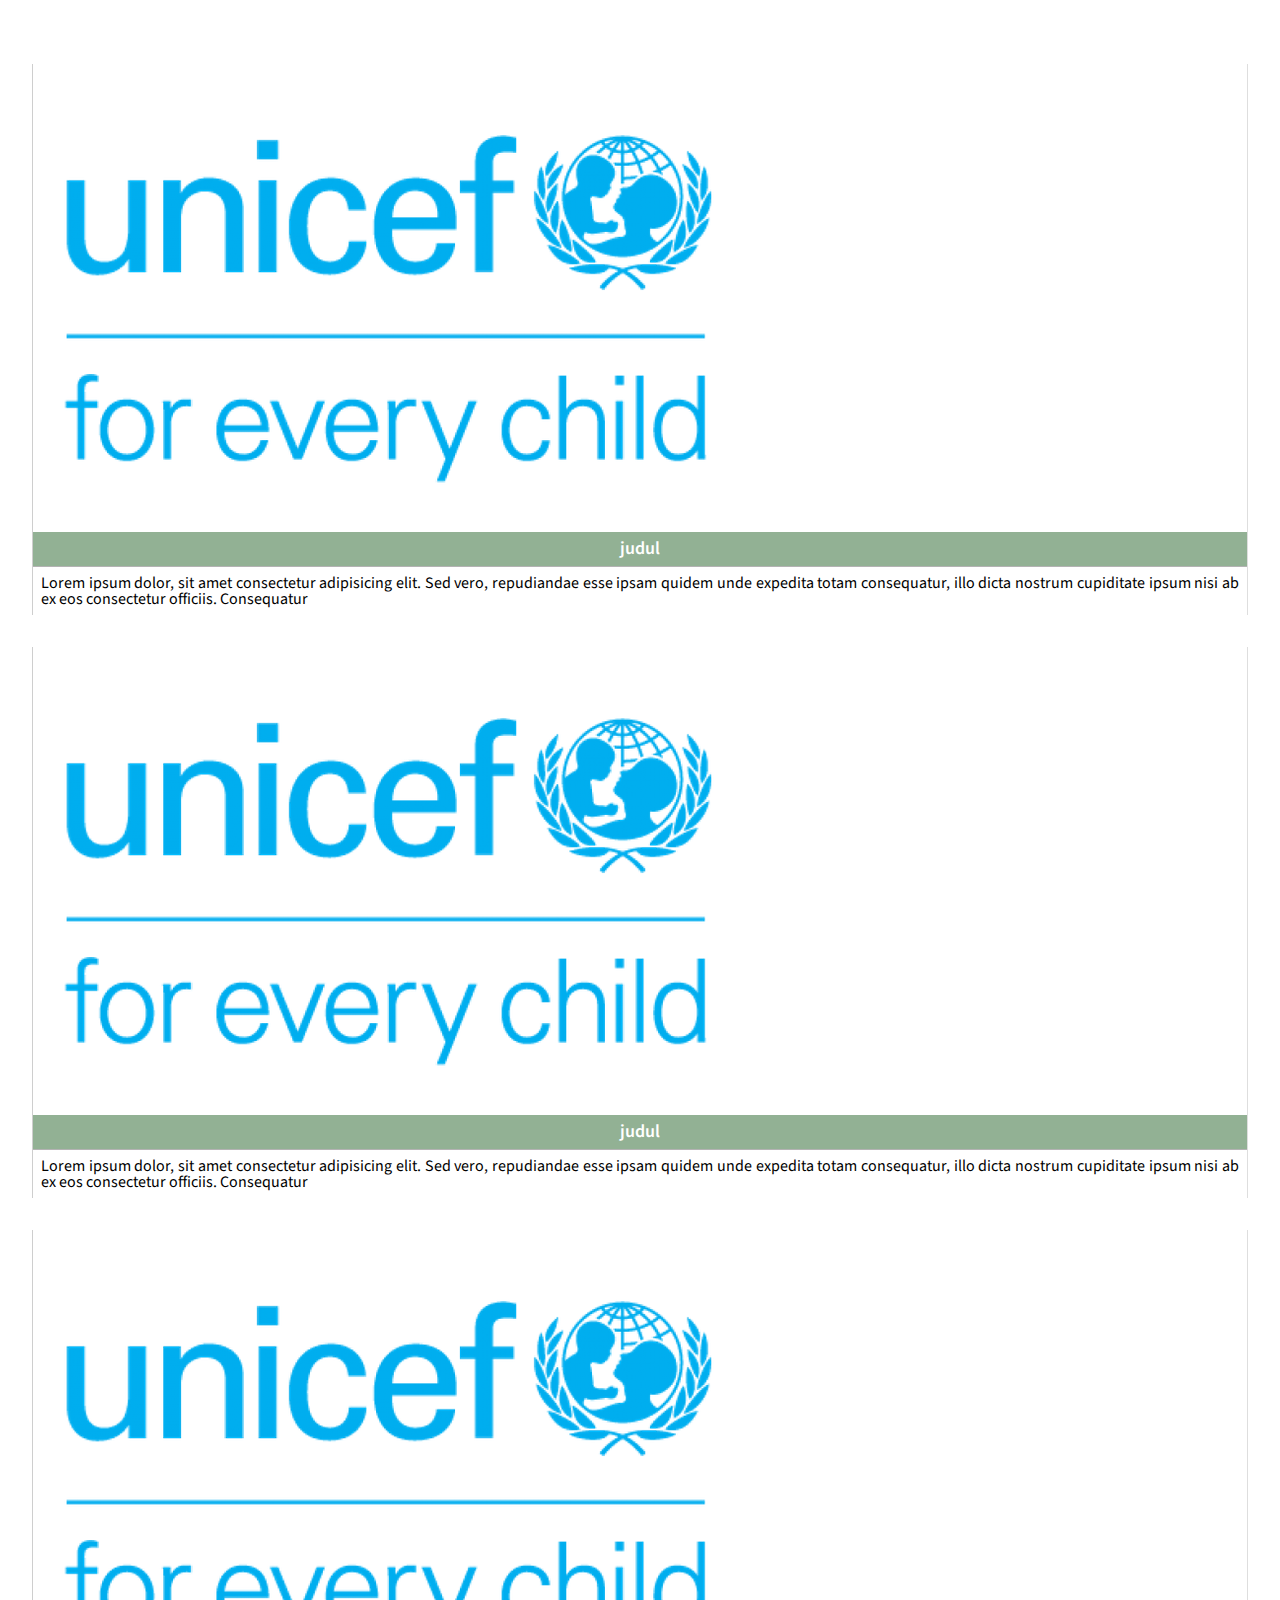
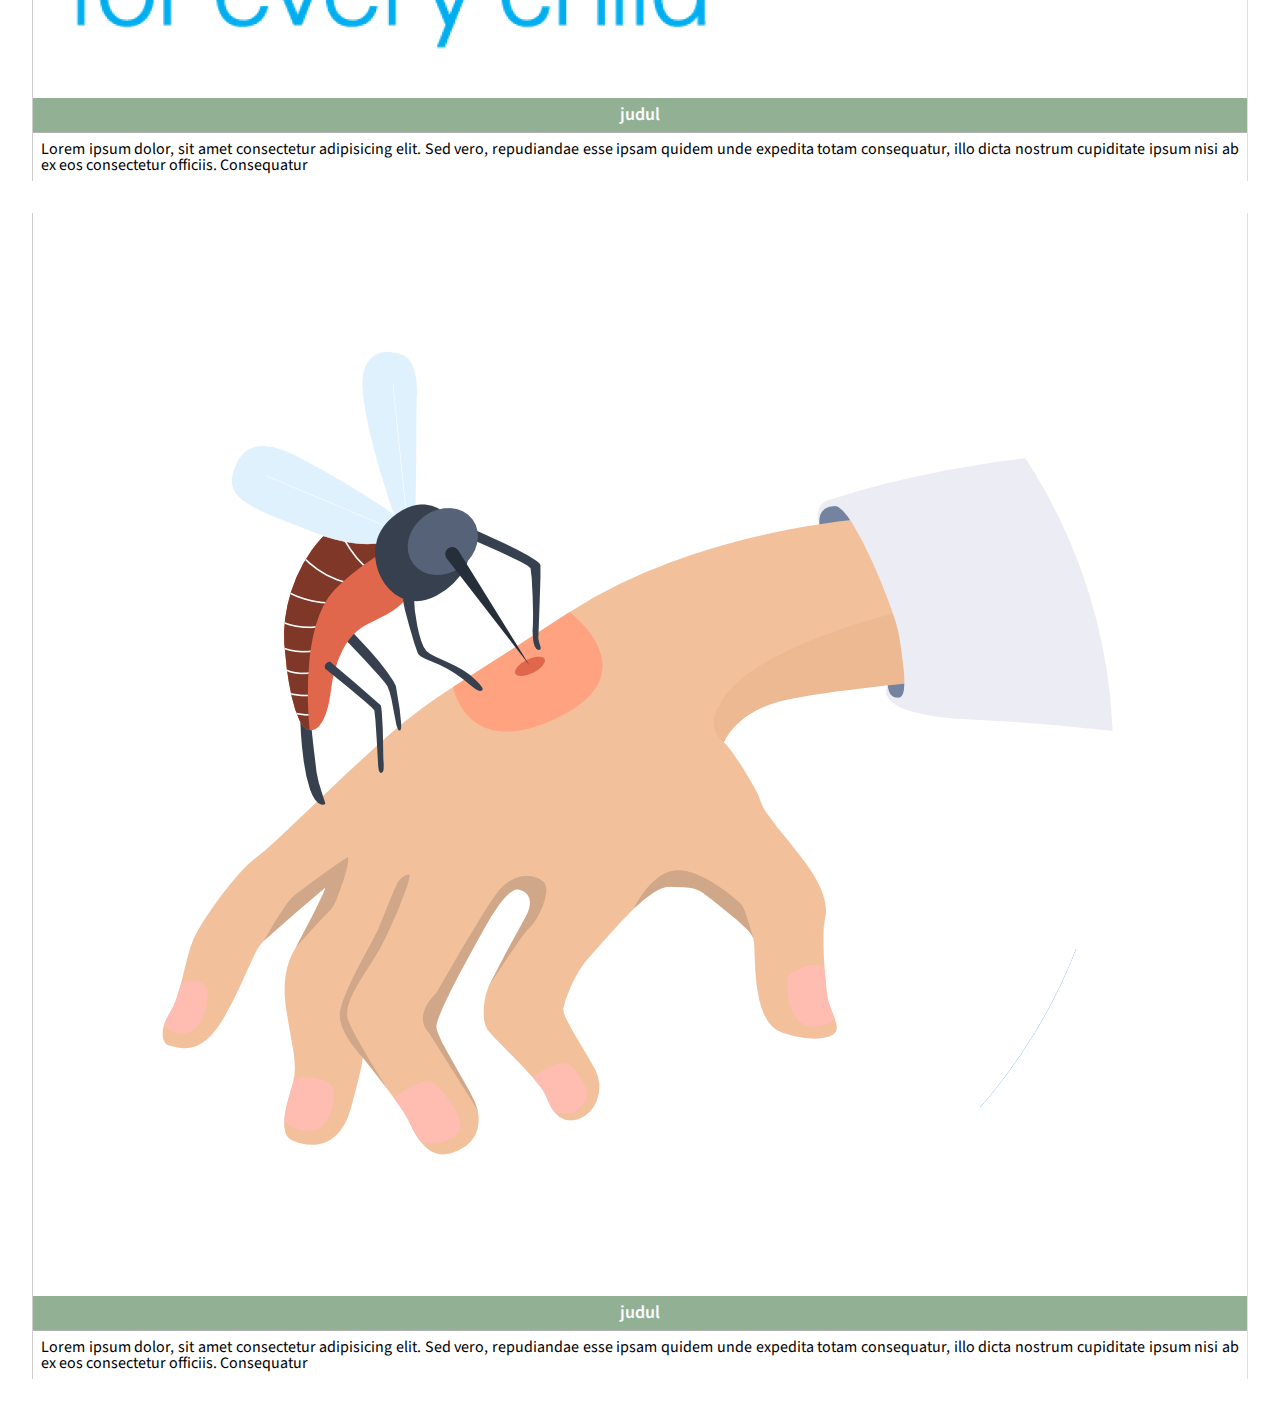
<file: berita.html>
<!DOCTYPE html>
<html lang="en">

<head>

    <!-- Meta -->


    <meta charset="UTF-8">
    <meta http-equiv="X-UA-Compatible" content="IE=edge">
    <meta name="viewport" content="width=device-width, initial-scale=1.0">
    <meta name="description" content="Blog Site Template">
    <meta name="author" content="https://www.instagram.com/naufal_sunandar/">
    <!-- <link rel="shortcut icon" href="images/logo.png"> -->
    <title>Hakli template</title>

    <!-- reset CSS -->
    <link rel="stylesheet" href="./css/reset.css">

    <!-- Boostrap CSS -->
    <link href="https://cdn.jsdelivr.net/npm/bootstrap@5.1.1/dist/css/bootstrap.min.css" rel="stylesheet"
        integrity="sha384-F3w7mX95PdgyTmZZMECAngseQB83DfGTowi0iMjiWaeVhAn4FJkqJByhZMI3AhiU" crossorigin="anonymous">

    <!--custom icon  -->
    <link rel="stylesheet" href="https://pro.fontawesome.com/releases/v5.10.0/css/all.css"
        integrity="sha384-AYmEC3Yw5cVb3ZcuHtOA93w35dYTsvhLPVnYs9eStHfGJvOvKxVfELGroGkvsg+p" crossorigin="anonymous" />
    <!-- Costom CSS -->
    <!-- <link rel="stylesheet" href="./css/app.css"> -->
    <link rel="stylesheet" href="./css/berita.css">


    <!-- Costom font -->
    <link rel="preconnect" href="https://fonts.googleapis.com">
    <link rel="preconnect" href="https://fonts.gstatic.com" crossorigin>
    <link
        href="https://fonts.googleapis.com/css2?family=Source+Sans+Pro:ital,wght@0,200;0,300;0,400;0,600;0,700;0,900;1,200;1,300;1,400;1,600;1,700;1,900&display=swap"
        rel="stylesheet">

    <!-- script -->
    <script src="https://code.jquery.com/jquery-3.5.0.js"></script>

</head>

<body>
    <!-- 
    <div class="container-fluid berita-kotak">
        <div class="row">
            <div class="col-4"></div>
        </div>
        <div class="berita-akan">
            <div class="berita-list">
                <div class="berita-list-gambar">
                    <img src="./images/unicef.png" alt="">
                </div>
                <div class="berita-list-judul">
                    <h3>Lorem Ipsum dolor amet</h3>
                </div>
                <div class="berita-list-tulisan">
                    <p>Lorem ipsum dolor sit amet, consectetur adipiscing elit. Donec vel ante leo. Sed vitae iaculis
                        mi. Curabitur est augue, tincidunt quis volutpat ut, rhoncus nec diam. Suspendisse potenti.
                        Aliquam laoreet sapien eget nisl aliquam, in elementum est plac.</p>
                </div>
            </div>
            <div class="berita-list">
                <div class="berita-list-gambar">
                    <img src="./images/unicef.png" alt="">
                </div>
                <div class="berita-list-judul">
                    <p>Kerja sama project bersama anak its</p>
                </div>
                <div class="berita-list-tulisan">

                </div>
            </div>
            <div class="berita-list">
                <div class="berita-list-gambar">
                    <img src="./images/unicef.png" alt="">
                </div>
                <div class="berita-list-judul">
                    <p>Kerja sama project</p>
                </div>
            </div>

        </div>

    </div> -->

    <div class="container berita-kotak">
        <div class="row">

        </div>
        <div class="row">
            <div class="col-md-3 berita-list">
                <div class="container berita-in">
                    <div class="row">
                        <div class="col berita-list-gambar">
                            <img src="./images/unicef.png" class="img-fluid" alt="">
                        </div>
                    </div>
                    <div class="row">
                        <div class="col berita-list-judul">
                            <h3>judul</h3>
                        </div>
                    </div>
                    <div class="row">
                        <div class="col berita-list-tulisan">
                            <p>Lorem ipsum dolor, sit amet consectetur adipisicing elit. Sed vero, repudiandae esse
                                ipsam quidem unde expedita totam consequatur, illo dicta nostrum cupiditate ipsum nisi
                                ab ex eos consectetur officiis. Consequatur</p>
                        </div>
                    </div>
                </div>
            </div>
            <div class="col-md-3 berita-list">
                <div class="container berita-in">
                    <div class="row">
                        <div class="col berita-list-gambar">
                            <img src="./images/unicef.png" class="img-fluid" alt="">
                        </div>
                    </div>
                    <div class="row">
                        <div class="col berita-list-judul">
                            <h3>judul</h3>
                        </div>
                    </div>
                    <div class="row">
                        <div class="col berita-list-tulisan">
                            <p>Lorem ipsum dolor, sit amet consectetur adipisicing elit. Sed vero, repudiandae esse
                                ipsam quidem unde expedita totam consequatur, illo dicta nostrum cupiditate ipsum nisi
                                ab ex eos consectetur officiis. Consequatur</p>
                        </div>
                    </div>
                </div>
            </div>
            <div class="col-md-3 berita-list ">
                <div class="container berita-in">
                    <div class="row">
                        <div class="col berita-list-gambar">
                            <img src="./images/unicef.png" class="img-fluid" alt="">
                        </div>
                    </div>
                    <div class="row">
                        <div class="col berita-list-judul">
                            <h3>judul</h3>
                        </div>
                    </div>
                    <div class="row">
                        <div class="col berita-list-tulisan">
                            <p>Lorem ipsum dolor, sit amet consectetur adipisicing elit. Sed vero, repudiandae esse
                                ipsam quidem unde expedita totam consequatur, illo dicta nostrum cupiditate ipsum nisi
                                ab ex eos consectetur officiis. Consequatur</p>
                        </div>
                    </div>
                </div>
            </div>
            <div class="col-md-3 berita-list">
                <div class="container berita-in">
                    <div class="row">
                        <div class="col berita-list-gambar">
                            <img src="./images/unicef3.png" class="img-fluid" alt="">
                        </div>
                    </div>
                    <div class="row">
                        <div class="col berita-list-judul">
                            <h3>judul</h3>
                        </div>
                    </div>
                    <div class="row">
                        <div class="col berita-list-tulisan">
                            <p>Lorem ipsum dolor, sit amet consectetur adipisicing elit. Sed vero, repudiandae esse
                                ipsam quidem unde expedita totam consequatur, illo dicta nostrum cupiditate ipsum nisi
                                ab ex eos consectetur officiis. Consequatur</p>
                        </div>
                    </div>
                </div>
            </div>


        </div>
    </div>
</body>

</html>
</file>
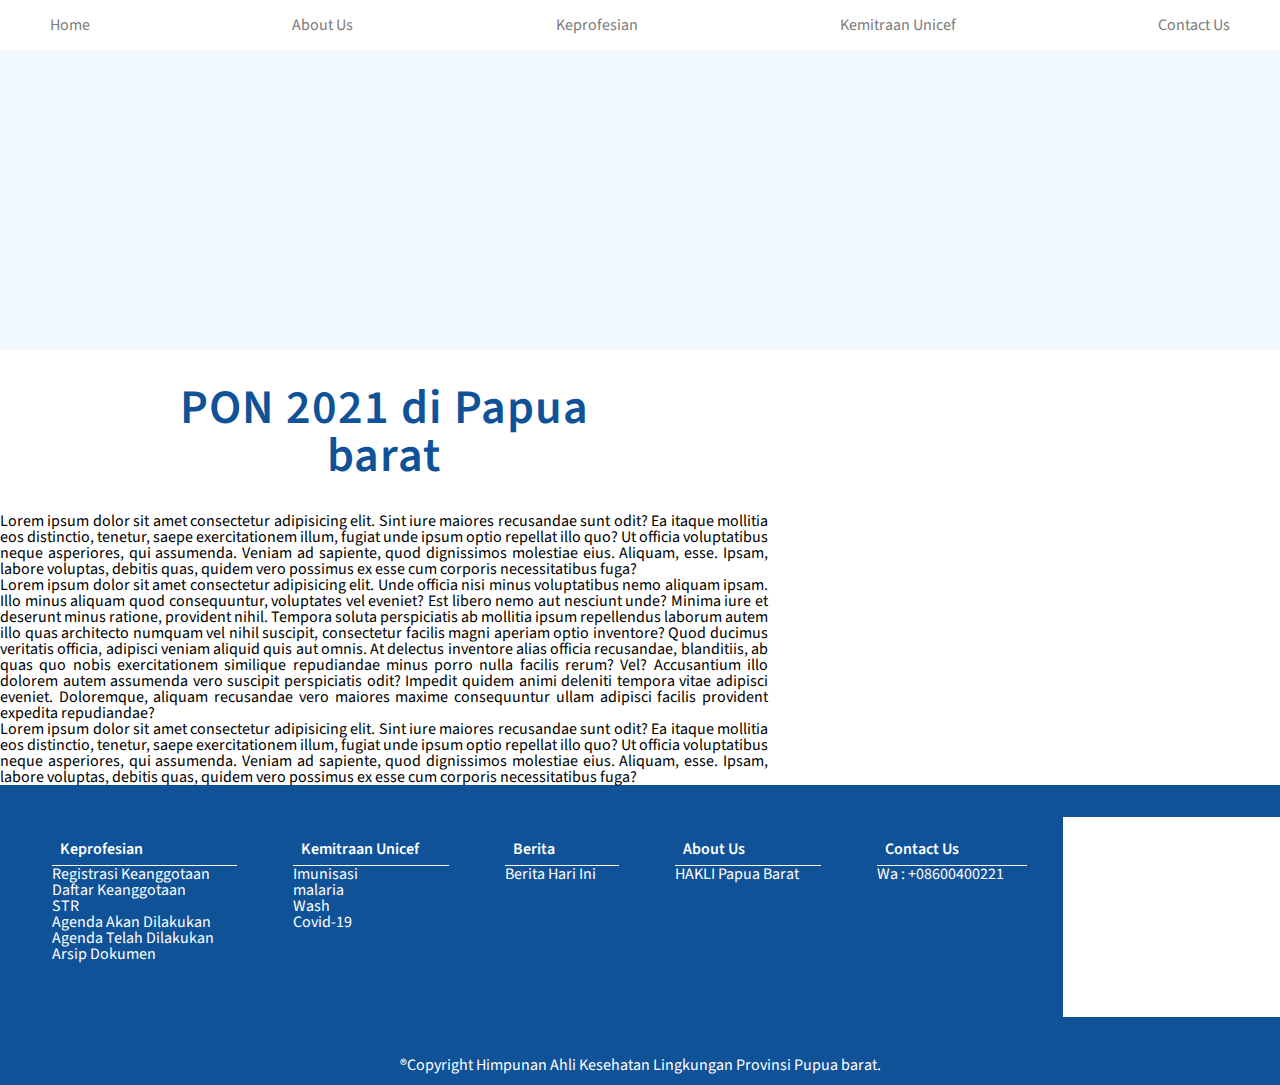
<file: content.html>
<!DOCTYPE html>
<html lang="en">

<head>

    <!-- Meta -->


    <meta charset="UTF-8">
    <meta http-equiv="X-UA-Compatible" content="IE=edge">
    <meta name="viewport" content="width=device-width, initial-scale=1.0">
    <meta name="description" content="Blog Site Template">
    <meta name="author" content="https://www.instagram.com/naufal_sunandar/">
    <!-- <link rel="shortcut icon" href="images/logo.png"> -->
    <title>Hakli template</title>

    <!-- reset CSS -->
    <link rel="stylesheet" href="./css/reset.css">

    <!-- Boostrap CSS -->
    <link href="https://cdn.jsdelivr.net/npm/bootstrap@5.1.1/dist/css/bootstrap.min.css" rel="stylesheet"
        integrity="sha384-F3w7mX95PdgyTmZZMECAngseQB83DfGTowi0iMjiWaeVhAn4FJkqJByhZMI3AhiU" crossorigin="anonymous">

    <!-- Costom CSS -->
    <link rel="stylesheet" href="./css/app.css">
    <link rel="stylesheet" href="./css/ex.css">

    <!-- Costom font -->
    <link rel="preconnect" href="https://fonts.googleapis.com">
    <link rel="preconnect" href="https://fonts.gstatic.com" crossorigin>
    <link
        href="https://fonts.googleapis.com/css2?family=Source+Sans+Pro:ital,wght@0,200;0,300;0,400;0,600;0,700;0,900;1,200;1,300;1,400;1,600;1,700;1,900&display=swap"
        rel="stylesheet">

    <!-- script -->
    <script src="https://code.jquery.com/jquery-3.5.0.js"></script>

</head>

<body>

    <!-- ex -->
    <nav class="menubar">
        <a href="#">Home</a>
        <a href="#">About Us</a>
        <div class="dropdown">
            <a href="#">Keprofesian</a>
            <div class="kotak-dropdown">
                <section class="kanan">
                    <h3>Keanggotaaan</h3>
                    <a href="#">Registrasi Keanggotaan</a>
                    <a href="#">Daftar Keanggotaan</a>
                    <a href="#">STR</a>
                    <h3>Agenda</h3>
                    <a href="#">Agenda Akan Dilakukan</a>
                    <a href="#">Agenda Telah Dilakukan</a>
                    <h3>Dokumen</h3>
                    <a href="#">Arsip Dokumen</a>
                </section>
                <section class="kiri">

                </section>

            </div>
        </div>
        <div class="dropdown">
            <a href="#">Kemitraan Unicef</a>
            <div class="kotak-dropdown">
                <section class="kanan">
                    <h3>Program</h3>
                    <a href="#">Imunisasi</a>
                    <a href="#">malaria</a>
                    <a href="#">Wash</a>
                    <a href="#">Covid-19</a>
                </section>
                <section class="kiri">

                </section>

            </div>
        </div>


        <a href="#">Contact Us</a>
    </nav>

    <!-- ex -->
    <header class="container-fluid header">

    </header>

    <main class="container-fluid main">

        <section class="tulisan">
            <h2>PON 2021 di Papua barat</h2>
            <p>
                Lorem ipsum dolor sit amet consectetur adipisicing elit. Sint iure maiores recusandae sunt odit? Ea
                itaque
                mollitia eos distinctio, tenetur, saepe exercitationem illum, fugiat unde ipsum optio repellat illo quo?
                Ut officia voluptatibus neque asperiores, qui assumenda. Veniam ad sapiente, quod dignissimos molestiae
                eius. Aliquam, esse. Ipsam, labore voluptas, debitis quas, quidem vero possimus ex esse cum corporis
                necessitatibus fuga?
            </p>

            <p>
                Lorem ipsum dolor sit amet consectetur adipisicing elit. Unde officia nisi minus voluptatibus nemo
                aliquam ipsam. Illo minus aliquam quod consequuntur, voluptates vel eveniet? Est libero nemo aut
                nesciunt unde?
                Minima iure et deserunt minus ratione, provident nihil. Tempora soluta perspiciatis ab mollitia ipsum
                repellendus laborum autem illo quas architecto numquam vel nihil suscipit, consectetur facilis magni
                aperiam optio inventore?
                Quod ducimus veritatis officia, adipisci veniam aliquid quis aut omnis. At delectus inventore alias
                officia recusandae, blanditiis, ab quas quo nobis exercitationem similique repudiandae minus porro nulla
                facilis rerum? Vel?
                Accusantium illo dolorem autem assumenda vero suscipit perspiciatis odit? Impedit quidem animi deleniti
                tempora vitae adipisci eveniet. Doloremque, aliquam recusandae vero maiores maxime consequuntur ullam
                adipisci facilis provident expedita repudiandae?
            </p>

            <p>
                Lorem ipsum dolor sit amet consectetur adipisicing elit. Sint iure maiores recusandae sunt odit? Ea
                itaque
                mollitia eos distinctio, tenetur, saepe exercitationem illum, fugiat unde ipsum optio repellat illo quo?
                Ut officia voluptatibus neque asperiores, qui assumenda. Veniam ad sapiente, quod dignissimos molestiae
                eius. Aliquam, esse. Ipsam, labore voluptas, debitis quas, quidem vero possimus ex esse cum corporis
                necessitatibus fuga?
            </p>

        </section>



    </main>

    <footer class="container-fluid footer">
        <section class="informasi">
            <section class="navigation">
                <section class="sub-nav">
                    <h3>Keprofesian</h3>

                    <a href="#">Registrasi Keanggotaan</a>
                    <a href="#">Daftar Keanggotaan</a>
                    <a href="#">STR</a>
                    <a href="#">Agenda Akan Dilakukan</a>
                    <a href="#">Agenda Telah Dilakukan</a>
                    <a href="#">Arsip Dokumen</a>
                </section>

                <section class="sub-nav">
                    <h3>Kemitraan Unicef</h3>
                    <a href="#">Imunisasi</a>
                    <a href="#">malaria</a>
                    <a href="#">Wash</a>
                    <a href="#">Covid-19</a>
                </section>

                <section class="sub-nav">
                    <h3>Berita</h3>
                    <a href="#">Berita Hari Ini</a>
                </section>
                <section class="sub-nav">
                    <h3>About Us</h3>
                    <a href="#">HAKLI Papua Barat</a>

                </section>
                <section class="sub-nav">
                    <h3>Contact Us</h3>
                    <p>Wa : +08600400221</p>
                </section>

            </section>
            <section class="logo">
                <p>
                    ini tempat logo hakli
                </p>
            </section>
        </section>
        <section class="container-fluid copyright">
            <p>
                ®Copyright Himpunan Ahli Kesehatan Lingkungan Provinsi Pupua barat.
            </p>

        </section>

    </footer>

    <!-- Boostrap JS -->
    <script src="https://cdn.jsdelivr.net/npm/@popperjs/core@2.9.3/dist/umd/popper.min.js"
        integrity="sha384-W8fXfP3gkOKtndU4JGtKDvXbO53Wy8SZCQHczT5FMiiqmQfUpWbYdTil/SxwZgAN"
        crossorigin="anonymous"></script>
    <script src="https://cdn.jsdelivr.net/npm/bootstrap@5.1.1/dist/js/bootstrap.min.js"
        integrity="sha384-skAcpIdS7UcVUC05LJ9Dxay8AXcDYfBJqt1CJ85S/CFujBsIzCIv+l9liuYLaMQ/"
        crossorigin="anonymous"></script>

</body>

</html>
</file>
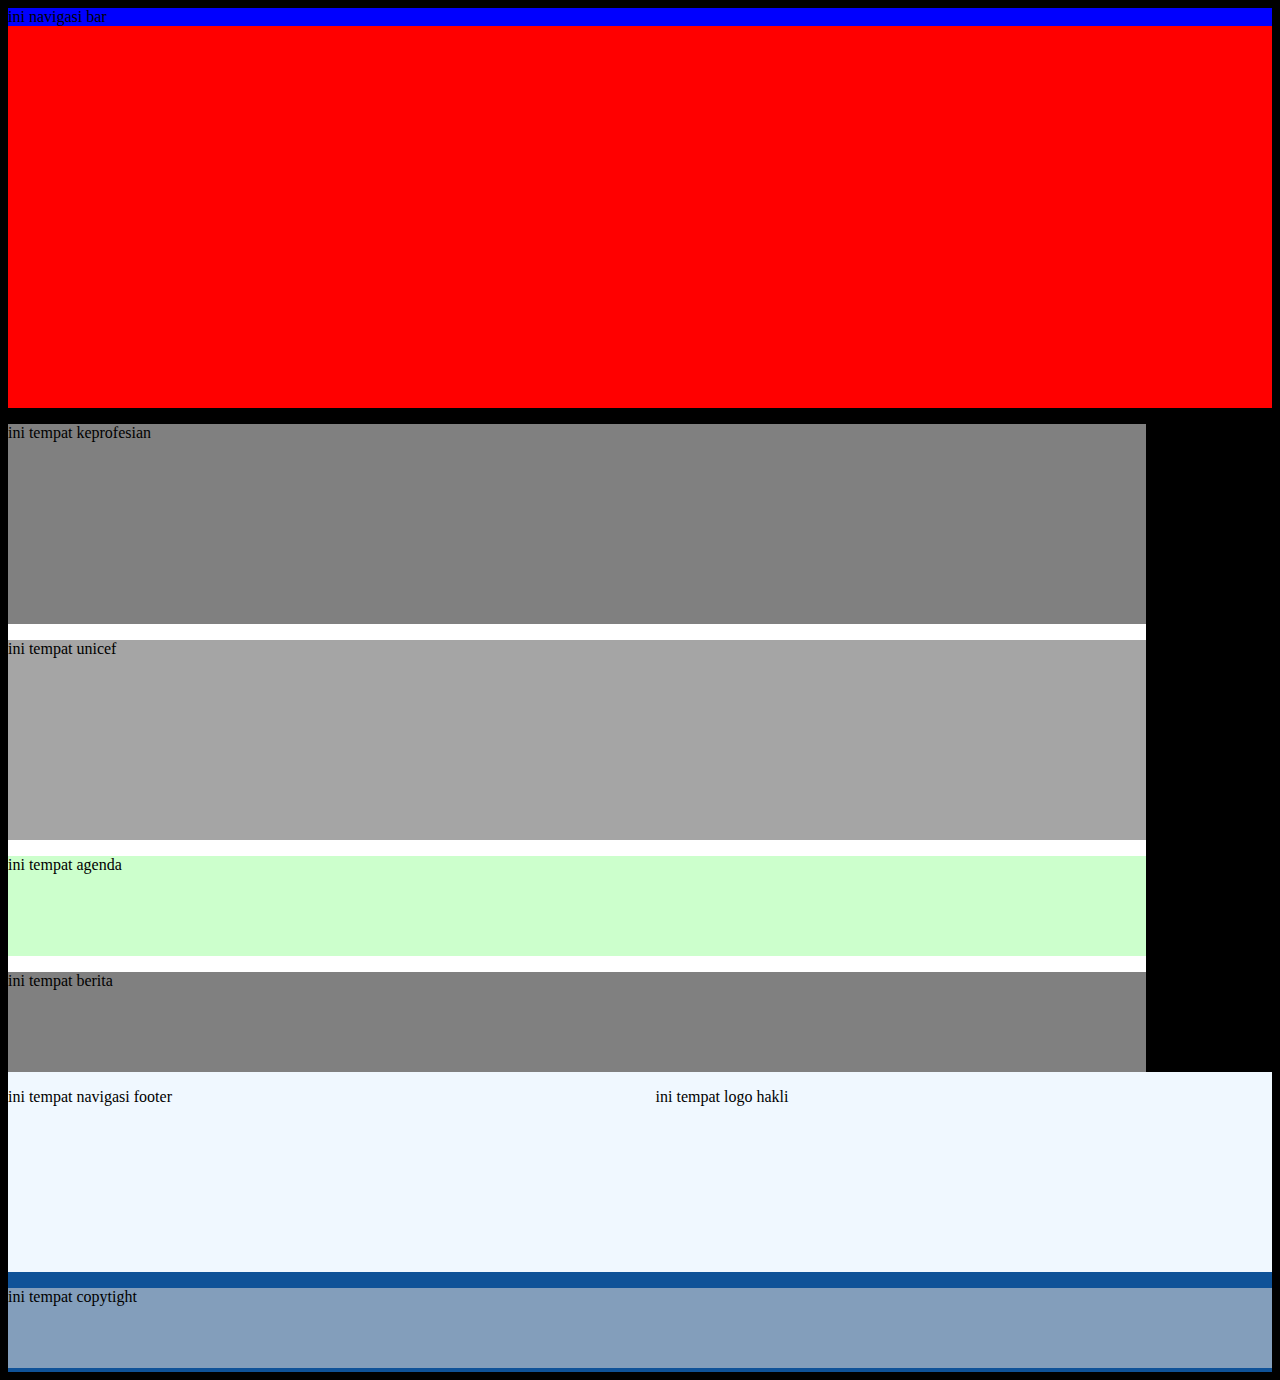
<file: core.html>
<!DOCTYPE html>
<html lang="en">

<head>

    <!-- Meta -->


    <meta charset="UTF-8">
    <meta http-equiv="X-UA-Compatible" content="IE=edge">
    <meta name="viewport" content="width=device-width, initial-scale=1.0">
    <meta name="description" content="Blog Site Template">
    <meta name="author" content="https://www.instagram.com/naufal_sunandar/">
    <!-- <link rel="shortcut icon" href="images/logo.png"> -->
    <title>Hakli template</title>

    <!-- Boostrap CSS -->
    <link href="https://cdn.jsdelivr.net/npm/bootstrap@5.1.1/dist/css/bootstrap.min.css" rel="stylesheet"
        integrity="sha384-F3w7mX95PdgyTmZZMECAngseQB83DfGTowi0iMjiWaeVhAn4FJkqJByhZMI3AhiU" crossorigin="anonymous">

    <!-- Costom CSS -->
    <link rel="stylesheet" href="./css/core.css">

</head>

<body>

    <header class="container-fluid header">
        <nav class="container navbar">
            ini navigasi bar
        </nav>
    </header>

    <main class="container-fluid main">
        <section class="container-fluid keprofesian">
            <p>
                ini tempat keprofesian
            </p>
        </section>
        <section class="container-fluid unicef">
            <p>
                ini tempat unicef
            </p>
        </section>
        <section class="container-fluid agenda">
            <p>
                ini tempat agenda
            </p>
        </section>
        <section class="container-fluid berita">
            <p>
                ini tempat berita
            </p>

        </section>
    </main>

    <footer class="container-fluid footer">
        <section class="informasi">
            <section class="span navigation">
                <p>
                    ini tempat navigasi footer
                </p>
            </section>
            <section class="span logo">
                <p>
                    ini tempat logo hakli
                </p>
            </section>
        </section>
        <section class="container-fluid copyright">
            <p>
                ini tempat copytight
            </p>

        </section>

    </footer>

    <!-- Boostrap JS -->
    <script src="https://cdn.jsdelivr.net/npm/@popperjs/core@2.9.3/dist/umd/popper.min.js"
        integrity="sha384-W8fXfP3gkOKtndU4JGtKDvXbO53Wy8SZCQHczT5FMiiqmQfUpWbYdTil/SxwZgAN"
        crossorigin="anonymous"></script>
    <script src="https://cdn.jsdelivr.net/npm/bootstrap@5.1.1/dist/js/bootstrap.min.js"
        integrity="sha384-skAcpIdS7UcVUC05LJ9Dxay8AXcDYfBJqt1CJ85S/CFujBsIzCIv+l9liuYLaMQ/"
        crossorigin="anonymous"></script>

</body>

</html>
</file>
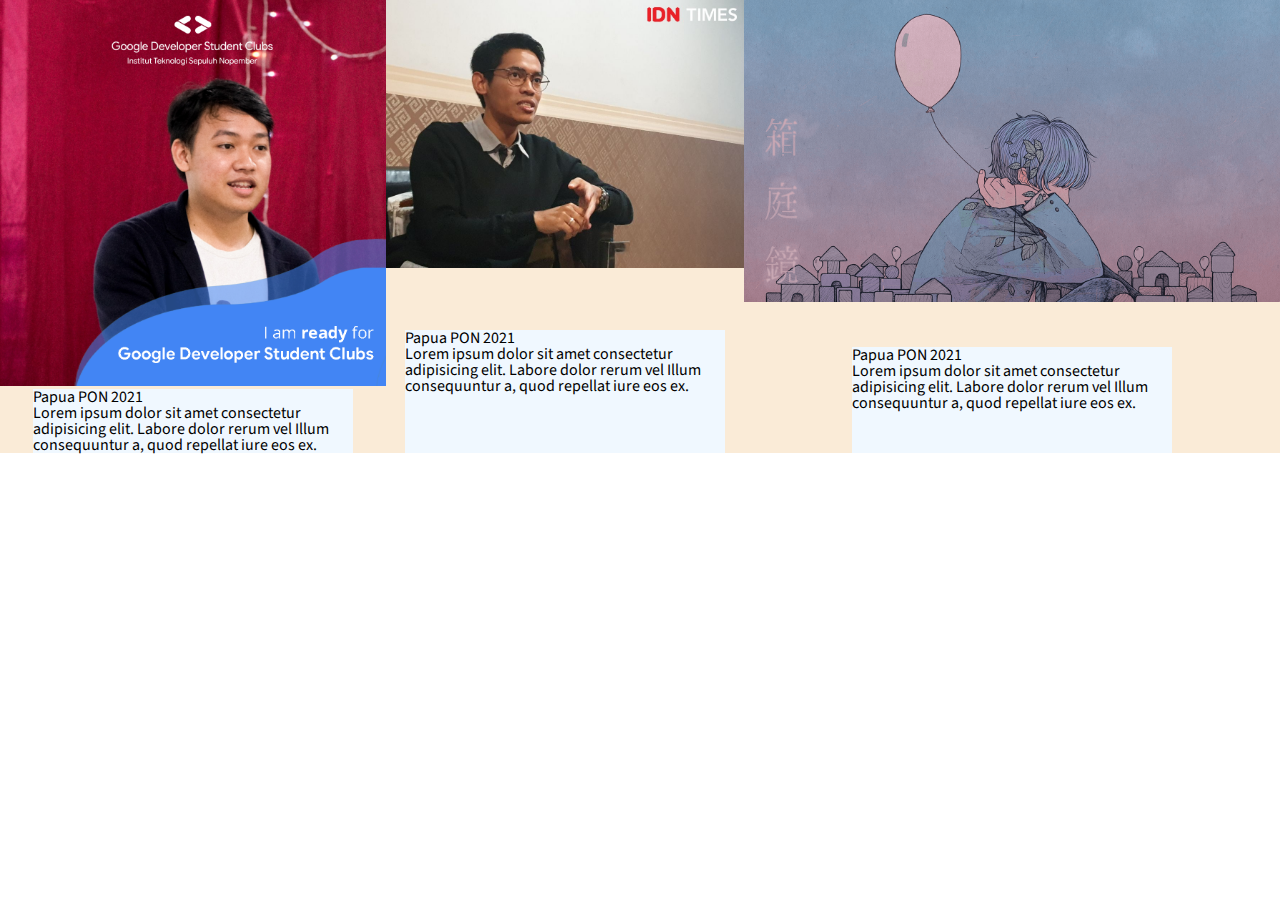
<file: ex.html>
<!DOCTYPE html>
<html lang="en">

<head>

    <!-- Meta -->


    <meta charset="UTF-8">
    <meta http-equiv="X-UA-Compatible" content="IE=edge">
    <meta name="viewport" content="width=device-width, initial-scale=1.0">
    <meta name="description" content="Blog Site Template">
    <meta name="author" content="https://www.instagram.com/naufal_sunandar/">
    <!-- <link rel="shortcut icon" href="images/logo.png"> -->
    <title>Hakli template</title>

    <!-- reset CSS -->
    <link rel="stylesheet" href="./css/reset.css">

    <!-- Boostrap CSS -->
    <link href="https://cdn.jsdelivr.net/npm/bootstrap@5.1.1/dist/css/bootstrap.min.css" rel="stylesheet"
        integrity="sha384-F3w7mX95PdgyTmZZMECAngseQB83DfGTowi0iMjiWaeVhAn4FJkqJByhZMI3AhiU" crossorigin="anonymous">

    <!--custom icon  -->
    <link rel="stylesheet" href="https://pro.fontawesome.com/releases/v5.10.0/css/all.css"
        integrity="sha384-AYmEC3Yw5cVb3ZcuHtOA93w35dYTsvhLPVnYs9eStHfGJvOvKxVfELGroGkvsg+p" crossorigin="anonymous" />
    <!-- Costom CSS -->
    <!-- <link rel="stylesheet" href="./css/app.css"> -->
    <link rel="stylesheet" href="./css/ex.css">


    <!-- Costom font -->
    <link rel="preconnect" href="https://fonts.googleapis.com">
    <link rel="preconnect" href="https://fonts.gstatic.com" crossorigin>
    <link
        href="https://fonts.googleapis.com/css2?family=Source+Sans+Pro:ital,wght@0,200;0,300;0,400;0,600;0,700;0,900;1,200;1,300;1,400;1,600;1,700;1,900&display=swap"
        rel="stylesheet">

    <!-- script -->
    <script src="https://code.jquery.com/jquery-3.5.0.js"></script>

</head>

<body>

    <div class="berita-space">
        <div class="berita-kotak">
            <div class="berita-gambar">
                <img src="./images/blue.png" alt="">
            </div>
            <div class="berita-tulisan">
                <section class="berita-judul">
                    <h3>Papua PON 2021</h3>
                </section>
                <section class="berita-paragraf">
                    Lorem ipsum dolor sit amet consectetur adipisicing elit. Labore dolor rerum vel Illum
                    consequuntur a, quod repellat iure eos ex.
                </section>
            </div>
        </div>
        <div class="berita-kotak">
            <div class="berita-gambar">
                <img src="./images/pic2.jpg" alt="">
            </div>
            <div class="berita-tulisan">
                <section class="berita-judul">
                    <h3>Papua PON 2021</h3>
                </section>
                <section class="berita-paragraf">
                    Lorem ipsum dolor sit amet consectetur adipisicing elit. Labore dolor rerum vel Illum
                    consequuntur a, quod repellat iure eos ex.
                </section>
            </div>
        </div>
        <div class="berita-kotak">
            <div class="berita-gambar">
                <img src="./images/pic3.png" alt="">
            </div>
            <div class="berita-tulisan">
                <section class="berita-judul">
                    <h3>Papua PON 2021</h3>
                </section>
                <section class="berita-paragraf">
                    Lorem ipsum dolor sit amet consectetur adipisicing elit. Labore dolor rerum vel Illum
                    consequuntur a, quod repellat iure eos ex.
                </section>
            </div>
        </div>

    </div>



</body>

</html>
</file>
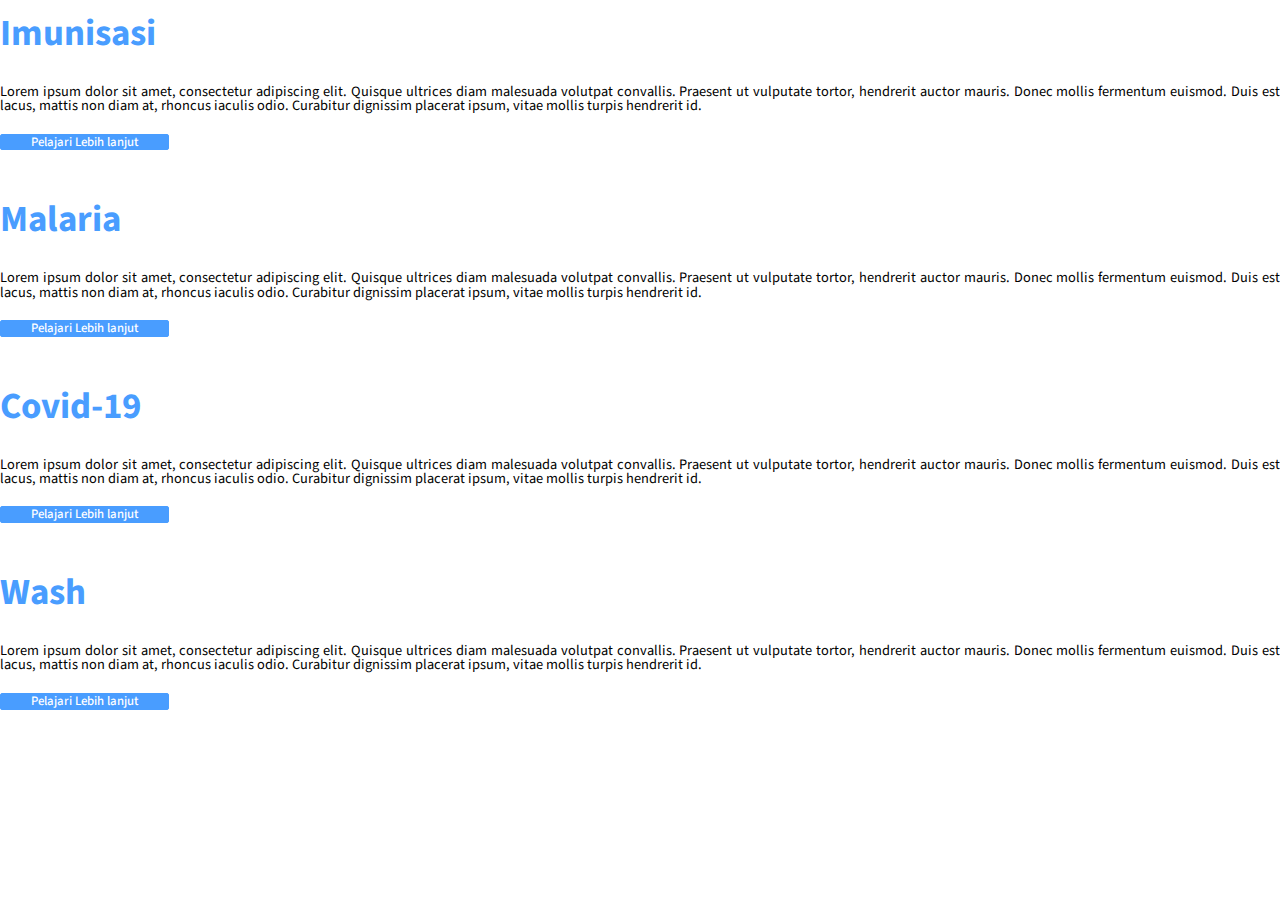
<file: ex2.html>
<!DOCTYPE html>
<html lang="en">

<head>

    <!-- Meta -->


    <meta charset="UTF-8">
    <meta http-equiv="X-UA-Compatible" content="IE=edge">
    <meta name="viewport" content="width=device-width, initial-scale=1.0">
    <meta name="description" content="Blog Site Template">
    <meta name="author" content="https://www.instagram.com/naufal_sunandar/">
    <!-- <link rel="shortcut icon" href="images/logo.png"> -->
    <title>Hakli template</title>

    <!-- reset CSS -->
    <link rel="stylesheet" href="./css/reset.css">

    <!-- Boostrap CSS -->
    <link href="https://cdn.jsdelivr.net/npm/bootstrap@5.1.1/dist/css/bootstrap.min.css" rel="stylesheet"
        integrity="sha384-F3w7mX95PdgyTmZZMECAngseQB83DfGTowi0iMjiWaeVhAn4FJkqJByhZMI3AhiU" crossorigin="anonymous">

    <!--custom icon  -->
    <link rel="stylesheet" href="https://pro.fontawesome.com/releases/v5.10.0/css/all.css"
        integrity="sha384-AYmEC3Yw5cVb3ZcuHtOA93w35dYTsvhLPVnYs9eStHfGJvOvKxVfELGroGkvsg+p" crossorigin="anonymous" />
    <!-- Costom CSS -->
    <!-- <link rel="stylesheet" href="./css/app.css"> -->
    <link rel="stylesheet" href="./css/ex2.css">


    <!-- Costom font -->
    <link rel="preconnect" href="https://fonts.googleapis.com">
    <link rel="preconnect" href="https://fonts.gstatic.com" crossorigin>
    <link
        href="https://fonts.googleapis.com/css2?family=Source+Sans+Pro:ital,wght@0,200;0,300;0,400;0,600;0,700;0,900;1,200;1,300;1,400;1,600;1,700;1,900&display=swap"
        rel="stylesheet">

    <!-- script -->
    <script src="https://code.jquery.com/jquery-3.5.0.js"></script>

</head>

<body>

    <div class="unicef-kotak">
        <div class="unicef-gambar">

        </div>
        <div class="unicef-tulisan">
            <div class="unicef-tulisan-judul">
                <h3>Imunisasi</h3>
            </div>
            <div class="unicef-tulisan-paragraf">
                Lorem ipsum dolor sit amet, consectetur adipiscing elit. Quisque ultrices diam malesuada volutpat
                convallis. Praesent ut vulputate tortor, hendrerit auctor mauris. Donec mollis fermentum euismod.
                Duis est lacus, mattis non diam at, rhoncus iaculis odio. Curabitur dignissim placerat ipsum, vitae
                mollis turpis hendrerit id.
            </div>
            <div class="tombol">
                <a href="#" class="readmore">Pelajari Lebih lanjut</a>
            </div>


        </div>
    </div>

    <div class="unicef-kotak">

        <div class="unicef-tulisan">
            <div class="unicef-tulisan-judul">
                <h3 class="text-end">Malaria</h3>
            </div>
            <div class="unicef-tulisan-paragraf">
                Lorem ipsum dolor sit amet, consectetur adipiscing elit. Quisque ultrices diam malesuada volutpat
                convallis. Praesent ut vulputate tortor, hendrerit auctor mauris. Donec mollis fermentum euismod.
                Duis est lacus, mattis non diam at, rhoncus iaculis odio. Curabitur dignissim placerat ipsum, vitae
                mollis turpis hendrerit id.
            </div>
            <div class="tombol">
                <a href="#" class="readmore">Pelajari Lebih lanjut</a>
            </div>


        </div>
        <div class="unicef-gambar">

        </div>
    </div>

    <div class="unicef-kotak">
        <div class="unicef-gambar">

        </div>
        <div class="unicef-tulisan">
            <div class="unicef-tulisan-judul">
                <h3>Covid-19</h3>
            </div>
            <div class="unicef-tulisan-paragraf">
                Lorem ipsum dolor sit amet, consectetur adipiscing elit. Quisque ultrices diam malesuada volutpat
                convallis. Praesent ut vulputate tortor, hendrerit auctor mauris. Donec mollis fermentum euismod.
                Duis est lacus, mattis non diam at, rhoncus iaculis odio. Curabitur dignissim placerat ipsum, vitae
                mollis turpis hendrerit id.
            </div>
            <div class="tombol">
                <a href="#" class="readmore">Pelajari Lebih lanjut</a>
            </div>


        </div>
    </div>

    <div class="unicef-kotak">

        <div class="unicef-tulisan">
            <div class="unicef-tulisan-judul">
                <h3 class="text-end">Wash</h3>
            </div>
            <div class="unicef-tulisan-paragraf">
                Lorem ipsum dolor sit amet, consectetur adipiscing elit. Quisque ultrices diam malesuada volutpat
                convallis. Praesent ut vulputate tortor, hendrerit auctor mauris. Donec mollis fermentum euismod.
                Duis est lacus, mattis non diam at, rhoncus iaculis odio. Curabitur dignissim placerat ipsum, vitae
                mollis turpis hendrerit id.
            </div>
            <div class="tombol">
                <a href="#" class="readmore">Pelajari Lebih lanjut</a>
            </div>


        </div>
        <div class="unicef-gambar">

        </div>
    </div>


</body>

</html>
</file>
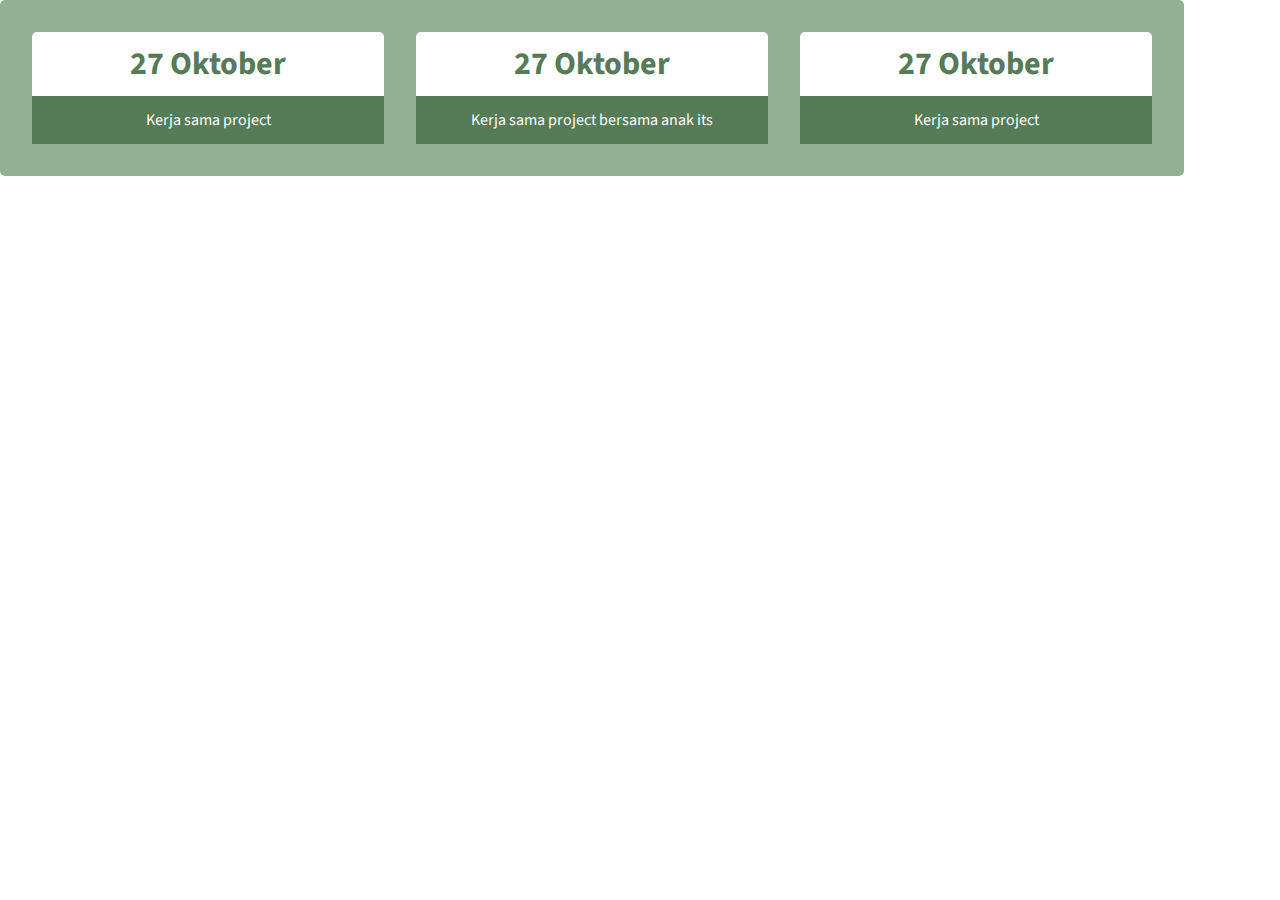
<file: ex3.html>
<!DOCTYPE html>
<html lang="en">

<head>

    <!-- Meta -->


    <meta charset="UTF-8">
    <meta http-equiv="X-UA-Compatible" content="IE=edge">
    <meta name="viewport" content="width=device-width, initial-scale=1.0">
    <meta name="description" content="Blog Site Template">
    <meta name="author" content="https://www.instagram.com/naufal_sunandar/">
    <!-- <link rel="shortcut icon" href="images/logo.png"> -->
    <title>Hakli template</title>

    <!-- reset CSS -->
    <link rel="stylesheet" href="./css/reset.css">

    <!-- Boostrap CSS -->
    <link href="https://cdn.jsdelivr.net/npm/bootstrap@5.1.1/dist/css/bootstrap.min.css" rel="stylesheet"
        integrity="sha384-F3w7mX95PdgyTmZZMECAngseQB83DfGTowi0iMjiWaeVhAn4FJkqJByhZMI3AhiU" crossorigin="anonymous">

    <!--custom icon  -->
    <link rel="stylesheet" href="https://pro.fontawesome.com/releases/v5.10.0/css/all.css"
        integrity="sha384-AYmEC3Yw5cVb3ZcuHtOA93w35dYTsvhLPVnYs9eStHfGJvOvKxVfELGroGkvsg+p" crossorigin="anonymous" />
    <!-- Costom CSS -->
    <!-- <link rel="stylesheet" href="./css/app.css"> -->
    <link rel="stylesheet" href="./css/ex3.css">


    <!-- Costom font -->
    <link rel="preconnect" href="https://fonts.googleapis.com">
    <link rel="preconnect" href="https://fonts.gstatic.com" crossorigin>
    <link
        href="https://fonts.googleapis.com/css2?family=Source+Sans+Pro:ital,wght@0,200;0,300;0,400;0,600;0,700;0,900;1,200;1,300;1,400;1,600;1,700;1,900&display=swap"
        rel="stylesheet">

    <!-- script -->
    <script src="https://code.jquery.com/jquery-3.5.0.js"></script>

</head>

<body>

    <div class="agenda-kotak">
        <div class="agenda-akan">
            <div class="agenda-list">
                <div class="agenda-list-tanggal">
                    <p>27 Oktober</p>
                </div>
                <div class="agenda-list-judul">
                    <p>Kerja sama project</p>
                </div>
            </div>
            <div class="agenda-list">
                <div class="agenda-list-tanggal">
                    <p>27 Oktober</p>
                </div>
                <div class="agenda-list-judul">
                    <p>Kerja sama project bersama anak its</p>
                </div>
            </div>
            <div class="agenda-list">
                <div class="agenda-list-tanggal">
                    <p>27 Oktober</p>
                </div>
                <div class="agenda-list-judul">
                    <p>Kerja sama project</p>
                </div>
            </div>

        </div>

    </div>
</body>

</html>
</file>
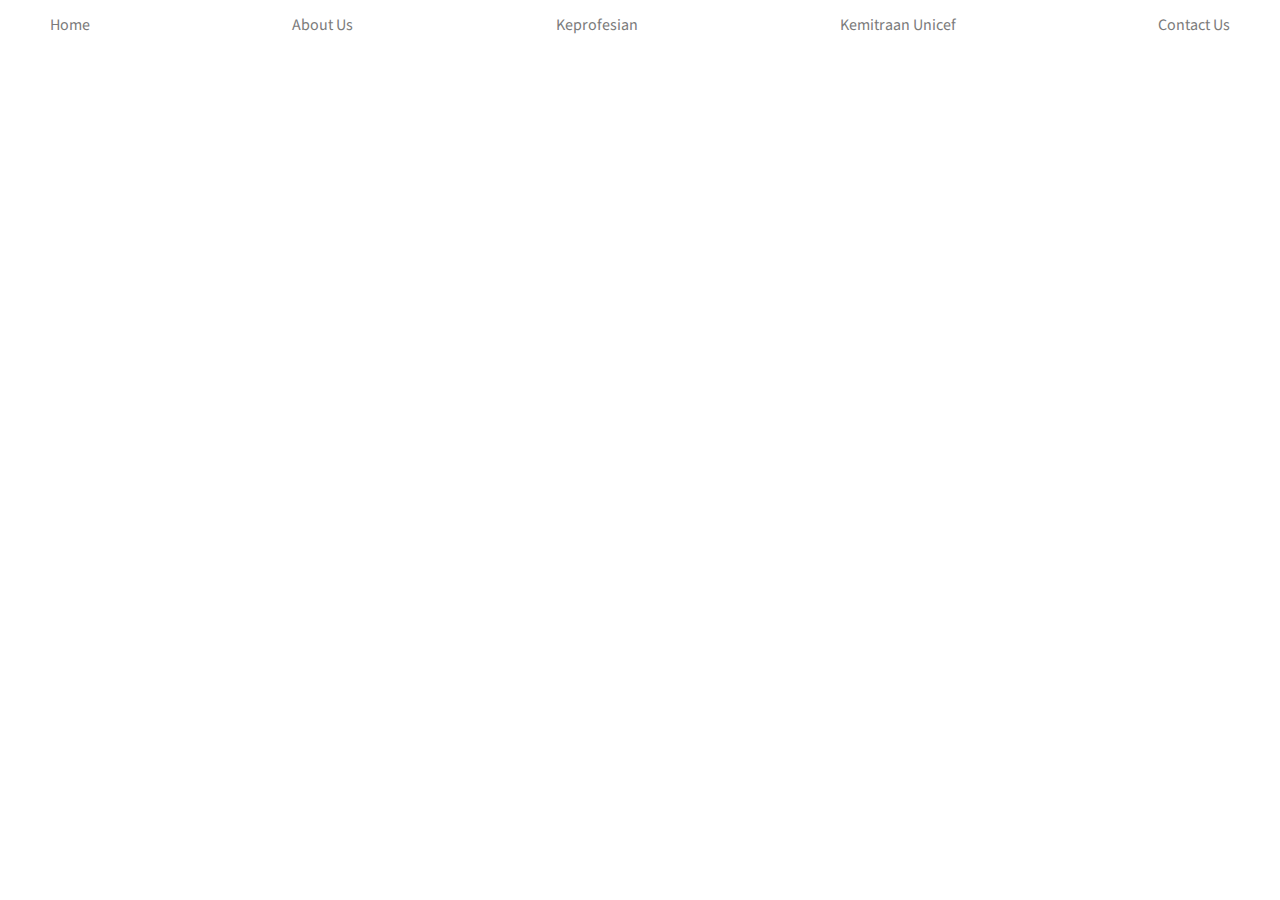
<file: navbar-experiment.html>
<!DOCTYPE html>
<html lang="en">

<head>

    <!-- Meta -->


    <meta charset="UTF-8">
    <meta http-equiv="X-UA-Compatible" content="IE=edge">
    <meta name="viewport" content="width=device-width, initial-scale=1.0">
    <meta name="description" content="Blog Site Template">
    <meta name="author" content="https://www.instagram.com/naufal_sunandar/">
    <!-- <link rel="shortcut icon" href="images/logo.png"> -->
    <title>Hakli template</title>

    <!-- reset CSS -->
    <link rel="stylesheet" href="./css/reset.css">

    <!-- Boostrap CSS -->
    <link href="https://cdn.jsdelivr.net/npm/bootstrap@5.1.1/dist/css/bootstrap.min.css" rel="stylesheet"
        integrity="sha384-F3w7mX95PdgyTmZZMECAngseQB83DfGTowi0iMjiWaeVhAn4FJkqJByhZMI3AhiU" crossorigin="anonymous">

    <!-- Costom CSS -->
    <link rel="stylesheet" href="./css/app.css">
    <link rel="stylesheet" href="./css/ex.css">


    <!-- Costom font -->
    <link rel="preconnect" href="https://fonts.googleapis.com">
    <link rel="preconnect" href="https://fonts.gstatic.com" crossorigin>
    <link href="https://fonts.googleapis.com/css2?family=Open+Sans&family=Source+Sans+Pro&display=swap"
        rel="stylesheet">

    <!-- <script src="./js/app.js"></script> -->
</head>

<body>

    <!-- ex part -->

    <nav class="menubar">
        <a href="#">Home</a>
        <a href="#">About Us</a>
        <div class="dropdown">
            <a href="#">Keprofesian</a>
            <div class="kotak-dropdown">
                <section class="kanan">
                    <h3>Keanggotaaan</h3>
                    <a href="#">Registrasi Keanggotaan</a>
                    <a href="#">Daftar Keanggotaan</a>
                    <a href="#">STR</a>
                    <h3>Agenda</h3>
                    <a href="#">Agenda Akan Dilakukan</a>
                    <a href="#">Agenda Telah Dilakukan</a>
                    <h3>Dokumen</h3>
                    <a href="#">Arsip Dokumen</a>
                </section>
                <section class="kiri">

                </section>

            </div>
        </div>
        <div class="dropdown">
            <a href="#">Kemitraan Unicef</a>
            <div class="kotak-dropdown">
                <section class="kanan">
                    <h3>Program</h3>
                    <a href="#">Imunisasi</a>
                    <a href="#">malaria</a>
                    <a href="#">Wash</a>
                    <a href="#">Covid-19</a>
                </section>
                <section class="kiri">

                </section>

            </div>
        </div>


        <a href="#">Contact Us</a>
    </nav>

    <!-- Boostrap JS -->


    <script src="https://cdn.jsdelivr.net/npm/@popperjs/core@2.9.3/dist/umd/popper.min.js"
        integrity="sha384-W8fXfP3gkOKtndU4JGtKDvXbO53Wy8SZCQHczT5FMiiqmQfUpWbYdTil/SxwZgAN"
        crossorigin="anonymous"></script>
    <script src="https://cdn.jsdelivr.net/npm/bootstrap@5.1.1/dist/js/bootstrap.min.js"
        integrity="sha384-skAcpIdS7UcVUC05LJ9Dxay8AXcDYfBJqt1CJ85S/CFujBsIzCIv+l9liuYLaMQ/"
        crossorigin="anonymous"></script>

</body>

</html>
</file>
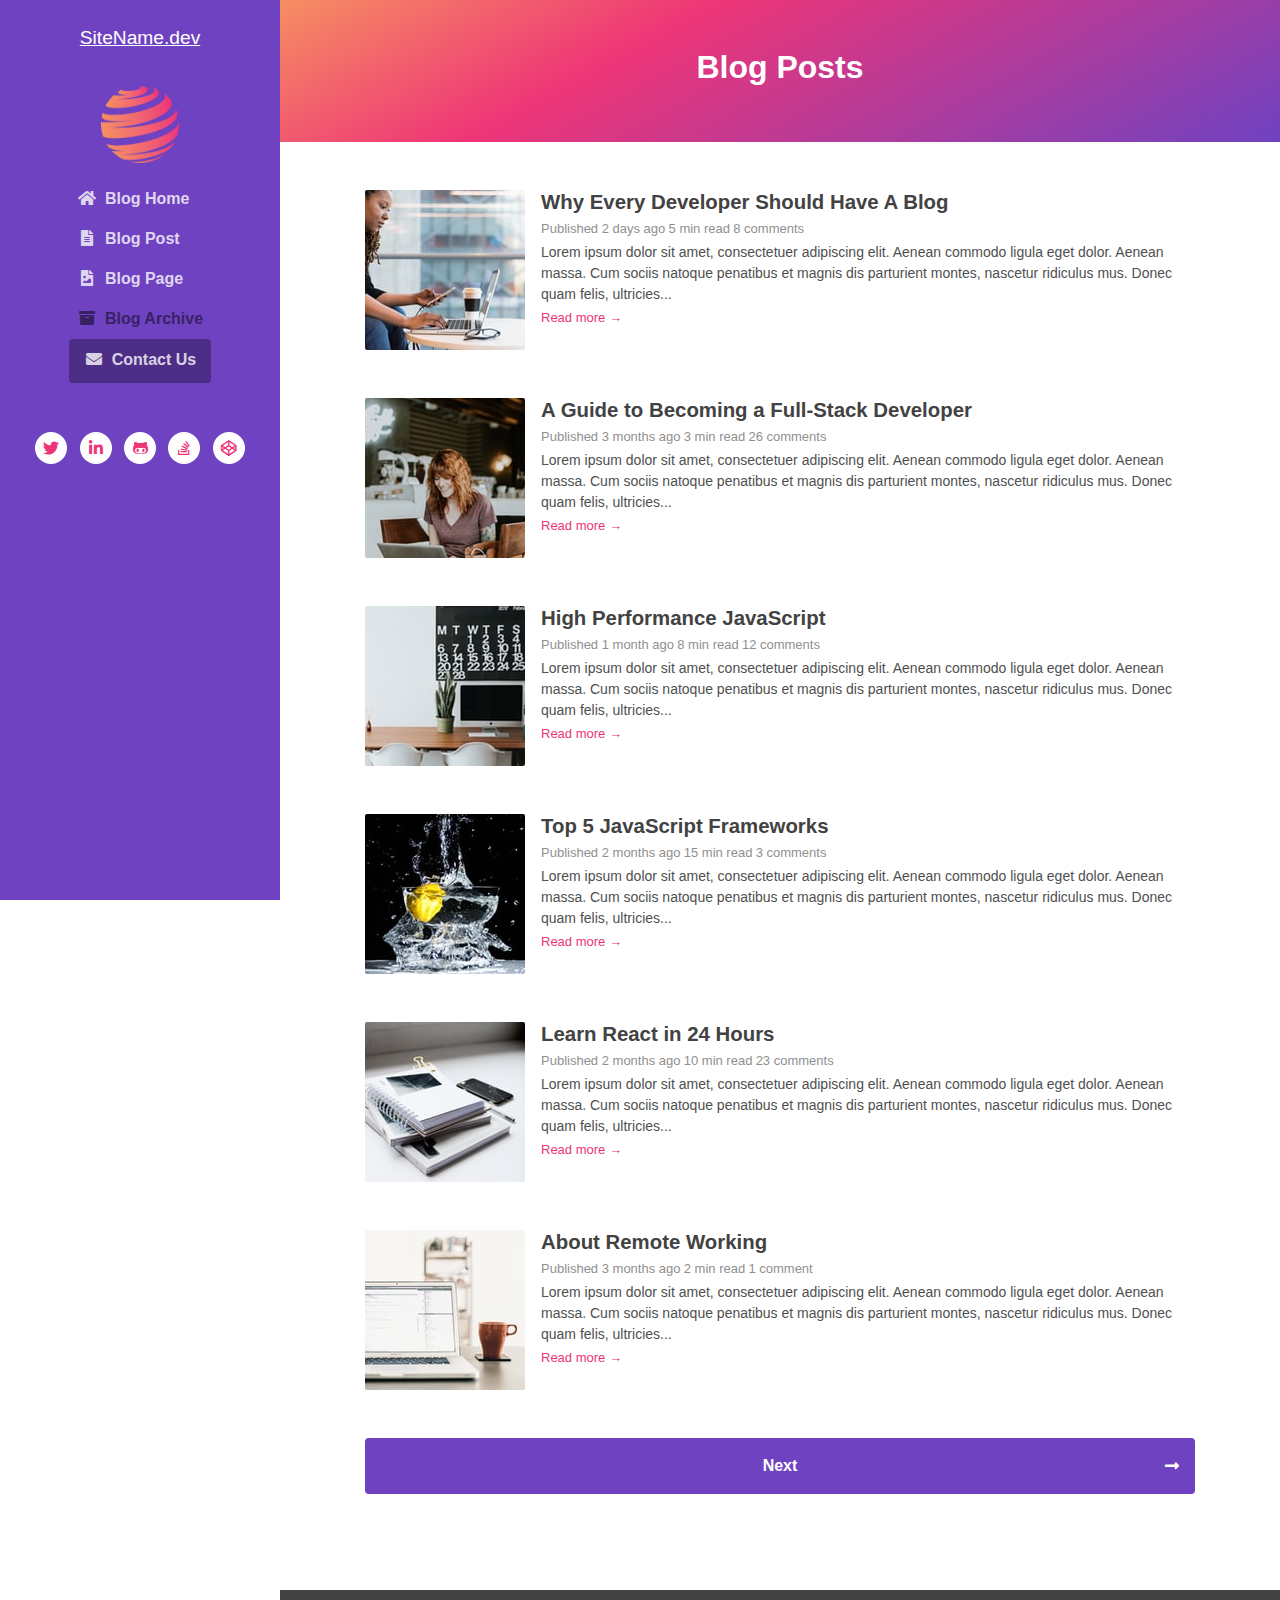
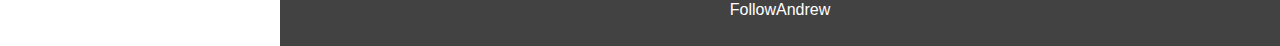
<file: review/archive.html>
<!DOCTYPE html>
<html lang="en"> 
<head>
    <title>Blog Site Template</title>
    <!-- Meta -->
    <meta charset="utf-8">
    <meta http-equiv="X-UA-Compatible" content="IE=edge">
    <meta name="viewport" content="width=device-width, initial-scale=1.0">
    <meta name="description" content="Blog Site Template">
    <meta name="author" content="https://youtube.com/FollowAndrew">    
    <link rel="shortcut icon" href="images/logo.png"> 
    
    <!-- FontAwesome CSS-->
	<link rel="stylesheet" href="https://cdnjs.cloudflare.com/ajax/libs/font-awesome/5.13.0/css/all.min.css">
	<!-- Bootstrap CSS-->
	<link rel="stylesheet" href="https://stackpath.bootstrapcdn.com/bootstrap/4.4.1/css/bootstrap.min.css" integrity="sha384-Vkoo8x4CGsO3+Hhxv8T/Q5PaXtkKtu6ug5TOeNV6gBiFeWPGFN9MuhOf23Q9Ifjh" crossorigin="anonymous">  
	<!-- Theme CSS -->
	<link rel="stylesheet" href="css/style.css">

</head> 

<body>
    
    <header class="header text-center">	    
	    <a class="site-title pt-lg-4 mb-0" href="index.html">SiteName.dev</a>
        
	    <nav class="navbar navbar-expand-lg navbar-dark" >
           
			<button class="navbar-toggler" type="button" data-toggle="collapse" data-target="#navigation" aria-controls="navigation" aria-expanded="false" aria-label="Toggle navigation">
			<span class="navbar-toggler-icon"></span>
			</button>

			<div id="navigation" class="collapse navbar-collapse flex-column" >
				<img class="mb-3 mx-auto logo" src="images/logo.png" alt="logo" >			
				
				<ul class="navbar-nav flex-column text-sm-center text-md-left">
					<li class="nav-item">
					    <a class="nav-link" href="index.html"><i class="fas fa-home fa-fw mr-2"></i>Blog Home <span class="sr-only">(current)</span></a>
					</li>
					<li class="nav-item">
					    <a class="nav-link" href="post.html"><i class="fas fa-file-alt fa-fw mr-2"></i>Blog Post</a>
					</li>
					<li class="nav-item">
					    <a class="nav-link" href="page.html"><i class="fas fa-file-image fa-fw mr-2"></i>Blog Page</a>
					</li>
					<li class="nav-item active">
					    <a class="nav-link" href="archive.html"><i class="fas fa-archive fa-fw mr-2"></i>Blog Archive</a>
					</li>
					<li class="nav-item">
					    <a class="nav-link btn btn-primary" href="contact.html"><i class="fas fa-envelope fa-fw mr-2"></i>Contact Us</a>
					</li>
				</ul>
				<hr>
				<ul class="social-list list-inline py-3 mx-auto">
					<li class="list-inline-item"><a href="#"><i class="fab fa-twitter fa-fw"></i></a></li>
					<li class="list-inline-item"><a href="#"><i class="fab fa-linkedin-in fa-fw"></i></a></li>
					<li class="list-inline-item"><a href="#"><i class="fab fa-github-alt fa-fw"></i></a></li>
					<li class="list-inline-item"><a href="#"><i class="fab fa-stack-overflow fa-fw"></i></a></li>
					<li class="list-inline-item"><a href="#"><i class="fab fa-codepen fa-fw"></i></a></li>
				</ul>

			</div>
		</nav>
    </header>
    
    <div class="main-wrapper">
	    <header class="page-title theme-bg-light text-center gradient py-5">
			<h1 class="heading">Blog Posts</h1>
		</header>
	    <section class="content px-3 py-5 p-md-5">
		    <div class="container">
			    <div class="post mb-5">
				    <div class="media">
					    <img class="mr-3 img-fluid post-thumb d-none d-md-flex" src="images/thumbs/1.jpg" alt="image">
					    <div class="media-body">
						    <h3 class="title mb-1"><a href="post.html">Why Every Developer Should Have A Blog</a></h3>
						    <div class="meta mb-1"><span class="date">Published 2 days ago</span><span class="time">5 min read</span><span class="comment"><a href="#">8 comments</a></span></div>
						    <div class="intro">Lorem ipsum dolor sit amet, consectetuer adipiscing elit. Aenean commodo ligula eget dolor. Aenean massa. Cum sociis natoque penatibus et magnis dis parturient montes, nascetur ridiculus mus. Donec quam felis, ultricies...</div>
						    <a class="more-link" href="post.html">Read more &rarr;</a>
					    </div><!--//media-body-->
				    </div><!--//media-->
			    </div>
			    <div class="post mb-5">
				    <div class="media">
					    <img class="mr-3 img-fluid post-thumb d-none d-md-flex" src="images/thumbs/2.jpg" alt="image">
					    <div class="media-body">
						    <h3 class="title mb-1"><a href="post.html">A Guide to Becoming a Full-Stack Developer</a></h3>
						    <div class="meta mb-1"><span class="date">Published 3 months ago</span><span class="time">3 min read</span><span class="comment"><a href="#">26 comments</a></span></div>
						    <div class="intro">Lorem ipsum dolor sit amet, consectetuer adipiscing elit. Aenean commodo ligula eget dolor. Aenean massa. Cum sociis natoque penatibus et magnis dis parturient montes, nascetur ridiculus mus. Donec quam felis, ultricies...</div>
						    <a class="more-link" href="post.html">Read more &rarr;</a>
					    </div><!--//media-body-->
				    </div><!--//media-->
			    </div>
			    
			    <div class="post mb-5">
				    <div class="media">
					    <img class="mr-3 img-fluid post-thumb d-none d-md-flex" src="images/thumbs/3.jpg" alt="image">
					    <div class="media-body">
						    <h3 class="title mb-1"><a href="post.html">High Performance JavaScript</a></h3>
						    <div class="meta mb-1"><span class="date">Published 1 month ago</span><span class="time">8 min read</span><span class="comment"><a href="#">12 comments</a></span></div>
						    <div class="intro">Lorem ipsum dolor sit amet, consectetuer adipiscing elit. Aenean commodo ligula eget dolor. Aenean massa. Cum sociis natoque penatibus et magnis dis parturient montes, nascetur ridiculus mus. Donec quam felis, ultricies...</div>
						    <a class="more-link" href="post.html">Read more &rarr;</a>
					    </div><!--//media-body-->
				    </div><!--//media-->
			    </div>
			    <div class="post mb-5">
				    <div class="media">
					    <img class="mr-3 img-fluid post-thumb d-none d-md-flex" src="images/thumbs/4.jpg" alt="image">
					    <div class="media-body">
						    <h3 class="title mb-1"><a href="post.html">Top 5 JavaScript Frameworks</a></h3>
						    <div class="meta mb-1"><span class="date">Published 2 months ago</span><span class="time">15 min read</span><span class="comment"><a href="#">3 comments</a></span></div>
						    <div class="intro">Lorem ipsum dolor sit amet, consectetuer adipiscing elit. Aenean commodo ligula eget dolor. Aenean massa. Cum sociis natoque penatibus et magnis dis parturient montes, nascetur ridiculus mus. Donec quam felis, ultricies...</div>
						    <a class="more-link" href="post.html">Read more &rarr;</a>
					    </div><!--//media-body-->
				    </div><!--//media-->
			    </div>
			    
			    <div class="post mb-5">
				    <div class="media">
					    <img class="mr-3 img-fluid post-thumb d-none d-md-flex" src="images/thumbs/5.jpg" alt="image">
					    <div class="media-body">
						    <h3 class="title mb-1"><a href="post.html">Learn React in 24 Hours</a></h3>
						    <div class="meta mb-1"><span class="date">Published 2 months ago</span><span class="time">10 min read</span><span class="comment"><a href="#">23 comments</a></span></div>
						    <div class="intro">Lorem ipsum dolor sit amet, consectetuer adipiscing elit. Aenean commodo ligula eget dolor. Aenean massa. Cum sociis natoque penatibus et magnis dis parturient montes, nascetur ridiculus mus. Donec quam felis, ultricies...</div>
						    <a class="more-link" href="post.html">Read more &rarr;</a>
					    </div><!--//media-body-->
				    </div><!--//media-->
			    </div>
			    
			    <div class="post">
				    <div class="media">
					    <img class="mr-3 img-fluid post-thumb d-none d-md-flex" src="images/thumbs/6.jpg" alt="image">
					    <div class="media-body">
						    <h3 class="title mb-1"><a href="post.html">About Remote Working</a></h3>
						    <div class="meta mb-1"><span class="date">Published 3 months ago</span><span class="time">2 min read</span><span class="comment"><a href="#">1 comment</a></span></div>
						    <div class="intro">Lorem ipsum dolor sit amet, consectetuer adipiscing elit. Aenean commodo ligula eget dolor. Aenean massa. Cum sociis natoque penatibus et magnis dis parturient montes, nascetur ridiculus mus. Donec quam felis, ultricies...</div>
						    <a class="more-link" href="post.html">Read more &rarr;</a>
					    </div><!--//media-body-->
				    </div><!--//media-->
			    </div>
			    
			    <nav class="blog-nav nav nav-justified my-5">
				  <a class="nav-link-prev nav-item nav-link d-none rounded-left" href="#">Previous<i class="arrow-prev fas fa-long-arrow-alt-left"></i></a>
				  <a class="nav-link-next nav-item nav-link rounded" href="post.html">Next<i class="arrow-next fas fa-long-arrow-alt-right"></i></a>
				</nav>
				
		    </div>
	    </section>
	    
	    <footer class="footer text-center py-2 theme-bg-dark">
		   
            <p class="copyright"><a href="https://youtube.com/FollowAndrew">FollowAndrew</a></p>
		   
	    </footer>
    
    </div><!--//main-wrapper-->
    
    
    <!-- Bootstrap Javascript -->          
	<script src="https://code.jquery.com/jquery-3.4.1.slim.min.js" integrity="sha384-J6qa4849blE2+poT4WnyKhv5vZF5SrPo0iEjwBvKU7imGFAV0wwj1yYfoRSJoZ+n" crossorigin="anonymous"></script>
	<script src="https://cdn.jsdelivr.net/npm/popper.js@1.16.0/dist/umd/popper.min.js" integrity="sha384-Q6E9RHvbIyZFJoft+2mJbHaEWldlvI9IOYy5n3zV9zzTtmI3UksdQRVvoxMfooAo" crossorigin="anonymous"></script>
	<script src="https://stackpath.bootstrapcdn.com/bootstrap/4.4.1/js/bootstrap.min.js" integrity="sha384-wfSDF2E50Y2D1uUdj0O3uMBJnjuUD4Ih7YwaYd1iqfktj0Uod8GCExl3Og8ifwB6" crossorigin="anonymous"></script>
	<script src="js/main.js"></script>

</body>
</html>
</file>
<file: css/app.css>
/* 
Template ini dibuat untuk HAKLI Provinsi papua barat.

Theme Name :HakliPB
Text Domain : HakliPB
Version : 1.0
tags : simple, responsive, professional
Author : Naufal Sunandar
Author URL : https://www.instagram.com/naufal_sunandar/


*/
 .header img{
     width: 100%;
     height: auto;
 }

/* Small devices (landscape phones, 576px and up) */
@media (min-width: 375px) {
    /* tambahan gambar */
    .entry-content > *:not(.alignwide):not(.alignfull):not(.alignleft):not(.alignright):not(.is-style-wide) {
        max-width: 58rem;
        width: calc(100% - 4rem);
    }

    /* ---------------------
    skeleton
    ------------------------ */
    .main{
        width: 100%;
        background-color: white;
    }

   
    /* ---------------------
    limit
    ------------------------ */
    body{
        font-family: 'Source Sans Pro', sans-serif;
        max-width: 1920px; 
	    margin: 0 auto !important; 
	    float: none !important; 
    }
    
     /* ---------------------
    header gambar
    ------------------------ */
    .header{
        display: flex;
        align-items: flex-start;
        justify-content: end;
        background-color:#f0f9ff;
        min-height: 300px;
        padding: 0;
    }

    /* ---------------------
    Font
    ------------------------ */

    h1, h2, h3{
        font-family: 'Source Sans Pro', sans-serif;
    }

    .main h2{
        text-align: center;
        letter-spacing: 1px;
        font-weight: 700;
        color: #0F5298;
        padding: 0.5em 0.8em;
        margin : 0.2em 2em;
    
    }
    
    /* ---------------------
    Post dan Page
    file : Single.php
    ------------------------ */
    .postingan{
        
        display: flex;
        align-items: center;
        justify-content: center;

    }

    .tulisan{
        width: 70%;
      
        
    }
    .tulisan h2{
        font-size: 3rem;
        font-weight: 600;
        text-align: center;
        color: #0F5298;

    }
    .tulisan h3{
        font-size: 0.9rem;
        text-align: center;
        color: #92B194;
        margin-bottom: 0.5rem;

    }
    .tulisan p{
        font-size: 1em;
        text-align: justify;
    }

  

    /* -----------------
    navigasi table dan destop
    ----------------------*/
    .menubar{
        display: flex;
        flex-direction: row;
        align-items: center;
        justify-content: space-between;
        background-color: #ffffff;
        padding: 0 2rem;
        min-height: 50px;
        /* border-bottom: 1px solid rgba(112, 195, 255, 0.507); */
    }

    
    .menubar-kanan{
        display: flex;
        flex-direction: row;
        align-items: center;
        justify-content: flex-start;
    }

    i{
        padding-left: 0.5em;
    }

    nav a{
        
        height: auto;
        font-size: medium;
        font-weight: 400;
        text-decoration: none;
        padding: 0 10px;    
        margin: 0.5rem ;
        color: rgb(123, 123, 123);    
        margin-top: 0;
        margin-bottom: 0;
        display: flex;
        justify-content: center;
        align-items: center;
        padding: 0 10px;
    }
    
    nav a:hover{ 
        color: rgb(123, 123, 123);
    }
    
    
    .dropdown a{
        margin-top: 0;
        margin-bottom: 0;
    }
    
    .kiri h3{
        font-size: medium;
        font-weight: 600;
        margin-bottom: 0;
        color: #71c4ff;
    }
    
    .kotak-dropdown a{
        color: rgb(32, 117, 190);
        height: 2rem;
    }
    
    .kotak-dropdown{
        border-top: 3px solid #71c4ff;
        display: none;
        position: absolute;
        /* top: 40px; */
        min-width: 600px;
        height: auto;
        background-color: rgb(248, 248, 248);
        margin-right: 100px;  
       
    }
    
    .dropdown:hover .kotak-dropdown {
        display: flex;
        box-shadow: 8px 8px 5px 0.8px rgba(157, 157, 245, 0.1);
    }
    
    .kotak-dropdown .kiri{
        display: flex;
        flex-grow: 1;
        flex-direction: column;
        background-color: #FBFBFB;
        padding: 1em;
        
    }
    
    .kotak-dropdown .kiri a{
        color :rgb(123, 123, 123);
        display: flex;
        align-items: center;
        justify-content: flex-start;
        margin: 0.1rem;
        font-size: medium;
        font-weight: 400;
        text-decoration: none;
        padding: 10px 20px;
        
    }
    .kotak-dropdown .kiri a:hover{
        background-color: #71c4ff;
        color: white;
     
    }
    
    .kotak-dropdown .kanan{
        display: flex;
        flex-grow: 1;
        flex-direction: column;
        background-color: rgb(255, 255, 255);
        align-items: center;
        justify-content: center;
        padding: 3em 1em;
    }

    .kanan img{
        width: 10rem;
    }

   
   
    /* ----------------
    judul paling atas
    ------------------ */
    .kepala{
        display: flex;
        align-items: center;
        justify-content: center;
        padding: 1rem;
        background-color: #ffffff;
        /* border-bottom: 3px solid rgb(241, 241, 241) ; */

    }

    .tulisan-kepala{
        color: rgb(68, 68, 68);
        font-size: 1.5rem;
        font-weight: 400;
        
    }

    /*--------------
    navigasi mobile
    ---------------- */

    .navbar-toggler {
    border: 0;
    }

    .navbar-light .navbar-toggler{
        border-color: 0;
    }
    .dropdown-menu li h3{
        color: #71c4ff;;
        font-size: 1.2em;
        padding-left: 1em;
    }
    .cari{
        border: none;
        background-color: #a6d1ff;
        color: white;
    }

    .cari:hover{
        background-color: #0F5298;
        color: white;
        border: none;
        box-shadow: none;
    }
    .cari:active{
        background-color: #0F5298;
        color: white;
    }

    .logo {
        /* margin: 2rem;
        padding: 2rem; */
    }
  
    
    /* ---------------------
    space profesi
    file : font-page.php
    ------------------------*/
    .keprofesian{
        min-height: 200px;
    }
    
    .profesi-space{
        display: flex;
        flex-wrap: wrap;
        flex-direction: column;
        align-items: center;
        justify-content: space-around;
    }

    .profesi-kotak{
        display: flex;
        width: 80%;
        flex-direction: column;
        align-items: center;
        align-items: center;
        justify-content: center;
        border-top: 4px solid #e1e1e1  ;
        margin-top: 2rem;
    }
    
    .profesi-gambar{
        width: 100%;
        background-color: white;
        height: 100%;
        display: flex;
        align-items: center;
        justify-content: center;

    }

    .profesi-tulisan{
        width: 100%;
        background-color: #f5f5f5;
        height: 100%;
        padding: 1rem;

    }
    .profesi-tulisan .profesi-judul h3{
        font-size: large;
        font-weight: 600;
    }
    
    .profesi-gambar img{
        width: 10rem;
    }

    /* ---------------------
    space unicef
    file : font-page.php
    ------------------------*/

    .unicef{
        min-height: 200px;
        margin-top: 2rem;
        display: flex;
        align-items: center;
        justify-content: center;
        flex-direction: column;
        background-color: #EFF6FF;
        padding: 0 1rem;
    }

    .unicef-header{
        display: flex;
        flex-direction: column;
        justify-content: space-around;
        padding: 1rem;
        background-color: #ffffff;
        margin-bottom: 2rem;
        border-radius: 5px;
    }

    .unicef-logo{
        display: flex;
        flex-grow: 1;
        align-items: center;
        justify-content: center;
        padding: 1rem;
    }

    .unicef-logo img{
        width: 10rem;
    }
    .unicef-about{
        
        display: flex;
        align-items: center;
        justify-content: center;
        flex-grow: 2;
        max-width: 100%;
    }

    .unicef-about p{
        text-align: justify;
        font-size: 0.9rem;
    
    }


    .unicef-kotak-1, .unicef-kotak-2, .unicef-kotak-3, .unicef-kotak-4{
        display: flex;
        flex-direction: column;
        justify-content: center;
        align-items: center;
        margin-bottom: 2rem;
    }


    .unicef-gambar{
        display: none;
    }
    .unicef-gambar-alt{
        display: flex;
        height: auto;
        padding: 2rem;
    }
    .unicef-gambar-alt img{
        width: 15rem;
    }
   

    .unicef-tulisan{
        display: flex;
        flex-direction: column;
        align-items: center;
        justify-content: center;
        padding: 1rem;
        width: 90%;
    }

    .unicef-tulisan-judul h3{
        color: #499DFF;
        font-size:2.3rem;
        font-weight: 700;
        margin-bottom: 0.5rem;
    
    }


    .unicef-tulisan-paragraf{
        text-align: justify;
        font-size: 0.9rem;
    }



    .readmore{
        border: 1px solid #499DFF;
        background-color: #499DFF;
        border-radius: 2px;
        font-size: 0.8rem;
        color: #ffffff;
        font-weight: 500;
        display: inline-block;
        padding: 1px 30px;
        text-decoration: none;
        /* margin: 20px 0; */
        transition: box-shadow 0.5s, transform 0.5s, background-color 0.2s;




    }

    /* tombol */

    .readmore:hover{
        border: 1px solid #499DFF;
        color: white;
        background-color: #499DFF;
        box-shadow: 0.5em 0.5em 0em 0.01em #4467c1;
        cursor: pointer;
    }


    /* ---------------------
    space agenda
    file : font-page.php
    ------------------------*/
    .agenda{
        min-height: 200px;
        display: flex;
        align-items: center;
        justify-content: center;
        flex-direction: column;

    }
    .agenda>h2{
        color: #92B194;
    }
    
    .agenda-kotak{
        display: flex;
        flex-direction: column;
        justify-content: center;
        align-items: center;
        padding: 2.5rem;
        background-color: #92B194;
        min-height: 100px;
    }
    .agenda-akan{
        display: flex;
        flex-direction: column;
        justify-content: space-around;
        align-items: center;
        width:100%;
    }
    
    .agenda-list{
        display: flex;
        flex-direction: column;
        flex-grow: 1;
        margin: 1rem;
        background-color: #ffffff;
        /* min-height: 100px; */
        width: 100%;
        border-radius: 5px;

        
    }
    .agenda-list-tanggal p{

        text-align: center;
        margin: 0;
        font-size:xx-large;
        font-weight: 700;
        color :#557B57;
    }
    
    .agenda-list-judul p{
        color: #ffffff;
        text-align: center;
        margin: 0;
        padding: 1rem 0;
       
    }

    .agenda-list-judul{
        display: flex;
        flex-direction: column;
        justify-content: center;
        align-items: center;
        
        background-color: #557B57;
    }
    .agenda-list-tanggal{
        display: flex;
        height:4rem;
        flex-direction: column;
        justify-content: center;
        align-items: center;
        
    }


    /* ---------------------
    space berita
    file : font-page.php
    ------------------------*/
    
    .berita{
        margin-top: 3rem;
        margin-bottom: 3rem;
    }

    .judul3{
        width: 100%;
        padding-bottom: 0.1rem;
        border-bottom: 5px solid #92B194;
    }
    .judul3 h2{
        margin: 0;
    }

    .berita-kotak{
        box-sizing: border-box;
        display: flex;
        flex-direction: column;
        justify-content: center;
        align-items: center;
        background-color: #ffffff;
        border-radius: 5px;
        padding: 2rem;
        box-shadow: none;
    
    }
    .berita-kotak h2{
        color:#92B194;
    }

    .berita-list{
        display: flex;
        flex-direction: column;
        background-color: #ffffff;
        border: none;
        margin-top: 2rem;
        box-shadow: 12px 12px 1px 1px #c2dcc4;
    }
    .berita-in{
        margin: 0;
    }

        
    .berita-list-gambar{
       
        background-color: white;

    }
    
    .berita-list-judul{
        display: flex;
        flex-direction: column;
        justify-content: center;
        align-items: center;
        
        background-color: #92B194;
        border-bottom: 1px solid #b3b3b3;
    }

    .berita-list-judul h3{
        color: #ffffff;
        text-align: center;
        margin: 0;
        padding: 0.5rem 0;
        font-weight: 600;
        
       
    }
    .berita-list-tulisan{
        display: flex;
        flex-direction: column;
        justify-content: center;
        align-items: center;
        padding: 0.5rem;
        background-color: #ffffff;
    }
    .berita-list-tulisan p{
    text-align: justify;
    }

    
    


    /* ----------
    footer
    ---------- */
    .footer{
        display: flexbox;
        flex-direction: row;
        flex-wrap: wrap;
        justify-content:space-between;
        background-color: #0F5298;
        min-height: 300px;
    
        padding: 0;
    }

    .footer p{
        color: white;
    }
    
    .navigation .sub-nav{
        flex-grow: 1;
    }

    .navigation .sub-nav{
        flex-grow: 1;
    }
    
    .navigation .sub-nav h3{
        padding-left: 0;
        margin-top: 1em;
    }
 
    .informasi{
        width: 100%;
        min-height: 200px;
        margin: 0 auto;
        display: flex;
        flex-direction: row;
        justify-content:space-between;
        flex-wrap: wrap;
        padding: 2rem;
    
    }
    
    .navigation{
        flex-grow: 1;
        margin: 0;
        display: flex;
        flex-direction: row;
        justify-content:flex-start;
        align-items: flex-start;
        flex-wrap: wrap;
    }
    
    
    .navigation .sub-nav{
        display: flex;
        flex-wrap: wrap;
        flex-direction: column;
        margin: 0 20px;
        padding-right: 1em;
        min-height:max-content;

    }
    
    .navigation .sub-nav > h3{
        color: rgb(255, 255, 255);
        font-size: medium;
        font-weight: 600;
        border-bottom: 0.5px solid white;
        padding: 0.5em;
        
    }
    .navigation .sub-nav a{
        text-decoration: none;
        color: white;
    }
    .navigation .sub-nav a:hover{
        text-decoration: underline;
    }
    
    
    .logo{
        display: flex;
        flex-grow: 1;
        align-items: center;
        justify-content: center;
        /* max-height: 200px; */
        background-color: #ffffff;
    
    }

    .logo img{
        width: 8rem;
        height: 8rem;
    }
    
    .copyright{
        display: flex;
        justify-content: center;
        align-items: center;
        flex-wrap: wrap;
    }
    
    .copyright p{
       text-align: center;
       margin-bottom: 0;
       padding: 0.5em;
      
    }

     /* ----------------
    comment
    ------------------- */

    /* Comment Headers ----------------------------- */

    .comments-wrapper {
        margin-top: 3rem;
    }

    .comment-reply-title {
        margin: 0 0 4rem 0;
        text-align: center;
    }


    /* Comment Item ----------------------------- */

    /* COMMENT HEADER */

    .comments .comment,
    .comments .pingback,
    .comments .trackback,
    .comments .review {
        padding-top: 3.5rem;
    }

    div.comment:first-of-type {
        margin-top: 3.5rem;
        padding-top: 0;
    }

    .comments .comments-header + div {
        margin-top: 0;
        padding-top: 0;
    }

    .comment-body {
        position: relative;
    }

    .comment .comment {
        padding-left: 5%;
    }

    .comment-meta {
        line-height: 1.1;
        margin-bottom: 0;
        min-height: 5rem;
        padding-left: 5rem;
        position: relative;
    }

    .hide-avatars .comment-meta {
        min-height: 0;
        padding-left: 0;
    }

    .comment-meta a {
        color: inherit;
    }

    .comment-author {
        font-size: 2rem;
        font-weight: 600;
        letter-spacing: -0.027777778em;
    }

    .comment-author a {
        text-decoration: underline;
    }

    .comment-author a:hover,
    .comment-author a:focus {
        text-decoration: none;
    }

    .comment-meta .avatar {
        height: 4rem;
        position: absolute;
        left: 0;
        top: 0;
        width: 4rem;
    }

    .comment-author .url {
        text-decoration: underline;
    }

    .comment-metadata {
        color: #92B194;
        font-size: var(--font-small);
        font-weight: 500;
        margin-top: 0.6rem;
    }

    .comment-metadata a {
        text-decoration: none;
    }

    .comment-metadata a:focus,
    .comment-metadata a:hover {
        text-decoration: underline;
    }


    /* COMMENT CONTENT */

    .comment-content.entry-content > *:not(.alignwide):not(.alignfull):not(.alignleft):not(.alignright):not(.is-style-wide) {
        width: 100%;
        background-color:#f0f0f0;
        padding:.5em;
    }

    .comment-content.entry-content .alignleft {

        /*rtl:ignore*/
        margin-left: 0;
    }

    .comment-content.entry-content .alignright {

        /*rtl:ignore*/
        margin-right: 0;
    }

    /* COMMENT FOOTER */

    .comment-footer-meta {
        align-items: center;
        display: flex;
        flex-wrap: wrap;
        font-size: var(--font-small);
        font-weight: 600;
        justify-content: flex-start;
        letter-spacing: 0.030833333em;
        line-height: 1;
        margin: 1.5rem 0 -1rem -1.5rem;
        text-transform: uppercase;
    }

    .comment-footer-meta > * {
        margin: 0 0 1rem 1.5rem;
    }

    .comment-reply-link {
        background-color: #92B194;
        border-radius:2px;
        color: #fff;
        display: block;
        padding: 0.7rem;
    }

    .bypostauthor .comment-footer-meta .by-post-author {
        display: block;
    }

    .comment-footer-meta a {
        text-decoration: none;
    }

    .comment-footer-meta a:focus,
    .comment-footer-meta a:hover {
        text-decoration: underline;
    }


    /* Pingbacks & Trackbacks ------------------------- */

    .pingback .comment-meta,
    .trackback .comment-meta {
        padding-left: 0;
    }


    /* Comments Pagination ---------------------------- */

    .comments-pagination {
        display: flex;
        flex-wrap: wrap;
        justify-content: space-between;
        margin-top: 6rem;
        text-align: center;
    }

    .comments-pagination.only-next {
        justify-content: flex-end;
    }

    .comments-pagination .page-numbers {
        display: none;
        text-decoration: none;
    }

    .comments-pagination .page-numbers:focus,
    .comments-pagination .page-numbers:hover {
        text-decoration: underline;
    }

    .comments-pagination .prev,
    .comments-pagination .next {
        display: block;
    }

    .comments-pagination .prev {
        left: 0;
    }

    .comments-pagination .next {
        right: 0;
        text-align: right;
    }


    /* Comment Respond ---------------------------- */

    .comment-respond::after {
        clear: both;
        content: "";
        display: block;
    }

    .comment-respond .comment-notes,
    .comment-respond .logged-in-as {
        color: #6d6d6d;
        font-size: 1.6rem;
        line-height: 1.4;
        margin: -3rem 0 4rem 0;
        text-align: center;
    }

    .comment-respond .comment-notes a,
    .comment-respond .logged-in-as a {
        color: inherit;
        text-decoration: none;
    }

    .comment-respond .comment-notes a:focus,
    .comment-respond .comment-notes a:hover,
    .comment-respond .logged-in-as a:focus,
    .comment-respond .logged-in-as a:hover {
        text-decoration: underline;
    }

    .comment-respond p {
        line-height: 1.1;
        margin-bottom: 2rem;
        margin-left: auto;
        margin-right: auto;
    }

    .comment-respond p:not(.comment-notes) {
        max-width: 58rem;
    }

    .comment-form-cookies-consent {
        align-items: baseline;
        display: flex;
    }

    .comment-respond > p:last-of-type {
        margin-bottom: 0;
    }

    .comment-respond label {
        display: block;
    }

    .comment-respond input[type="checkbox"] + label {
        font-size: 1.5rem;
        line-height: 1.25;
    }

    .comment-respond input[type="text"],
    .comment-respond input[type="email"],
    .comment-respond textarea {
        margin-bottom: 0;
    }

    .comment-respond textarea {
        height: 15rem;
    }

    .comment-respond #submit {
        display: block;
    }

    .comment-respond .comments-closed {
        text-align: center;
    }


    /* Reply Respond ---------------------------- */

    .comments .comment-respond {
        padding: 3rem 0 0;
    }

    .comments .comment-respond .comment-reply-title,
    .comments .comment-respond .comment-notes,
    .comments .comment-respond .logged-in-as {
        text-align: left;
    }

    .comment-reply-title small {
        display: block;
        font-size: 1.6rem;
        font-weight: 600;
        letter-spacing: -0.0277em;
        margin: 0.5rem 0 0 0;
        white-space: nowrap;
    }

    .comment-reply-title small a {
        text-decoration: none;
    }

    .comment-reply-title small a:focus,
    .comment-reply-title small a:hover {
        text-decoration: underline;
    }
    
    /* ----------------
    management menubar
    ------------------- */
    .menubar{
        display: none;
    }
    .kepala{
        display: none;
    }
         
    
}
 /* Medium devices (tablets, 768px and up) */
 @media (min-width: 768px) {
    .tulisan{
        width: 60%;
    }
        
    .main{
         width: 100%;
     }
 
  /* ini krusial */
    html{
        margin: 0;
    }
    
    /* ---------------------
    space unicef
    file : font-page.php
    ------------------------*/

    .unicef{
        min-height: 200px;
        margin-top: 2rem;
        display: flex;
        align-items: center;
        justify-content: center;
        flex-direction: column;
        background-color: #EFF6FF;
        padding: 0 3rem;
    }
    .unicef-header{
        display: flex;
        flex-direction: row;
        /* max-width: %; */
        justify-content: space-around;
        padding: 2rem;
        background-color: #ffffff;
        margin-bottom: 2rem;
    }
    .unicef-about{
        
        display: flex;
        align-items: center;
        justify-content: center;
        flex-grow: 2;
        max-width: 60%;
    }
    .unicef-kotak-1{
        display: flex;
        flex-direction: row;
        justify-content: flex-start;
        margin-bottom: 2rem;
    }
    .unicef-kotak-2{
        display: flex;
        flex-direction: row;
        justify-content: flex-end;
    }
    .unicef-kotak-3{
        display: flex;
        flex-direction: row;
        justify-content: flex-start;
        margin-bottom: 2rem;
    }
    .unicef-kotak-4{
        display: flex;
        flex-direction: row;
        justify-content: flex-end;
    }
  


    .unicef-tulisan{
        display: inline;
        /* display: flex;
        flex-direction: column;
        align-items: flex-start;
        justify-content: flex-start; */
        padding: 1rem;
        width: 50%;
    }
    .unicef-gambar{
        display: flex;
        align-items: center;
        justify-content: center;
        width: 250px;
        height: auto;
        /* background-color: rgb(222, 222, 222); */
        /* padding: 2rem; */
    }
    .unicef-gambar img{
        width: 15rem;
    }
    .unicef-gambar-alt{
        display: none;
    }
    .unicef-tulisan-judul h3{
        color: #499DFF;
        font-size:2.3rem;
        font-weight: 700;
        /* padding: 0 2rem; */
        margin-bottom: 2rem;
    
    }

    /* ---------------------
    space profesi 
    file : font-page.php
    ------------------------*/
    .profesi-kotak{
        display: flex;
        width: 75%;
        flex-direction: row;
        align-items: center;
        align-items: center;
        justify-content:center;
        border: 2px solid #e1e1e1 ;
        border-radius: 10px;
        margin-top: 0.5rem;
    }
        
    .profesi-gambar{
        flex-grow: 0.2;
        width:auto;
        padding: 0 2rem;
        background-color: white;
        display: flex;
        flex-wrap: wrap;
        align-items: center;
        justify-content: flex-start;
        border-right: 4px solid #e1e1e1;
            
    
    }
    
    .profesi-tulisan{
        flex-grow: 3;
        background-color: #ffffff;
        height: 100%;
        padding: 1rem;
    
    }

    /* ---------------------
    space berita
    file : font-page.php
    ------------------------*/
    .berita-list{
        display: flex;
        flex-direction: column;
        background-color: #ffffff;
        border-left: 1px solid #cecece;
        border-right: 1px solid #dedede;
        box-shadow: none;
    }
    .berita-list-judul{
        padding: 0;
    }
    .berita-list-judul h3{
       font-size: large;
    }
    .berita-kotak{
        /* box-shadow:  3px 3px 8px 10px rgba(196, 196, 196, 0.2); */
    }


    /* ---------------------
    space agenda
    file : font-page.php
    ------------------------*/
    .agenda-akan{
        display: flex;
        flex-direction: row;
        justify-content: space-around;
        align-items: center;
        width:100%;
    }
    
 }
 
 /* Large devices (desktops, 992px and up) */
 @media (min-width: 992px) {
    /* ----------------
    management menubar
    ------------------- */
    .navbar{
        display: none;
    }
    .menubar{
        display: flex;
    }
    .kepala{
        display: flex;
    }

    /* ---------------------
    space agenda
    file : font-page.php
    ------------------------*/
    .agenda-kotak{
        display: flex;
        flex-direction: column;
        justify-content: center;
        align-items: center;
        padding: 1rem;
        background-color: #92B194;
        width: 90%;
        border-radius: 5px;
        

    }
    .agenda-akan{
        display: flex;
        flex-direction: row;
        justify-content: space-between;
        align-items: center;
        width: 100%;
    }

    
 
 }
 
 /* Extra large devices (large desktops, 1200px and up) */
 @media (min-width: 1200px) {
    /* ----------------
    management menubar
    ------------------- */
    .navbar{
        display: none;
    }
    .menubar{
        display: flex;
    }
    .kepala{
        display: flex;
    }


    /* ---------------------
    space profesi 
    file : font-page.php
    ------------------------*/

    .profesi-kotak{
        display: flex;
        width: 90%;
    }

     /* ---------------------
    space berita
    file : font-page.php
    ------------------------*/

 
 }
</file>
<file: css/ex2.css>
/* Small devices (landscape phones, 576px and up) */
@media (min-width: 375px) {

    /* 
    --------------------
    Space Program Unicef
    --------------------
    */
    body{
        font-family: 'Source Sans Pro', sans-serif;
        /* background-color: #EFF6FF; */
    }

    .unicef-header{
    display: flex;
    flex-direction: column;
    /* max-width: %; */
    justify-content: space-around;
    padding: 1rem;
    background-color: #ffffff;
    margin-bottom: 2rem;
    border-radius: 5px;

    }

    .unicef-logo{
    display: flex;
    flex-grow: 1;
    align-items: center;
    justify-content: center;
    padding: 1rem;
    }

    .unicef-logo img{
        width: 10rem;
    }
    .unicef-about{
        
    display: flex;
    align-items: center;
    justify-content: center;
    flex-grow: 2;
    max-width: 100%;
    }

    .unicef-about p{
        text-align: justify;
        font-size: 0.9rem;
    
    }


    .unicef-kotak-1, .unicef-kotak-2, .unicef-kotak-3, .unicef-kotak-4{
    display: flex;
    flex-direction: column;
    justify-content: center;
    align-items: center;
    margin-bottom: 2rem;
    }


    .unicef-gambar{
    display: none;
    }
    .unicef-gambar-alt{
        display: flex;
        height: auto;
        /* background-color: rgb(222, 222, 222); */
        padding: 2rem;
        /* margin: 2rem; */
    }
    .unicef-gambar-alt img{
        width: 15rem;
    }
   

    .unicef-tulisan{
        display: flex;
        flex-direction: column;
        align-items: center;
        justify-content: center;
        padding: 1rem;
        width: 90%;
    }

    .unicef-tulisan-judul h3{
        color: #499DFF;
        font-size:2.3rem;
        font-weight: 700;
        /* padding: 0 2rem; */
        margin-bottom: 0.5rem;
    
    }


    .unicef-tulisan-paragraf{
    text-align: justify;
    font-size: 0.9rem;
    }



    .readmore{
        border: 1px solid #499DFF;
        background-color: #499DFF;
        /* background-color: #348efe; */
        border-radius: 2px;
        font-size: 0.8rem;
        color: #ffffff;
        font-weight: 500;
        display: inline-block;
        padding: 1px 30px;
        text-decoration: none;
        margin: 20px 0;
        transition: box-shadow 0.5s, transform 0.5s, background-color 0.2s;




    }

    /* tombol */

    .readmore:hover{
        border: 1px solid #499DFF;
        color: white;
        background-color: #499DFF;
        box-shadow: 0.5em 0.5em 0em 0.01em #4467c1;
        /* margin: 0.5em 0; */
        /* transform: translateY(-0.3em); */
        cursor: pointer;
    }

}


/* Medium devices (tablets, 768px and up) */
@media (min-width: 768px) {  
    .unicef-header{
        display: flex;
        flex-direction: row;
        /* max-width: %; */
        justify-content: space-around;
        padding: 2rem;
        background-color: #ffffff;
        margin-bottom: 2rem;
    }
    .unicef-about{
        
        display: flex;
        align-items: center;
        justify-content: center;
        flex-grow: 2;
        max-width: 60%;
    }
    .unicef-kotak-1{
        display: flex;
        flex-direction: row;
        justify-content: flex-start;
        margin-bottom: 2rem;
    }
    .unicef-kotak-2{
        display: flex;
        flex-direction: row;
        justify-content: flex-end;
    }
    .unicef-kotak-3{
        display: flex;
        flex-direction: row;
        justify-content: flex-start;
        margin-bottom: 2rem;
    }
    .unicef-kotak-4{
        display: flex;
        flex-direction: row;
        justify-content: flex-end;
    }
  


    .unicef-tulisan{
        display: inline;
        /* display: flex;
        flex-direction: column;
        align-items: flex-start;
        justify-content: flex-start; */
        padding: 1rem;
        width: 50%;
    }
    .unicef-gambar{
        display: flex;
        align-items: center;
        justify-content: center;
        width: 250px;
        height: auto;
        /* background-color: rgb(222, 222, 222); */
        /* padding: 2rem; */
    }
    .unicef-gambar img{
        width: 15rem;
    }
    .unicef-gambar-alt{
        display: none;
    }
    .unicef-tulisan-judul h3{
        color: #499DFF;
        font-size:2.3rem;
        font-weight: 700;
        /* padding: 0 2rem; */
        margin-bottom: 2rem;
    
    }

    
        
}

/* Large devices (desktops, 992px and up) */
@media (min-width: 992px) {

}

/* Extra large devices (large desktops, 1200px and up) */
@media (min-width: 1200px) {

}
</file>
<file: css/ex3.css>
/* Small devices (landscape phones, 576px and up) */
@media (min-width: 375px) {

    /* 
    --------------------
    Space Program Unicef
    --------------------
    */
    body{
        font-family: 'Source Sans Pro', sans-serif;
        /* background-color: #EFF6FF; */
    }

    .agenda-kotak{
        display: flex;
        flex-direction: column;
        justify-content: center;
        align-items: center;
        padding: 2.5rem;
        background-color: #92B194;
        min-height: 100px;
    }
    .agenda-akan{
        display: flex;
        flex-direction: column;
        justify-content: space-around;
        align-items: center;
        width:100%;
    }
    
    .agenda-list{
        display: flex;
        flex-direction: column;
        flex-grow: 1;
        margin: 1rem;
        background-color: #ffffff;
        /* min-height: 100px; */
        width: 100%;
        border-radius: 5px;

        
    }
    .agenda-list-tanggal p{

        text-align: center;
        margin: 0;
        font-size:xx-large;
        font-weight: 700;
        color :#557B57;
    }
    }
    .agenda-list-judul p{
        color: #ffffff;
        text-align: center;
        margin: 0;
        padding: 1rem 0;
       
    }

    .agenda-list-judul{
        display: flex;
        flex-direction: column;
        justify-content: center;
        align-items: center;
        
        background-color: #557B57;
    }
    .agenda-list-tanggal{
        display: flex;
        height:4rem;
        flex-direction: column;
        justify-content: center;
        align-items: center;
        
    }
    



    

}


/* Medium devices (tablets, 768px and up) */
@media (min-width: 768px) {  
  
    
    .agenda-akan{
        display: flex;
        flex-direction: row;
        justify-content: space-around;
        align-items: center;
        width:100%;
    }
    

    
        
}

/* Large devices (desktops, 992px and up) */
@media (min-width: 992px) {
    .agenda-kotak{
        display: flex;
        flex-direction: column;
        justify-content: center;
        align-items: center;
        padding: 1rem;
        background-color: #92B194;
        width: 90%;
        border-radius: 5px;
        

    }
    .agenda-akan{
        display: flex;
        flex-direction: row;
        justify-content: space-between;
        align-items: center;
        width: 100%;
    }
}

/* Extra large devices (large desktops, 1200px and up) */
@media (min-width: 1200px) {

}
</file>
<file: css/berita.css>
/* Small devices (landscape phones, 576px and up) */
@media (min-width: 375px) {

    

    /* 
    --------------------
    Space Program Unicef
    --------------------
    */
    body{
        font-family: 'Source Sans Pro', sans-serif;
        /* background-color: #EFF6FF; */
    }

    .judul3{
        width: 100%;
        padding-bottom: 0.1rem;
        border-bottom: 5px solid #92B194;
    }
    .judul3 h2{
        margin: 0;
    }

    .berita-kotak{
        box-sizing: border-box;
        display: flex;
        flex-direction: column;
        justify-content: center;
        align-items: center;
        /* padding-top: 3rem; */
        background-color: #ffffff;
        border-radius: 5px;
        padding: 2rem;
        box-shadow: none;
    
    }
    .berita-kotak h2{
        color:#92B194;
    }

    .berita-list{
        display: flex;
        flex-direction: column;
        background-color: #ffffff;
        border: none;
        margin-top: 2rem;
        box-shadow: 12px 12px 2px 1px #c2dcc4;
    }
    .berita-in{
        margin: 0;
    }

        
    .berita-list-gambar{
       
        background-color: white;

    }
    
    

    .berita-list-judul{
        display: flex;
        flex-direction: column;
        justify-content: center;
        align-items: center;
        
        background-color: #92B194;
        border-bottom: 1px solid #b3b3b3;
    }

    .berita-list-judul h3{
        color: #ffffff;
        text-align: center;
        margin: 0;
        padding: 0.5rem 0;
        font-weight: 600;
        
       
    }
    .berita-list-tulisan{
        display: flex;
        flex-direction: column;
        justify-content: center;
        align-items: center;
        padding: 0.5rem;
        background-color: #ffffff;
    }
    .berita-list-tulisan p{
    text-align: justify;
    }

    



    

}


/* Medium devices (tablets, 768px and up) */
@media (min-width: 768px) {  
   
    .berita-list{
        display: flex;
        flex-direction: column;
        background-color: #ffffff;
        border-left: 1px solid #cecece;
        border-right: 1px solid #dedede;
        box-shadow: none;
    }
    .berita-list-judul{
        padding: 0;
    }
    .berita-list-judul h3{
       font-size: large;
    }
    .berita-kotak{
        /* box-shadow:  3px 3px 8px 10px rgba(196, 196, 196, 0.2); */
    }


        
}

/* Large devices (desktops, 992px and up) */
@media (min-width: 992px) {
   
}

/* Extra large devices (large desktops, 1200px and up) */
@media (min-width: 1200px) {

}
</file>
<file: review/css/style.css>
:root {
    --blue: #007bff;
    --indigo: #6610f2;
    --purple: #6f42c1;
    --pink: #ee3577;
    --red: #dc3545;
    --orange: #f68e62;
    --yellow: #ffc107;
    --green: #28a745;
    --teal: #20c997;
    --cyan: #17a2b8;
    --white: #fff;
    --gray: #767575;
    --gray-dark: #434242;
    --primary: #6f42c1;
    --secondary: #4f4f4f;
    --success: #28a745;
    --info: #17a2b8;
    --warning: #ffc107;
    --danger: #dc3545;
    --light: #c2c2c2;
    --lightgray: #eeeeee;
    --dark: #434242;
    --breakpoint-xs: 0;
    --breakpoint-sm: 576px;
    --breakpoint-md: 768px;
    --breakpoint-lg: 992px;
    --breakpoint-xl: 1200px;
    --font-family-sans-serif: -apple-system, BlinkMacSystemFont, "Segoe UI", Roboto, "Helvetica Neue", Arial, "Noto Sans", sans-serif, "Apple Color Emoji", "Segoe UI Emoji", "Segoe UI Symbol", "Noto Color Emoji";
    --font-family-monospace: SFMono-Regular, Menlo, Monaco, Consolas, "Liberation Mono", "Courier New", monospace;
    /* Font Sizes */
    --font-normal: 1em;
    --font-small: 0.8125rem;
    /* Sidebar */
    --sidebar-width: 280px;
    --content-max-width: 860px;
}

*,
*::before,
*::after {
    box-sizing: border-box
}

html {
    line-height: 1.15;
}
body {
    color: var(--secondary);
    overflow-x: hidden
}
a{
    color: var(--pink);
}
h1,
h2,
h3,
h4,
h5,
h6 {
    color: var(--gray-dark);
    font-weight: bold
}

.btn {
    font-weight: bold;
    padding: .375rem 1rem;
    height: 2.75rem;
    transition: all 0.4s ease-in-out
}


.btn:focus,
.btn.focus {
    box-shadow: none !important
}

.btn-primary {
    color: #fff
}

.form-control {
    padding-top: 0.875rem;
    padding-bottom: 0.875rem;
    height: 2.75rem;
    border-color: var(--light)
}

.theme-bg-light {
    background: var(--light) !important
}

.theme-bg-dark {
    background: var(--dark) !important
}

.header {
    position: fixed;
    left: 0;
    top: 0;
    height: 100vh;
    width: var(--sidebar-width);
    background: var(--primary);
    color: #fff
}
.header .site-title {
    color:var(--white);
    font-size:1.2em;
    display:block;
}

.header .btn-primary {
    background: rgba(0, 0, 0, 0.3);
    border-color: transparent;
    font-size: 1rem;
    padding-top: 0.5rem
}

.header .btn-primary:hover {
    background: rgba(0, 0, 0, 0.4);
    border-color: transparent
}

.header .navbar {
    padding: 2rem 1rem
}

.header .navbar-dark .navbar-toggler {
    border: none;
    padding: .25rem .6rem
}

.header .navbar-dark .navbar-toggler:hover {
    -webkit-opacity: 1;
    -moz-opacity: 1;
    opacity: 1
}

.header .navbar-dark .navbar-toggler-icon {
    background-image: url("data:image/svg+xml;charset=utf8,%3Csvg viewBox='0 0 32 32' xmlns='http://www.w3.org/2000/svg'%3E%3Cpath stroke='rgba(256,256,256, 1)' stroke-width='3' stroke-linecap='round' stroke-miterlimit='10' d='M4 8h24M4 16h24M4 24h24'/%3E%3C/svg%3E");
}

.header .nav-item {
    font-weight: bold
}

.header .nav-item.active .nav-link {
    color: rgba(0, 0, 0, 0.5)
}

.header .nav-item.active .nav-link:hover {
    text-decoration: none
}

.header .nav-item .nav-link {
    color: rgba(255, 255, 255, 0.8)
}

.header .nav-item .nav-link:hover {
    text-decoration: underline;
    color: rgba(0, 0, 0, 0.6)
}
.logo{
    width:78px;
}
.social-list a {
    width: 32px;
    height: 32px;
    padding-top: 5px;
    display: inline-block;
    text-align: center;
    border-radius: 50%;
    transition: all 0.2s ease-in-out;
    background-color: #fff
}

.social-list a:hover {
    color: var(--secondary);
    background-color: rgba(255, 255, 255, 0.8)
}

.main-wrapper {
    margin-left: var(--sidebar-width);
    background: #fff;
}

.main-wrapper .container {
    max-width: var(--content-max-width);
}
.page-title {
    position:sticky;
    top:0;
    z-index:9999;
    transition:all .2s;
}
.sticky{
    padding:1em 0 !important;
}
.page-title .heading {
    font-size: 2rem;
    font-weight: bold;
    color:white;
}

.footer {
    color: rgba(255, 255, 255, 0.7)
}

.footer a {
    color: #fff
}
.gradient{
    background: rgb(43,43,43);
    background: linear-gradient(151deg, var(--orange) 0%, var(--pink) 35%,var(--primary) 100%) !important;
}
.content .post .title {
    font-size: 1.275rem
}

.content .post .title a {
    color: var(--gray-dark)
}

.content .post .title a:hover {
    color: var(--gray-dark)
}

.content .post .post-thumb {
    max-width: 160px;
    border-radius: 2px
}

.content .post .intro {
    font-size: 0.875rem
}

.content .post .more-link {
    font-size: var(--font-small);
}

.meta {
    color: #8f8f8f;
    font-size: var(--font-small);
}

.meta span {
    display: inline-block;
    margin-right:.25em;
}

.meta span a {
    color: #8f8f8f
}
.meta span.tag {
    background-color: var(--lightgray);
    padding:0 .5em;
    border-radius:5px;
}
.meta span a:hover {
    color: var(--secondary)
}



.meta span:last-child:after {
    display: none
}

.blog-nav .nav-link {
    background: var(--primary);
    color: #fff;
    font-size: 1rem;
    padding: 1rem;
    font-weight: bold;
    position: relative
}

.blog-nav .nav-link:hover {
    background: var(--secondary);
}

.blog-nav .nav-link-prev {
    border-right: 1px solid var(--secondary);
}

.blog-nav .arrow-prev {
    position: absolute;
    left: 1rem;
    top: 1.25rem;
    color: #fff
}

.blog-nav .arrow-next {
    position: absolute;
    right: 1rem;
    top: 1.25rem;
    color: #fff
}

.content .title {
    font-weight: bold;
    font-size: 2rem
}

.content .content-body p,
.content .content-body li {
    font-size: 1.125rem;
    line-height: 1.6
}

.content .content-body h1 {
    font-size: 2.125rem
}

.content .content-body h2 {
    font-size: 2rem
}

.content .content-body h3 {
    font-size: 1.75rem
}

.content .content-body h4 {
    font-size: 1.5rem
}

.content .content-body h5 {
    font-size: 1.25rem
}

.content .content-body h6 {
    font-size: 1.125rem
}

.content .image-caption {
    color: #8f8f8f;
    font-size: 0.875rem
}

.content .image-caption a {
    color: #8f8f8f;
    text-decoration: underline
}

.content .image-caption a:hover {
    color: var(--secondary)
}

.content .blockquote {
    font-family: Georgia, "Times New Roman", Times, serif;
    border-left: 2px solid var(--gray-dark);
    font-size: 1.5rem
}

.content .blockquote p {
    font-size: 1.5rem
}

@media (prefers-reduced-motion: reduce) {
    .social-list a {
        transition: none
    }
    .btn {
        transition: none
    }
}

@media (min-width: 768px) {
   
    
}

@media (max-width: 991.98px) {
    .page-title {
        position:static;
    }
    .header {
        position: sticky;
        width: inherit;
        height: auto
    }

    .header .site-title {
        width: 100%;
        position: absolute;
        left: 0;
        top: 1.2rem;
        color:var(--white);
        font-size:1.5em;
        display:block;
    }

    .header .btn-primary {
        width: 100%
    }

    .header .navbar {
        padding: 1rem
    }

    .main-wrapper {
        margin-left: 0
    }
}

@media (max-width: 767.98px) {
    
}



/* -------------------------------------------------------------------------- */
/*	12. Comments
/* -------------------------------------------------------------------------- */


/* Comment Headers ----------------------------- */

.comments-wrapper {
	margin-top: 3rem;
}

.comment-reply-title {
	margin: 0 0 4rem 0;
	text-align: center;
}


/* Comment Item ----------------------------- */

/* COMMENT HEADER */

.comments .comment,
.comments .pingback,
.comments .trackback,
.comments .review {
	padding-top: 3.5rem;
}

div.comment:first-of-type {
	margin-top: 3.5rem;
	padding-top: 0;
}

.comments .comments-header + div {
	margin-top: 0;
	padding-top: 0;
}

.comment-body {
	position: relative;
}

.comment .comment {
	padding-left: 5%;
}

.comment-meta {
	line-height: 1.1;
	margin-bottom: 0;
	min-height: 5rem;
	padding-left: 5rem;
	position: relative;
}

.hide-avatars .comment-meta {
	min-height: 0;
	padding-left: 0;
}

.comment-meta a {
	color: inherit;
}

.comment-author {
	font-size: 1.8rem;
	font-weight: 700;
	letter-spacing: -0.027777778em;
}

.comment-author a {
	text-decoration: underline;
}

.comment-author a:hover,
.comment-author a:focus {
	text-decoration: none;
}

.comment-meta .avatar {
	height: 4rem;
	position: absolute;
	left: 0;
	top: 0;
	width: 4rem;
}

.comment-author .url {
	text-decoration: underline;
}

.comment-metadata {
	color: var(--gray);
	font-size: var(--font-small);
	font-weight: 500;
	margin-top: 0.6rem;
}

.comment-metadata a {
	text-decoration: none;
}

.comment-metadata a:focus,
.comment-metadata a:hover {
	text-decoration: underline;
}


/* COMMENT CONTENT */

.comment-content.entry-content > *:not(.alignwide):not(.alignfull):not(.alignleft):not(.alignright):not(.is-style-wide) {
    width: 100%;
    background-color:var(--lightgray);
    padding:.5em;
}

.comment-content.entry-content .alignleft {

	/*rtl:ignore*/
	margin-left: 0;
}

.comment-content.entry-content .alignright {

	/*rtl:ignore*/
	margin-right: 0;
}

/* COMMENT FOOTER */

.comment-footer-meta {
	align-items: center;
	display: flex;
	flex-wrap: wrap;
	font-size: var(--font-small);
	font-weight: 600;
	justify-content: flex-start;
	letter-spacing: 0.030833333em;
	line-height: 1;
	margin: 1.5rem 0 -1rem -1.5rem;
	text-transform: uppercase;
}

.comment-footer-meta > * {
	margin: 0 0 1rem 1.5rem;
}

.comment-reply-link {
    background-color: var(--primary);
    border-radius:2px;
	color: #fff;
	display: block;
	padding: 0.7rem;
}

.bypostauthor .comment-footer-meta .by-post-author {
	display: block;
}

.comment-footer-meta a {
	text-decoration: none;
}

.comment-footer-meta a:focus,
.comment-footer-meta a:hover {
	text-decoration: underline;
}


/* Pingbacks & Trackbacks ------------------------- */

.pingback .comment-meta,
.trackback .comment-meta {
	padding-left: 0;
}


/* Comments Pagination ---------------------------- */

.comments-pagination {
	display: flex;
	flex-wrap: wrap;
	justify-content: space-between;
	margin-top: 6rem;
	text-align: center;
}

.comments-pagination.only-next {
	justify-content: flex-end;
}

.comments-pagination .page-numbers {
	display: none;
	text-decoration: none;
}

.comments-pagination .page-numbers:focus,
.comments-pagination .page-numbers:hover {
	text-decoration: underline;
}

.comments-pagination .prev,
.comments-pagination .next {
	display: block;
}

.comments-pagination .prev {
	left: 0;
}

.comments-pagination .next {
	right: 0;
	text-align: right;
}


/* Comment Respond ---------------------------- */

.comment-respond::after {
	clear: both;
	content: "";
	display: block;
}

.comment-respond .comment-notes,
.comment-respond .logged-in-as {
	color: #6d6d6d;
	font-size: 1.6rem;
	line-height: 1.4;
	margin: -3rem 0 4rem 0;
	text-align: center;
}

.comment-respond .comment-notes a,
.comment-respond .logged-in-as a {
	color: inherit;
	text-decoration: none;
}

.comment-respond .comment-notes a:focus,
.comment-respond .comment-notes a:hover,
.comment-respond .logged-in-as a:focus,
.comment-respond .logged-in-as a:hover {
	text-decoration: underline;
}

.comment-respond p {
	line-height: 1.1;
	margin-bottom: 2rem;
	margin-left: auto;
	margin-right: auto;
}

.comment-respond p:not(.comment-notes) {
	max-width: 58rem;
}

.comment-form-cookies-consent {
	align-items: baseline;
	display: flex;
}

.comment-respond > p:last-of-type {
	margin-bottom: 0;
}

.comment-respond label {
	display: block;
}

.comment-respond input[type="checkbox"] + label {
	font-size: 1.5rem;
	line-height: 1.25;
}

.comment-respond input[type="text"],
.comment-respond input[type="email"],
.comment-respond textarea {
	margin-bottom: 0;
}

.comment-respond textarea {
	height: 15rem;
}

.comment-respond #submit {
	display: block;
}

.comment-respond .comments-closed {
	text-align: center;
}


/* Reply Respond ---------------------------- */

.comments .comment-respond {
	padding: 3rem 0 0;
}

.comments .comment-respond .comment-reply-title,
.comments .comment-respond .comment-notes,
.comments .comment-respond .logged-in-as {
	text-align: left;
}

.comment-reply-title small {
	display: block;
	font-size: 1.6rem;
	font-weight: 600;
	letter-spacing: -0.0277em;
	margin: 0.5rem 0 0 0;
	white-space: nowrap;
}

.comment-reply-title small a {
	text-decoration: none;
}

.comment-reply-title small a:focus,
.comment-reply-title small a:hover {
	text-decoration: underline;
}
</file>
<file: draft/draft2/css/app.css>
/* 
Template ini dibuat untuk HAKLI Provinsi papua barat.

Theme Name :HakliPB
Text Domain : HakliPB
Version : 1.0
tags : simple, responsive, professional
Author : Naufal Sunandar
Author URL : https://www.instagram.com/naufal_sunandar/


*/

/* Small devices (landscape phones, 576px and up) */
@media (min-width: 375px) {

    /* ---------------------
    skeleton
    ------------------------ */
    .main{
        width: 100%;
    }

    body{
        font-family: 'Source Sans Pro', sans-serif;
        max-width: 1920px; 
	    margin: 0 auto !important; 
	    float: none !important; 
    }
    
    /* ---------------------
    Font
    ------------------------ */

    h1, h2, h3{
        font-family: 'Source Sans Pro', sans-serif;
    }
    
    main{
        min-height: 500px;
    }
    
    main .tulisan{
        padding: 1em 4em;
        min-height: 200px;
        display: flex;
        align-items: center;
        justify-content: center;
        flex-direction: column;
    }
    
    .custom-kategori{
        display: flex;
        align-items: center;
        justify-content: center;
        background-color: #f2f2f2;
        width: 90%;
        height: 4rem;
    }

    .custom-komentar{
        display: flex;
        align-items: center;
        justify-content: center;
        background-color: #f2f2f2;
        width: 90%;
        height: 4rem;
    }

    /* navigasi default dan hp */
    .menubar{
        display: flex;
        flex-direction: row;
        align-items: center;
        justify-content: space-between;
        background-color: #ffffff;
        padding: 0 2rem;
        min-height: 50px;
        /* border-bottom: 1px solid rgba(112, 195, 255, 0.507); */
    }

    
    .menubar-kanan{
        display: flex;
        flex-direction: row;
        align-items: center;
        justify-content: flex-start;
    }

    i{
        padding-left: 0.5em;
    }

    nav a{
        
        height: auto;
        font-size: medium;
        font-weight: 400;
        text-decoration: none;
        padding: 0 10px;
        /* background-color: pink; */
        margin: 0.5rem ;
        color: rgb(123, 123, 123);
        /* background-color: #b64a4a; */
        margin-top: 0;
        margin-bottom: 0;
    
        /* experiment */
        /* background-color: red; */
        display: flex;
        justify-content: center;
        align-items: center;
        /* min-height: 50px; */
        padding: 0 10px;
    }
    
    nav a:hover{ 
        color: rgb(123, 123, 123);
         /* experiment */
        /* background-color: rgb(255, 255, 255); */
    }
    
    
    .dropdown a{
        margin-top: 0;
        margin-bottom: 0;
    }
    
    .kiri h3{
        font-size: medium;
        font-weight: 600;
        margin-bottom: 0;
        color: #71c4ff;
    }
    
    .kotak-dropdown a{
        color: rgb(32, 117, 190);
        height: 2rem;
    }
    
    .kotak-dropdown{
        border-top: 3px solid #71c4ff;
        display: none;
        position: absolute;
        /* top: 40px; */
        min-width: 600px;
        height: auto;
        background-color: rgb(248, 248, 248);
        margin-right: 100px;  
       
    }
    
    .dropdown:hover .kotak-dropdown {
        display: flex;
        box-shadow: 8px 8px 5px 0.8px rgba(157, 157, 245, 0.1);
    }
    
    .kotak-dropdown .kiri{
        display: flex;
        flex-grow: 1;
        flex-direction: column;
        background-color: #FBFBFB;
        padding: 1em;
        /* padding-right: 3em; */
    }
    
    .kotak-dropdown .kiri a{
        color :rgb(123, 123, 123);
        display: flex;
        align-items: center;
        justify-content: flex-start;
        margin: 0.1rem;
        font-size: medium;
        font-weight: 400;
        text-decoration: none;
        padding: 10px 20px;
        /* transition: background-color 0.3s, color 0.3s; */
    }
    .kotak-dropdown .kiri a:hover{
        background-color: #71c4ff;
        color: white;
     
    }
    
    .kotak-dropdown .kanan{
        display: flex;
        flex-grow: 1;
        flex-direction: column;
        background-color: rgb(255, 255, 255);
        align-items: center;
        justify-content: center;
        /* min-width: 100px;
        min-height: 100px; */
        padding: 3em 1em;
    }

    .kanan img{
        width: 10rem;
    }

   
   
    /* ini kalau jadi */
    .kepala{
        display: flex;
        align-items: center;
        justify-content: center;
        padding: 1rem;
        background-color: #ffffff;
        /* border-bottom: 3px solid rgb(241, 241, 241) ; */

    }

    .tulisan-kepala{
        color: rgb(68, 68, 68);
        font-size: 1.5rem;
        font-weight: 400;
        
    }

    /* navigasi tablet dan desktop */
    .bg-light{
        background-color: white;
    }
    
    .navbar-toggler {
    border: 0;
    }

    .navbar-light .navbar-toggler{
        border-color: 0;
    }
  
    main .tulisan p{
    
    }
    .main h2{
        text-align: center;
        letter-spacing: 1px;
        font-weight: 700;
        color: #0F5298;
        padding: 0.5em 0.8em;
        margin : 0.2em 2em;
    
    }
    /* 
    ------------------------
    space front-page profesi
    ------------------------
    */
    .profesi-space{
        display: flex;
        flex-wrap: wrap;
        flex-direction: column;
        /* background-color: #f0f0f0; */
        align-items: center;
        justify-content: space-around;
    }

    .profesi-kotak{
        display: flex;
        width: 80%;
        flex-direction: column;
        align-items: center;
        /* background-color: #0F5298; */
        /* padding: 4rem; */
        align-items: center;
        justify-content: center;
        /* padding-bottom: 0.5rem; */
        border-top: 4px solid #e1e1e1  ;
        margin-top: 2rem;
        /* box-shadow:  3px 3px 5px 1px rgba(196, 196, 196, 0.2); */
    }
    
    .profesi-gambar{
        width: 100%;
        background-color: white;
        /* min-height: 4rem; */
        height: 100%;
        display: flex;
        align-items: center;
        justify-content: center;

    }

    .profesi-tulisan{
        width: 100%;
        background-color: #f5f5f5;
        height: 100%;
        padding: 1rem;

    }
    .profesi-tulisan .profesi-judul h3{
        font-size: large;
        font-weight: 600;
    }
    
    .profesi-gambar img{
        width: 10rem;
    }

    /* 
    ------------------------
    space front-page berita
    ------------------------
    */


    /* 
    ------------------------
    space front-page skeleton
    ------------------------
    */


    .header{
        display: flex;
        align-items: flex-start;
        justify-content: end;
        background-color:#f0f9ff;
        min-height: 300px;
        padding: 0;
    }
    
    
    
    .main{
        background-color: white;
    }
    
    .keprofesian{
        min-height: 200px;
    }
    
    .unicef{
        min-height: 200px;
        margin-top: 2rem;
        display: flex;
        align-items: center;
        justify-content: center;
        flex-direction: column;
        background-color: #EFF6FF;
        padding: 0 1rem;
    }
    
    .custom-unicef{
        display: flex;
        align-items: center;
        justify-content: center;
        background-color: #f2f2f2;
        width: 90%;
        height: 4rem;
    }

    .agenda{
        min-height: 200px;
        display: flex;
        align-items: center;
        justify-content: center;
        flex-direction: column;

    }
    .agenda>h2{
        color: #92B194;
        

    }
    .custom-agenda{
        display: flex;
        align-items: center;
        justify-content: center;
        background-color: #f2f2f2;
        width: 90%;
        height: 4rem;
    }
    
    .berita{
        margin-top: 3rem;
        margin-bottom: 3rem;
    }
    
    .footer{
        display: flexbox;
        flex-direction: row;
        flex-wrap: wrap;
        justify-content:space-between;
        background-color: #0F5298;
        min-height: 300px;
    
        padding: 0;
    }
    
    .footer p{
        color: white;
    }
    
    .informasi{
        width: 100%;
        min-height: 200px;
        margin: 0 auto;
        display: flex;
        flex-direction: row;
        justify-content:space-between;
        flex-wrap: wrap;
        padding: 2rem;
    
    }
    
    .navigation{
        flex-grow: 1;
        margin: 0;
        display: flex;
        flex-direction: row;
        justify-content:flex-start;
        align-items: flex-start;
        flex-wrap: wrap;
    }
    
    
    .navigation .sub-nav{
        display: flex;
        flex-wrap: wrap;
        flex-direction: column;
        margin: 0 20px;
        padding-right: 1em;
        min-height:max-content;

    }
    
    .navigation .sub-nav > h3{
        color: rgb(255, 255, 255);
        font-size: medium;
        font-weight: 600;
        border-bottom: 0.5px solid white;
        padding: 0.5em;
        
    }
    .navigation .sub-nav a{
        text-decoration: none;
        color: white;
    }
    .navigation .sub-nav a:hover{
        text-decoration: underline;
    }
    
    
    .logo{
        display: flex;
        flex-grow: 1;
        align-items: center;
        justify-content: center;
        /* max-height: 200px; */
        background-color: #ffffff;
    
    }

    .logo img{
        width: 8rem;
        height: 8rem;
    }
    
    .copyright{
        display: flex;
        justify-content: center;
        align-items: center;
        flex-wrap: wrap;
    }
    
    .copyright p{
       text-align: center;
       margin-bottom: 0;
       padding: 0.5em;
      
    }

    /* ini krusial */
    .keren{
        height: 100px;
        width: 100px;
        background-color: red;
        visibility: hidden;
        
    }

    /* ini krusial */
    .menubar{
        display: none;
    }
    .kepala{
        display: none;
    }

    /* costumisasi mobile */
    .navigation .sub-nav{
       flex-grow: 1;
        }
    .navigation .sub-nav{
    flex-grow: 1;
    }
    .navigation .sub-nav h3{
        padding-left: 0;
        margin-top: 1em;
        }

    .dropdown-menu li h3{
        color: #71c4ff;;
        font-size: 1.2em;
        padding-left: 1em;
    }
    .cari{
        border: none;
        background-color: #a6d1ff;
        color: white;
    }

    .cari:hover{
        background-color: #0F5298;
        color: white;
        border: none;
        box-shadow: none;
    }
    .cari:active{
        background-color: #0F5298;
        color: white;
    }

    .logo {
        /* margin: 2rem;
        padding: 2rem; */
    }

         
    
}
 /* Medium devices (tablets, 768px and up) */
 @media (min-width: 768px) {
     .main{
         width: 100%;
     }
 
  /* ini krusial */
    html{
        margin: 0;
    }
    /* .navbar{
        display: none;
    }
    .menubar{
        display: flex;
    }
    .kepala{
        display: flex;
    } */
       
    /* ----------------
    unicef space
    ---------------- */

    .unicef{
        min-height: 200px;
        margin-top: 2rem;
        display: flex;
        align-items: center;
        justify-content: center;
        flex-direction: column;
        background-color: #EFF6FF;
        padding: 0 3rem;
    }

    /* 
    ------------------------
    space front-page profesi
    ------------------------
    */
    .profesi-kotak{
        display: flex;
        width: 75%;
        flex-direction: row;
        align-items: center;
        /* background-color: #0F5298; */
        /* padding: 4rem; */
        align-items: center;
        justify-content:center;
        /* padding-bottom: 0.5rem; */
        border: 2px solid #e1e1e1 ;
        border-radius: 10px;
        /* border-left: 5px solid #e4e4e4  ; */
        margin-top: 0.5rem;
    }
        
    .profesi-gambar{
        flex-grow: 0.2;
        width:auto;
        padding: 0 2rem;
        background-color: white;
       /* min-height: 4rem; */
        /* height: 100%; */
        display: flex;
        flex-wrap: wrap;
        align-items: center;
        justify-content: flex-start;
        border-right: 4px solid #e1e1e1;
            
    
    }
    
    .profesi-tulisan{
        flex-grow: 3;
        background-color: #ffffff;
        height: 100%;
        padding: 1rem;
    
    }

     /* 
    ------------------------
    space front-page berita
    ------------------------
    */

    
 }
 
 /* Large devices (desktops, 992px and up) */
 @media (min-width: 992px) {
    /* ini krusial */
    .navbar{
        display: none;
    }
    .menubar{
        display: flex;
    }
    .kepala{
        display: flex;
    }


    
 
 }
 
 /* Extra large devices (large desktops, 1200px and up) */
 @media (min-width: 1200px) {
    /* ini krusial */
    .navbar{
        display: none;
    }
    .menubar{
        display: flex;
    }
    .kepala{
        display: flex;
    }
    /* 
    ------------------------
    space front-page profesi
    ------------------------
    */

    .profesi-kotak{
        display: flex;
        width: 90%;
    }

     /* 
    ------------------------
    space front-page berita
    ------------------------
    */

  

    
 
 }
</file>
<file: draft/draft2/css/ex2.css>
/* Small devices (landscape phones, 576px and up) */
@media (min-width: 375px) {

    /* 
    --------------------
    Space Program Unicef
    --------------------
    */
    body{
        font-family: 'Source Sans Pro', sans-serif;
        /* background-color: #EFF6FF; */
    }

    .unicef-header{
    display: flex;
    flex-direction: column;
    /* max-width: %; */
    justify-content: space-around;
    padding: 1rem;
    background-color: #ffffff;
    margin-bottom: 2rem;
    border-radius: 5px;

    }

    .unicef-logo{
    display: flex;
    flex-grow: 1;
    align-items: center;
    justify-content: center;
    padding: 1rem;
    }

    .unicef-logo img{
        width: 10rem;
    }
    .unicef-about{
        
    display: flex;
    align-items: center;
    justify-content: center;
    flex-grow: 2;
    max-width: 100%;
    }

    .unicef-about p{
        text-align: justify;
        font-size: 0.9rem;
    
    }


    .unicef-kotak-1, .unicef-kotak-2, .unicef-kotak-3, .unicef-kotak-4{
    display: flex;
    flex-direction: column;
    justify-content: center;
    align-items: center;
    margin-bottom: 2rem;
    }


    .unicef-gambar{
    display: none;
    }
    .unicef-gambar-alt{
        display: flex;
        height: auto;
        /* background-color: rgb(222, 222, 222); */
        padding: 2rem;
        /* margin: 2rem; */
    }
    .unicef-gambar-alt img{
        width: 15rem;
    }
   

    .unicef-tulisan{
        display: flex;
        flex-direction: column;
        align-items: center;
        justify-content: center;
        padding: 1rem;
        width: 90%;
    }

    .unicef-tulisan-judul h3{
        color: #499DFF;
        font-size:2.3rem;
        font-weight: 700;
        /* padding: 0 2rem; */
        margin-bottom: 0.5rem;
    
    }


    .unicef-tulisan-paragraf{
    text-align: justify;
    font-size: 0.9rem;
    }



    .readmore{
        border: 1px solid #499DFF;
        background-color: #499DFF;
        /* background-color: #348efe; */
        border-radius: 2px;
        font-size: 0.8rem;
        color: #ffffff;
        font-weight: 500;
        display: inline-block;
        padding: 1px 30px;
        text-decoration: none;
        margin: 20px 0;
        transition: box-shadow 0.5s, transform 0.5s, background-color 0.2s;




    }

    /* tombol */

    .readmore:hover{
        border: 1px solid #499DFF;
        color: white;
        background-color: #499DFF;
        box-shadow: 0.5em 0.5em 0em 0.01em #4467c1;
        /* margin: 0.5em 0; */
        /* transform: translateY(-0.3em); */
        cursor: pointer;
    }

}


/* Medium devices (tablets, 768px and up) */
@media (min-width: 768px) {  
    .unicef-header{
        display: flex;
        flex-direction: row;
        /* max-width: %; */
        justify-content: space-around;
        padding: 2rem;
        background-color: #ffffff;
        margin-bottom: 2rem;
    }
    .unicef-about{
        
        display: flex;
        align-items: center;
        justify-content: center;
        flex-grow: 2;
        max-width: 60%;
    }
    .unicef-kotak-1{
        display: flex;
        flex-direction: row;
        justify-content: flex-start;
        margin-bottom: 2rem;
    }
    .unicef-kotak-2{
        display: flex;
        flex-direction: row;
        justify-content: flex-end;
    }
    .unicef-kotak-3{
        display: flex;
        flex-direction: row;
        justify-content: flex-start;
        margin-bottom: 2rem;
    }
    .unicef-kotak-4{
        display: flex;
        flex-direction: row;
        justify-content: flex-end;
    }
  


    .unicef-tulisan{
        display: inline;
        /* display: flex;
        flex-direction: column;
        align-items: flex-start;
        justify-content: flex-start; */
        padding: 1rem;
        width: 50%;
    }
    .unicef-gambar{
        display: flex;
        align-items: center;
        justify-content: center;
        width: 250px;
        height: auto;
        /* background-color: rgb(222, 222, 222); */
        /* padding: 2rem; */
    }
    .unicef-gambar img{
        width: 15rem;
    }
    .unicef-gambar-alt{
        display: none;
    }
    .unicef-tulisan-judul h3{
        color: #499DFF;
        font-size:2.3rem;
        font-weight: 700;
        /* padding: 0 2rem; */
        margin-bottom: 2rem;
    
    }

    
        
}

/* Large devices (desktops, 992px and up) */
@media (min-width: 992px) {

}

/* Extra large devices (large desktops, 1200px and up) */
@media (min-width: 1200px) {

}
</file>
<file: draft/draft2/css/ex3.css>
/* Small devices (landscape phones, 576px and up) */
@media (min-width: 375px) {

    /* 
    --------------------
    Space Program Unicef
    --------------------
    */
    body{
        font-family: 'Source Sans Pro', sans-serif;
        /* background-color: #EFF6FF; */
    }

    .agenda-kotak{
        display: flex;
        flex-direction: column;
        justify-content: center;
        align-items: center;
        padding: 2.5rem;
        background-color: #92B194;
        min-height: 100px;
    }
    .agenda-akan{
        display: flex;
        flex-direction: column;
        justify-content: space-around;
        align-items: center;
        width:100%;
    }
    
    .agenda-list{
        display: flex;
        flex-direction: column;
        flex-grow: 1;
        margin: 1rem;
        background-color: #ffffff;
        /* min-height: 100px; */
        width: 100%;
        border-radius: 5px;

        
    }
    .agenda-list-tanggal p{

        text-align: center;
        margin: 0;
        font-size:xx-large;
        font-weight: 700;
        color :#557B57;
    }
    }
    .agenda-list-judul p{
        color: #ffffff;
        text-align: center;
        margin: 0;
        padding: 1rem 0;
       
    }

    .agenda-list-judul{
        display: flex;
        flex-direction: column;
        justify-content: center;
        align-items: center;
        
        background-color: #557B57;
    }
    .agenda-list-tanggal{
        display: flex;
        height:4rem;
        flex-direction: column;
        justify-content: center;
        align-items: center;
        
    }
    



    

}


/* Medium devices (tablets, 768px and up) */
@media (min-width: 768px) {  
  
    
    .agenda-akan{
        display: flex;
        flex-direction: row;
        justify-content: space-around;
        align-items: center;
        width:100%;
    }
    

    
        
}

/* Large devices (desktops, 992px and up) */
@media (min-width: 992px) {
    .agenda-kotak{
        display: flex;
        flex-direction: column;
        justify-content: center;
        align-items: center;
        padding: 1rem;
        background-color: #92B194;
        width: 90%;
        border-radius: 5px;
        

    }
    .agenda-akan{
        display: flex;
        flex-direction: row;
        justify-content: space-between;
        align-items: center;
        width: 100%;
    }
}

/* Extra large devices (large desktops, 1200px and up) */
@media (min-width: 1200px) {

}
</file>
<file: draft/draft2/css/berita.css>
/* Small devices (landscape phones, 576px and up) */
@media (min-width: 375px) {

    

    /* 
    --------------------
    Space Program Unicef
    --------------------
    */
    body{
        font-family: 'Source Sans Pro', sans-serif;
        /* background-color: #EFF6FF; */
    }

    .judul3{
        width: 100%;
        padding-bottom: 0.1rem;
        border-bottom: 5px solid #92B194;
    }
    .judul3 h2{
        margin: 0;
    }

    .berita-kotak{
        box-sizing: border-box;
        display: flex;
        flex-direction: column;
        justify-content: center;
        align-items: center;
        /* padding-top: 3rem; */
        background-color: #ffffff;
        border-radius: 5px;
        padding: 2rem;
        box-shadow: none;
    
    }
    .berita-kotak h2{
        color:#92B194;
    }

    .berita-list{
        display: flex;
        flex-direction: column;
        background-color: #ffffff;
        border: none;
        margin-top: 2rem;
        box-shadow: 12px 12px 2px 1px #c2dcc4;
    }
    .berita-in{
        margin: 0;
    }

        
    .berita-list-gambar{
       
        background-color: white;

    }
    
    

    .berita-list-judul{
        display: flex;
        flex-direction: column;
        justify-content: center;
        align-items: center;
        
        background-color: #92B194;
        border-bottom: 1px solid #b3b3b3;
    }

    .berita-list-judul h3{
        color: #ffffff;
        text-align: center;
        margin: 0;
        padding: 0.5rem 0;
        font-weight: 600;
        
       
    }
    .berita-list-tulisan{
        display: flex;
        flex-direction: column;
        justify-content: center;
        align-items: center;
        padding: 0.5rem;
        background-color: #ffffff;
    }
    .berita-list-tulisan p{
    text-align: justify;
    }

    



    

}


/* Medium devices (tablets, 768px and up) */
@media (min-width: 768px) {  
   
    .berita-list{
        display: flex;
        flex-direction: column;
        background-color: #ffffff;
        border-left: 1px solid #cecece;
        border-right: 1px solid #dedede;
        box-shadow: none;
    }
    .berita-list-judul{
        padding: 0;
    }
    .berita-list-judul h3{
       font-size: large;
    }
    .berita-kotak{
        /* box-shadow:  3px 3px 8px 10px rgba(196, 196, 196, 0.2); */
    }


        
}

/* Large devices (desktops, 992px and up) */
@media (min-width: 992px) {
   
}

/* Extra large devices (large desktops, 1200px and up) */
@media (min-width: 1200px) {

}
</file>
<file: draft/final1/css/app.css>
/* 
Template ini dibuat untuk HAKLI Provinsi papua barat.

Theme Name :HakliPB
Text Domain : HakliPB
Version : 1.0
tags : simple, responsive, professional
Author : Naufal Sunandar
Author URL : https://www.instagram.com/naufal_sunandar/


*/

/* Small devices (landscape phones, 576px and up) */
@media (min-width: 375px) {
       

    /* ---------------------
    skeleton
    ------------------------ */
    .main{
        width: 100%;
        background-color: white;
    }

   

    body{
        font-family: 'Source Sans Pro', sans-serif;
        max-width: 1920px; 
	    margin: 0 auto !important; 
	    float: none !important; 
    }
    
     /* ---------------------
    header gambar
    ------------------------ */
    .header{
        display: flex;
        align-items: flex-start;
        justify-content: end;
        background-color:#f0f9ff;
        min-height: 300px;
        padding: 0;
    }

    /* ---------------------
    Font
    ------------------------ */

    h1, h2, h3{
        font-family: 'Source Sans Pro', sans-serif;
    }

    .main h2{
        text-align: center;
        letter-spacing: 1px;
        font-weight: 700;
        color: #0F5298;
        padding: 0.5em 0.8em;
        margin : 0.2em 2em;
    
    }
    
    /* ---------------------
    Post dan Page
    file : Single.php
    ------------------------ */
    
    main .tulisan{
        padding: 1em 4em;
        min-height: 200px;
        display: flex;
        align-items: center;
        justify-content: center;
        flex-direction: column;
    }

  

    /* -----------------
    navigasi table dan destop
    ----------------------*/
    .menubar{
        display: flex;
        flex-direction: row;
        align-items: center;
        justify-content: space-between;
        background-color: #ffffff;
        padding: 0 2rem;
        min-height: 50px;
        /* border-bottom: 1px solid rgba(112, 195, 255, 0.507); */
    }

    
    .menubar-kanan{
        display: flex;
        flex-direction: row;
        align-items: center;
        justify-content: flex-start;
    }

    i{
        padding-left: 0.5em;
    }

    nav a{
        
        height: auto;
        font-size: medium;
        font-weight: 400;
        text-decoration: none;
        padding: 0 10px;    
        margin: 0.5rem ;
        color: rgb(123, 123, 123);    
        margin-top: 0;
        margin-bottom: 0;
        display: flex;
        justify-content: center;
        align-items: center;
        padding: 0 10px;
    }
    
    nav a:hover{ 
        color: rgb(123, 123, 123);
    }
    
    
    .dropdown a{
        margin-top: 0;
        margin-bottom: 0;
    }
    
    .kiri h3{
        font-size: medium;
        font-weight: 600;
        margin-bottom: 0;
        color: #71c4ff;
    }
    
    .kotak-dropdown a{
        color: rgb(32, 117, 190);
        height: 2rem;
    }
    
    .kotak-dropdown{
        border-top: 3px solid #71c4ff;
        display: none;
        position: absolute;
        /* top: 40px; */
        min-width: 600px;
        height: auto;
        background-color: rgb(248, 248, 248);
        margin-right: 100px;  
       
    }
    
    .dropdown:hover .kotak-dropdown {
        display: flex;
        box-shadow: 8px 8px 5px 0.8px rgba(157, 157, 245, 0.1);
    }
    
    .kotak-dropdown .kiri{
        display: flex;
        flex-grow: 1;
        flex-direction: column;
        background-color: #FBFBFB;
        padding: 1em;
        
    }
    
    .kotak-dropdown .kiri a{
        color :rgb(123, 123, 123);
        display: flex;
        align-items: center;
        justify-content: flex-start;
        margin: 0.1rem;
        font-size: medium;
        font-weight: 400;
        text-decoration: none;
        padding: 10px 20px;
        
    }
    .kotak-dropdown .kiri a:hover{
        background-color: #71c4ff;
        color: white;
     
    }
    
    .kotak-dropdown .kanan{
        display: flex;
        flex-grow: 1;
        flex-direction: column;
        background-color: rgb(255, 255, 255);
        align-items: center;
        justify-content: center;
        padding: 3em 1em;
    }

    .kanan img{
        width: 10rem;
    }

   
   
    /* ----------------
    judul paling atas
    ------------------ */
    .kepala{
        display: flex;
        align-items: center;
        justify-content: center;
        padding: 1rem;
        background-color: #ffffff;
        /* border-bottom: 3px solid rgb(241, 241, 241) ; */

    }

    .tulisan-kepala{
        color: rgb(68, 68, 68);
        font-size: 1.5rem;
        font-weight: 400;
        
    }

    /*--------------
    navigasi mobile
    ---------------- */

    .navbar-toggler {
    border: 0;
    }

    .navbar-light .navbar-toggler{
        border-color: 0;
    }
    .dropdown-menu li h3{
        color: #71c4ff;;
        font-size: 1.2em;
        padding-left: 1em;
    }
    .cari{
        border: none;
        background-color: #a6d1ff;
        color: white;
    }

    .cari:hover{
        background-color: #0F5298;
        color: white;
        border: none;
        box-shadow: none;
    }
    .cari:active{
        background-color: #0F5298;
        color: white;
    }

    .logo {
        /* margin: 2rem;
        padding: 2rem; */
    }
  
    
    /* ---------------------
    space profesi
    file : font-page.php
    ------------------------*/
    .keprofesian{
        min-height: 200px;
    }
    
    .profesi-space{
        display: flex;
        flex-wrap: wrap;
        flex-direction: column;
        align-items: center;
        justify-content: space-around;
    }

    .profesi-kotak{
        display: flex;
        width: 80%;
        flex-direction: column;
        align-items: center;
        align-items: center;
        justify-content: center;
        border-top: 4px solid #e1e1e1  ;
        margin-top: 2rem;
    }
    
    .profesi-gambar{
        width: 100%;
        background-color: white;
        height: 100%;
        display: flex;
        align-items: center;
        justify-content: center;

    }

    .profesi-tulisan{
        width: 100%;
        background-color: #f5f5f5;
        height: 100%;
        padding: 1rem;

    }
    .profesi-tulisan .profesi-judul h3{
        font-size: large;
        font-weight: 600;
    }
    
    .profesi-gambar img{
        width: 10rem;
    }

    /* ---------------------
    space unicef
    file : font-page.php
    ------------------------*/

    .unicef{
        min-height: 200px;
        margin-top: 2rem;
        display: flex;
        align-items: center;
        justify-content: center;
        flex-direction: column;
        background-color: #EFF6FF;
        padding: 0 1rem;
    }

    .unicef-header{
        display: flex;
        flex-direction: column;
        justify-content: space-around;
        padding: 1rem;
        background-color: #ffffff;
        margin-bottom: 2rem;
        border-radius: 5px;
    }

    .unicef-logo{
        display: flex;
        flex-grow: 1;
        align-items: center;
        justify-content: center;
        padding: 1rem;
    }

    .unicef-logo img{
        width: 10rem;
    }
    .unicef-about{
        
        display: flex;
        align-items: center;
        justify-content: center;
        flex-grow: 2;
        max-width: 100%;
    }

    .unicef-about p{
        text-align: justify;
        font-size: 0.9rem;
    
    }


    .unicef-kotak-1, .unicef-kotak-2, .unicef-kotak-3, .unicef-kotak-4{
        display: flex;
        flex-direction: column;
        justify-content: center;
        align-items: center;
        margin-bottom: 2rem;
    }


    .unicef-gambar{
        display: none;
    }
    .unicef-gambar-alt{
        display: flex;
        height: auto;
        padding: 2rem;
    }
    .unicef-gambar-alt img{
        width: 15rem;
    }
   

    .unicef-tulisan{
        display: flex;
        flex-direction: column;
        align-items: center;
        justify-content: center;
        padding: 1rem;
        width: 90%;
    }

    .unicef-tulisan-judul h3{
        color: #499DFF;
        font-size:2.3rem;
        font-weight: 700;
        margin-bottom: 0.5rem;
    
    }


    .unicef-tulisan-paragraf{
        text-align: justify;
        font-size: 0.9rem;
    }



    .readmore{
        border: 1px solid #499DFF;
        background-color: #499DFF;
        border-radius: 2px;
        font-size: 0.8rem;
        color: #ffffff;
        font-weight: 500;
        display: inline-block;
        padding: 1px 30px;
        text-decoration: none;
        margin: 20px 0;
        transition: box-shadow 0.5s, transform 0.5s, background-color 0.2s;




    }

    /* tombol */

    .readmore:hover{
        border: 1px solid #499DFF;
        color: white;
        background-color: #499DFF;
        box-shadow: 0.5em 0.5em 0em 0.01em #4467c1;
        cursor: pointer;
    }


    /* ---------------------
    space agenda
    file : font-page.php
    ------------------------*/
    .agenda{
        min-height: 200px;
        display: flex;
        align-items: center;
        justify-content: center;
        flex-direction: column;

    }
    .agenda>h2{
        color: #92B194;
    }

    /* ---------------------
    space berita
    file : font-page.php
    ------------------------*/
    
    .berita{
        margin-top: 3rem;
        margin-bottom: 3rem;
    }

    .judul3{
        width: 100%;
        padding-bottom: 0.1rem;
        border-bottom: 5px solid #92B194;
    }
    .judul3 h2{
        margin: 0;
    }

    .berita-kotak{
        box-sizing: border-box;
        display: flex;
        flex-direction: column;
        justify-content: center;
        align-items: center;
        background-color: #ffffff;
        border-radius: 5px;
        padding: 2rem;
        box-shadow: none;
    
    }
    .berita-kotak h2{
        color:#92B194;
    }

    .berita-list{
        display: flex;
        flex-direction: column;
        background-color: #ffffff;
        border: none;
        margin-top: 2rem;
        box-shadow: 12px 12px 2px 1px #c2dcc4;
    }
    .berita-in{
        margin: 0;
    }

        
    .berita-list-gambar{
       
        background-color: white;

    }
    
    .berita-list-judul{
        display: flex;
        flex-direction: column;
        justify-content: center;
        align-items: center;
        
        background-color: #92B194;
        border-bottom: 1px solid #b3b3b3;
    }

    .berita-list-judul h3{
        color: #ffffff;
        text-align: center;
        margin: 0;
        padding: 0.5rem 0;
        font-weight: 600;
        
       
    }
    .berita-list-tulisan{
        display: flex;
        flex-direction: column;
        justify-content: center;
        align-items: center;
        padding: 0.5rem;
        background-color: #ffffff;
    }
    .berita-list-tulisan p{
    text-align: justify;
    }

    
    


    /* ----------
    footer
    ---------- */
    .footer{
        display: flexbox;
        flex-direction: row;
        flex-wrap: wrap;
        justify-content:space-between;
        background-color: #0F5298;
        min-height: 300px;
    
        padding: 0;
    }

    .footer p{
        color: white;
    }
    
    .navigation .sub-nav{
        flex-grow: 1;
    }

    .navigation .sub-nav{
        flex-grow: 1;
    }
    
    .navigation .sub-nav h3{
        padding-left: 0;
        margin-top: 1em;
    }
 
    .informasi{
        width: 100%;
        min-height: 200px;
        margin: 0 auto;
        display: flex;
        flex-direction: row;
        justify-content:space-between;
        flex-wrap: wrap;
        padding: 2rem;
    
    }
    
    .navigation{
        flex-grow: 1;
        margin: 0;
        display: flex;
        flex-direction: row;
        justify-content:flex-start;
        align-items: flex-start;
        flex-wrap: wrap;
    }
    
    
    .navigation .sub-nav{
        display: flex;
        flex-wrap: wrap;
        flex-direction: column;
        margin: 0 20px;
        padding-right: 1em;
        min-height:max-content;

    }
    
    .navigation .sub-nav > h3{
        color: rgb(255, 255, 255);
        font-size: medium;
        font-weight: 600;
        border-bottom: 0.5px solid white;
        padding: 0.5em;
        
    }
    .navigation .sub-nav a{
        text-decoration: none;
        color: white;
    }
    .navigation .sub-nav a:hover{
        text-decoration: underline;
    }
    
    
    .logo{
        display: flex;
        flex-grow: 1;
        align-items: center;
        justify-content: center;
        /* max-height: 200px; */
        background-color: #ffffff;
    
    }

    .logo img{
        width: 8rem;
        height: 8rem;
    }
    
    .copyright{
        display: flex;
        justify-content: center;
        align-items: center;
        flex-wrap: wrap;
    }
    
    .copyright p{
       text-align: center;
       margin-bottom: 0;
       padding: 0.5em;
      
    }


    /* ----------------
    management menubar
    ------------------- */
    .menubar{
        display: none;
    }
    .kepala{
        display: none;
    }
         
    
}
 /* Medium devices (tablets, 768px and up) */
 @media (min-width: 768px) {
     
    .main{
         width: 100%;
     }
 
  /* ini krusial */
    html{
        margin: 0;
    }
    
    /* ---------------------
    space unicef
    file : font-page.php
    ------------------------*/

    .unicef{
        min-height: 200px;
        margin-top: 2rem;
        display: flex;
        align-items: center;
        justify-content: center;
        flex-direction: column;
        background-color: #EFF6FF;
        padding: 0 3rem;
    }
    .unicef-header{
        display: flex;
        flex-direction: row;
        /* max-width: %; */
        justify-content: space-around;
        padding: 2rem;
        background-color: #ffffff;
        margin-bottom: 2rem;
    }
    .unicef-about{
        
        display: flex;
        align-items: center;
        justify-content: center;
        flex-grow: 2;
        max-width: 60%;
    }
    .unicef-kotak-1{
        display: flex;
        flex-direction: row;
        justify-content: flex-start;
        margin-bottom: 2rem;
    }
    .unicef-kotak-2{
        display: flex;
        flex-direction: row;
        justify-content: flex-end;
    }
    .unicef-kotak-3{
        display: flex;
        flex-direction: row;
        justify-content: flex-start;
        margin-bottom: 2rem;
    }
    .unicef-kotak-4{
        display: flex;
        flex-direction: row;
        justify-content: flex-end;
    }
  


    .unicef-tulisan{
        display: inline;
        /* display: flex;
        flex-direction: column;
        align-items: flex-start;
        justify-content: flex-start; */
        padding: 1rem;
        width: 50%;
    }
    .unicef-gambar{
        display: flex;
        align-items: center;
        justify-content: center;
        width: 250px;
        height: auto;
        /* background-color: rgb(222, 222, 222); */
        /* padding: 2rem; */
    }
    .unicef-gambar img{
        width: 15rem;
    }
    .unicef-gambar-alt{
        display: none;
    }
    .unicef-tulisan-judul h3{
        color: #499DFF;
        font-size:2.3rem;
        font-weight: 700;
        /* padding: 0 2rem; */
        margin-bottom: 2rem;
    
    }

    /* ---------------------
    space profesi 
    file : font-page.php
    ------------------------*/
    .profesi-kotak{
        display: flex;
        width: 75%;
        flex-direction: row;
        align-items: center;
        align-items: center;
        justify-content:center;
        border: 2px solid #e1e1e1 ;
        border-radius: 10px;
        margin-top: 0.5rem;
    }
        
    .profesi-gambar{
        flex-grow: 0.2;
        width:auto;
        padding: 0 2rem;
        background-color: white;
        display: flex;
        flex-wrap: wrap;
        align-items: center;
        justify-content: flex-start;
        border-right: 4px solid #e1e1e1;
            
    
    }
    
    .profesi-tulisan{
        flex-grow: 3;
        background-color: #ffffff;
        height: 100%;
        padding: 1rem;
    
    }

    /* ---------------------
    space berita
    file : font-page.php
    ------------------------*/
    .berita-list{
        display: flex;
        flex-direction: column;
        background-color: #ffffff;
        border-left: 1px solid #cecece;
        border-right: 1px solid #dedede;
        box-shadow: none;
    }
    .berita-list-judul{
        padding: 0;
    }
    .berita-list-judul h3{
       font-size: large;
    }
    .berita-kotak{
        /* box-shadow:  3px 3px 8px 10px rgba(196, 196, 196, 0.2); */
    }


    
 }
 
 /* Large devices (desktops, 992px and up) */
 @media (min-width: 992px) {
    /* ----------------
    management menubar
    ------------------- */
    .navbar{
        display: none;
    }
    .menubar{
        display: flex;
    }
    .kepala{
        display: flex;
    }


    
 
 }
 
 /* Extra large devices (large desktops, 1200px and up) */
 @media (min-width: 1200px) {
    /* ----------------
    management menubar
    ------------------- */
    .navbar{
        display: none;
    }
    .menubar{
        display: flex;
    }
    .kepala{
        display: flex;
    }


    /* ---------------------
    space profesi 
    file : font-page.php
    ------------------------*/

    .profesi-kotak{
        display: flex;
        width: 90%;
    }

     /* ---------------------
    space berita
    file : font-page.php
    ------------------------*/

 
 }
</file>
<file: draft/final1/css/ex2.css>
/* Small devices (landscape phones, 576px and up) */
@media (min-width: 375px) {

    /* 
    --------------------
    Space Program Unicef
    --------------------
    */
    body{
        font-family: 'Source Sans Pro', sans-serif;
        /* background-color: #EFF6FF; */
    }

    

}


/* Medium devices (tablets, 768px and up) */
@media (min-width: 768px) {  
    

    
        
}

/* Large devices (desktops, 992px and up) */
@media (min-width: 992px) {

}

/* Extra large devices (large desktops, 1200px and up) */
@media (min-width: 1200px) {

}
</file>
<file: draft/final1/css/ex3.css>
/* Small devices (landscape phones, 576px and up) */
@media (min-width: 375px) {

    /* 
    --------------------
    Space Program Unicef
    --------------------
    */
    body{
        font-family: 'Source Sans Pro', sans-serif;
        /* background-color: #EFF6FF; */
    }

    .agenda-kotak{
        display: flex;
        flex-direction: column;
        justify-content: center;
        align-items: center;
        padding: 2.5rem;
        background-color: #92B194;
        min-height: 100px;
    }
    .agenda-akan{
        display: flex;
        flex-direction: column;
        justify-content: space-around;
        align-items: center;
        width:100%;
    }
    
    .agenda-list{
        display: flex;
        flex-direction: column;
        flex-grow: 1;
        margin: 1rem;
        background-color: #ffffff;
        /* min-height: 100px; */
        width: 100%;
        border-radius: 5px;

        
    }
    .agenda-list-tanggal p{

        text-align: center;
        margin: 0;
        font-size:xx-large;
        font-weight: 700;
        color :#557B57;
    }
    }
    .agenda-list-judul p{
        color: #ffffff;
        text-align: center;
        margin: 0;
        padding: 1rem 0;
       
    }

    .agenda-list-judul{
        display: flex;
        flex-direction: column;
        justify-content: center;
        align-items: center;
        
        background-color: #557B57;
    }
    .agenda-list-tanggal{
        display: flex;
        height:4rem;
        flex-direction: column;
        justify-content: center;
        align-items: center;
        
    }
    



    

}


/* Medium devices (tablets, 768px and up) */
@media (min-width: 768px) {  
  
    
    .agenda-akan{
        display: flex;
        flex-direction: row;
        justify-content: space-around;
        align-items: center;
        width:100%;
    }
    

    
        
}

/* Large devices (desktops, 992px and up) */
@media (min-width: 992px) {
    .agenda-kotak{
        display: flex;
        flex-direction: column;
        justify-content: center;
        align-items: center;
        padding: 1rem;
        background-color: #92B194;
        width: 90%;
        border-radius: 5px;
        

    }
    .agenda-akan{
        display: flex;
        flex-direction: row;
        justify-content: space-between;
        align-items: center;
        width: 100%;
    }
}

/* Extra large devices (large desktops, 1200px and up) */
@media (min-width: 1200px) {

}
</file>
<file: draft/final1/css/berita.css>
/* Small devices (landscape phones, 576px and up) */
@media (min-width: 375px) {

    

    /* 
    --------------------
    Space Program Unicef
    --------------------
    */
    body{
        font-family: 'Source Sans Pro', sans-serif;
        /* background-color: #EFF6FF; */
    }

    
    



    

}


/* Medium devices (tablets, 768px and up) */
@media (min-width: 768px) {  
   
   

        
}

/* Large devices (desktops, 992px and up) */
@media (min-width: 992px) {
   
}

/* Extra large devices (large desktops, 1200px and up) */
@media (min-width: 1200px) {

}
</file>
<file: css/ex.css>
/* 
Template ini dibuat untuk HAKLI Provinsi papua barat.

Theme Name :HakliPB
Text Domain : HakliPB
Version : 1.0
tags : simple, responsive, professional
Author : Naufal Sunandar
Author URL : https://www.instagram.com/naufal_sunandar/


*/

/* Small devices (landscape phones, 576px and up) */
@media (min-width: 375px) {

    .main{
        width: 100%;
    }

    body{
        font-family: 'Source Sans Pro', sans-serif;
    }
    
    container-fluid{
        min-height: 200px;
        background-color: antiquewhite;
    }
   
    /* 
    ------------------------
    space front-page berita
    ------------------------
    */

    .berita-space{
    background-color: rgb(184, 184, 250);
    display: flex;
    flex-direction: row;

    }

    .berita-kotak{
        display: flex;
        flex-direction: column;
        justify-content: space-around;
        align-items: center;
        background-color: antiquewhite;
    }
    
    .berita-gambar{
        display: block;
        flex-grow: 1;
        /* width: 200px;
        min-height: 120px;
        max-height: auto;
        float: left;
        margin: 3px;
        padding: 3px; */

    }

    .berita-tulisan{
        flex-grow: 1;
        background-color: aliceblue;
        display: flex;
        flex-direction: column;
        max-width:20rem;

 
    }
    .berita-tulisan .berita-judul h3{

    }

    .berita-gambar img{
        max-width: 100%;
    height: auto
       
    }


 
    
}
 /* Medium devices (tablets, 768px and up) */
 @media (min-width: 768px) {
 
    
 }
 
 /* Large devices (desktops, 992px and up) */
 @media (min-width: 992px) {
  
 
 }
 
 /* Extra large devices (large desktops, 1200px and up) */
 @media (min-width: 1200px) {
    
  

    
 
 }
</file>
<file: css/core.css>
/* Extra small devices (portrait phones, less than 576px)
No media query for `xs` since this is the default in Bootstrap */

/* apply to all */
body{
    /* font-size: small; */
    background-color: rgb(0, 0, 0);
}

container-fluid{
    min-height: 200px;
    background-color: antiquewhite;
}

.header{
    background-color:red;
    min-height: 400px;
}

.navbar{
    background-color: blue;
}

.main{
    background-color: white;
    width: 90%;
}

.keprofesian{
    background-color: grey;
    min-height: 200px;
}

.unicef{
    background-color: rgb(165, 165, 165);
    min-height: 200px;
}

.agenda{
    background-color: rgb(204, 255, 204);
    min-height: 100px;
}

.berita{
    background-color: grey ;
    min-height: 100px;
}

.footer{
    background-color: #0F5298;
    min-height: 300px;
}

.informasi{
    background-color: rgb(83, 83, 85);
    width: 100%;
    min-height: 200px;
    margin: 0 auto;
    display: flex;
    flex-direction: row;
    justify-content:space-around;
    flex-wrap: wrap;

}

.navigation{
    display: flex;
    flex-grow: 1;
    background-color: aliceblue;
    min-height: 200px;

}

.logo{
    display: flex;
    flex-grow: 1;
    background-color: aliceblue;
    min-height: 200px;

}

.copyright{
    background-color: #839ebb;
    min-height: 80px;
}

/* Small devices (landscape phones, 576px and up) */
@media (min-width: 576px) {


 }

/* Medium devices (tablets, 768px and up) */
@media (min-width: 768px) {


}

/* Large devices (desktops, 992px and up) */
@media (min-width: 992px) {


}

/* Extra large devices (large desktops, 1200px and up) */
@media (min-width: 1200px) {


}
</file>
